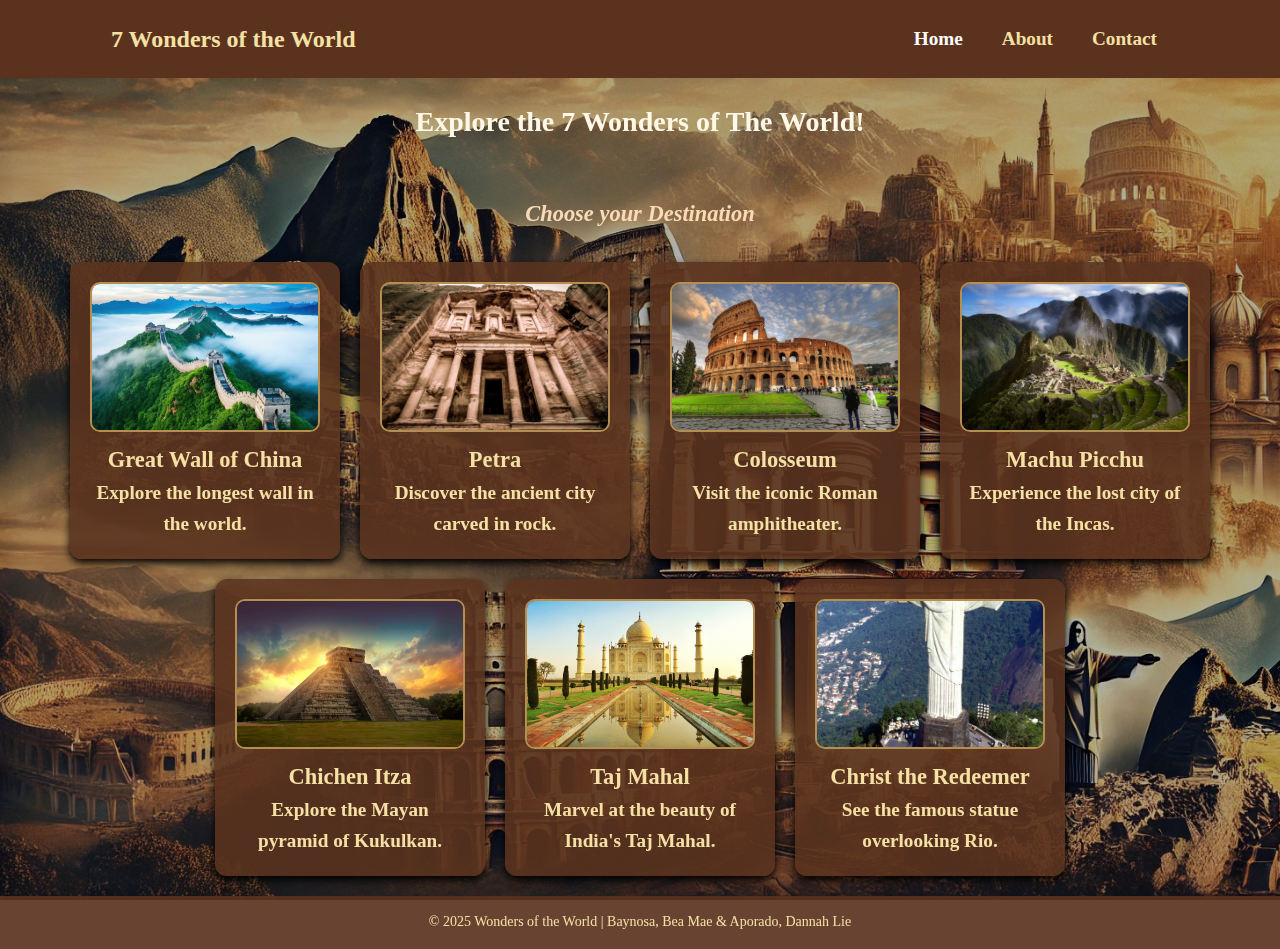
<file: index.html>
<!DOCTYPE html>
<html lang="en">
<head>
    <meta charset="UTF-8">
    <meta name="viewport" content="width=device-width, initial-scale=1.0">
    <title>7 Wonders of the World</title>
    <link rel="stylesheet" href="./css/style.css">
</head>
<body>
    <header>
    <nav class="navbar">
        <div class="container">          
        <h1 class="logo">7 Wonders of the World</h1>
            <ul class="nav-links">
                <li><a href="index.html" class="active">Home</a></li>
                <li><a href="about.html">About</a></li>
                <li><a href="contact.html">Contact</a></li>
            </ul>
        </div>
    </nav>
    </header>

<main>
    <section id="wonders">
    <div class="wonders">
        <h2>Explore the 7 Wonders of The World!</h2><br>
        <h3><i>Choose your Destination</i></h3><br>
        <div class="grid">
            <a href="greatwall.html" class="card">
                <img src="./img/china.jpg" alt="Great Wall of China">
                <h3>Great Wall of China</h3>
                <p>Explore the longest wall in the world.</p>
            </a>
            <a href="petra.html" class="card">
                <img src="./img/petra.jpg" alt="Petra">
                <h3>Petra</h3>
                <p>Discover the ancient city carved in rock.</p>
            </a>
            <a href="col.html" class="card">
                <img src="./img/col.jpg" alt="Colosseum">
                <h3>Colosseum</h3>
                <p>Visit the iconic Roman amphitheater.</p>
            </a>
            <a href="pitchu.html" class="card">
                <img src="./img/pitchu.jpg" alt="Machu Picchu">
                <h3>Machu Picchu</h3>
                <p>Experience the lost city of the Incas.</p>
            </a>
            <a href="itza.html" class="card">
                <img src="./img/mexico.jpeg" alt="Chichen Itza">
                <h3>Chichen Itza</h3>
                <p>Explore the Mayan pyramid of Kukulkan.</p>
            </a>
            <a href="taj.html" class="card">
                <img src="./img/taj.jpg" alt="Taj Mahal">
                <h3>Taj Mahal</h3>
                <p>Marvel at the beauty of India's Taj Mahal.</p>
            </a>
            <a href="redeemer.html" class="card">
                <img src="./img/redeem.jpg" alt="Christ the Redeemer">
                <h3>Christ the Redeemer</h3>
                <p>See the famous statue overlooking Rio.</p>
            </a>
        </div>
        </div>
    </section>
</main>

    <footer>
        <p>&copy; 2025 Wonders of the World | Baynosa, Bea Mae & Aporado, Dannah Lie</p>
    </footer>
</body>
</html>
</file>
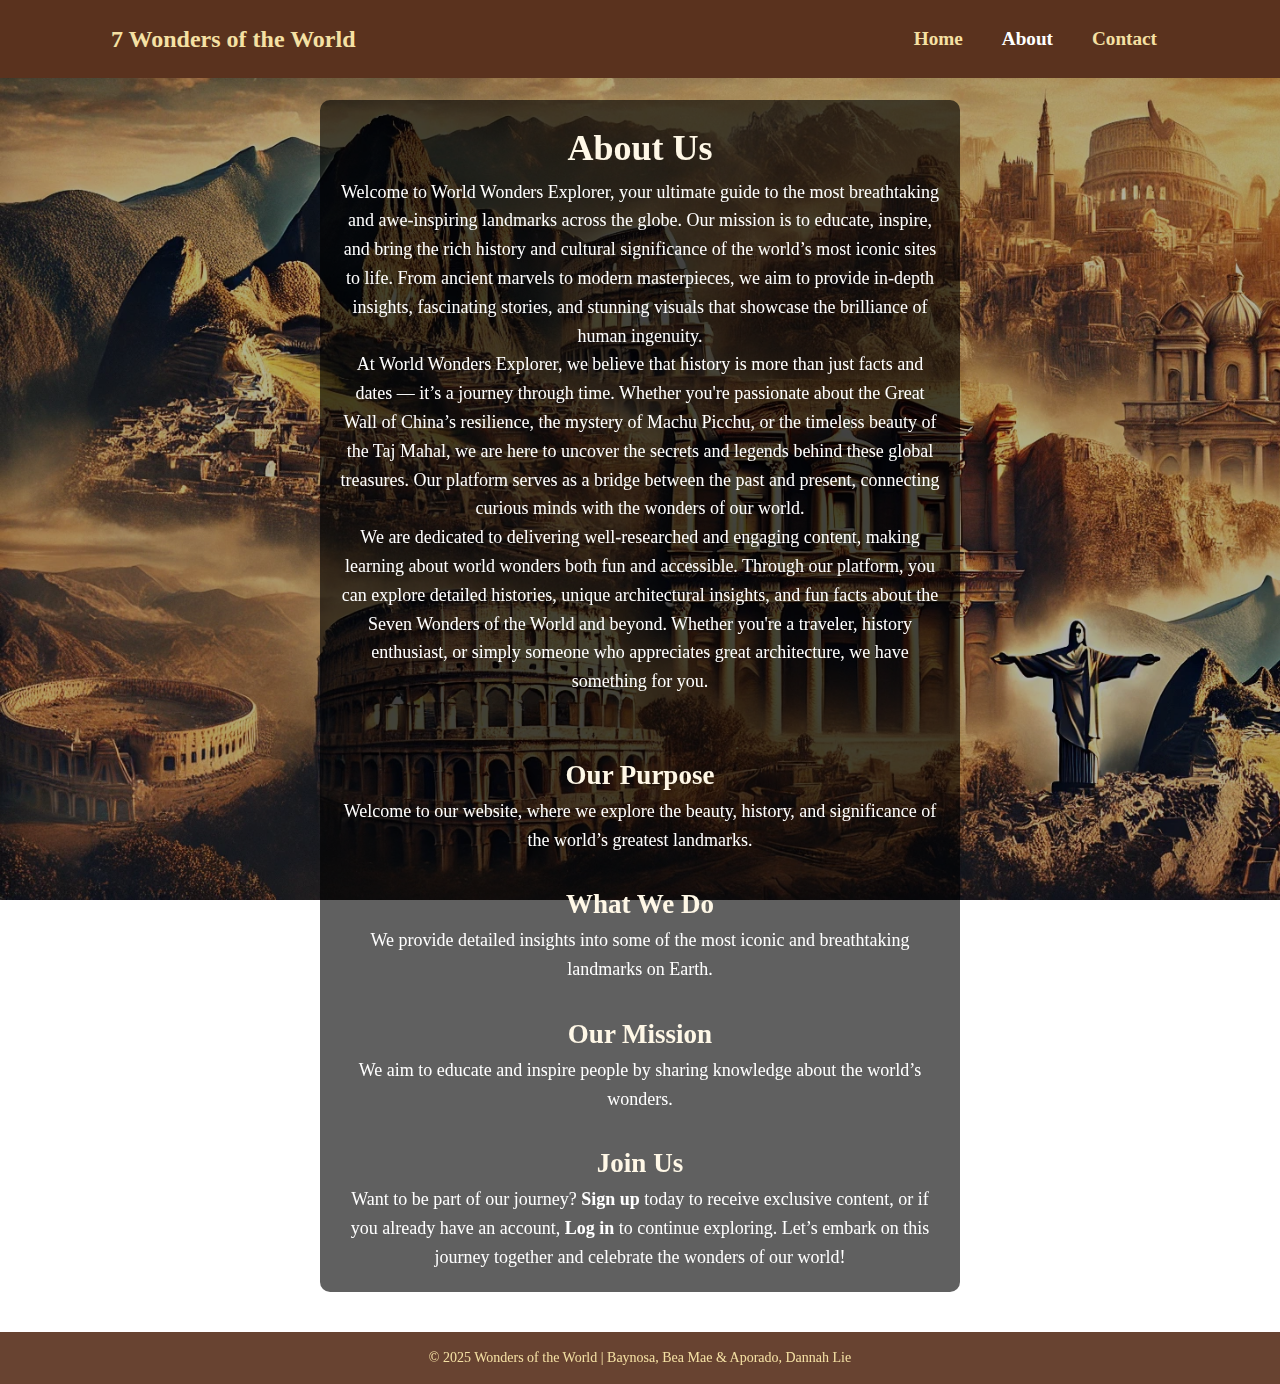
<file: about.html>
<!DOCTYPE html>
<html lang="en">
<head>
    <meta charset="UTF-8">
    <meta name="viewport" content="width=device-width, initial-scale=1.0">
    <title>About Us</title>
    <link rel="stylesheet" href="./css/style.css">
</head>
<body>
    <header>
        <nav class="navbar">
            <div class="container">          
            <h1 class="logo">7 Wonders of the World</h1>
                <ul class="nav-links">
                    <li><a href="index.html" >Home</a></li>
                    <li><a href="about.html"class="active">About</a></li>
                    <li><a href="contact.html">Contact</a></li>
                </ul>
            </div>
        </nav>
        </header>

    <div class="about-container">
        <h1>About Us</h1>
        <p>Welcome to World Wonders Explorer, your ultimate guide to the most breathtaking and awe-inspiring landmarks across the globe. Our mission is to educate, inspire, and bring the rich history and cultural significance of the world’s most iconic sites to life. From ancient marvels to modern masterpieces, we aim to provide in-depth insights, fascinating stories, and stunning visuals that showcase the brilliance of human ingenuity.</p>
        <p>At World Wonders Explorer, we believe that history is more than just facts and dates — it’s a journey through time. Whether you're passionate about the Great Wall of China’s resilience, the mystery of Machu Picchu, or the timeless beauty of the Taj Mahal, we are here to uncover the secrets and legends behind these global treasures. Our platform serves as a bridge between the past and present, connecting curious minds with the wonders of our world.</p>
        <p>We are dedicated to delivering well-researched and engaging content, making learning about world wonders both fun and accessible. Through our platform, you can explore detailed histories, unique architectural insights, and fun facts about the Seven Wonders of the World and beyond. Whether you're a traveler, history enthusiast, or simply someone who appreciates great architecture, we have something for you.</p>
        <br>
        <br>

        <h2>Our Purpose</h2>
        <p>Welcome to our website, where we explore the beauty, history, and significance of the world’s greatest landmarks.</p>
        <br>
        
        <h2>What We Do</h2>
        <p>We provide detailed insights into some of the most iconic and breathtaking landmarks on Earth.</p>
        <br>
        
        <h2>Our Mission</h2>
        <p>We aim to educate and inspire people by sharing knowledge about the world’s wonders.</p>
        <br>
        
        <h2>Join Us</h2>
        <p>Want to be part of our journey? <a href="signup.html">Sign up</a> today to receive exclusive content, or if you already have an account, <a href="login.html">Log in</a> to continue exploring. Let’s embark on this journey together and celebrate the wonders of our world!</p>
    </div>
    <footer>
        <p>&copy; 2025 Wonders of the World | Baynosa, Bea Mae & Aporado, Dannah Lie</p>
    </footer>
</body>
</html>
</file>
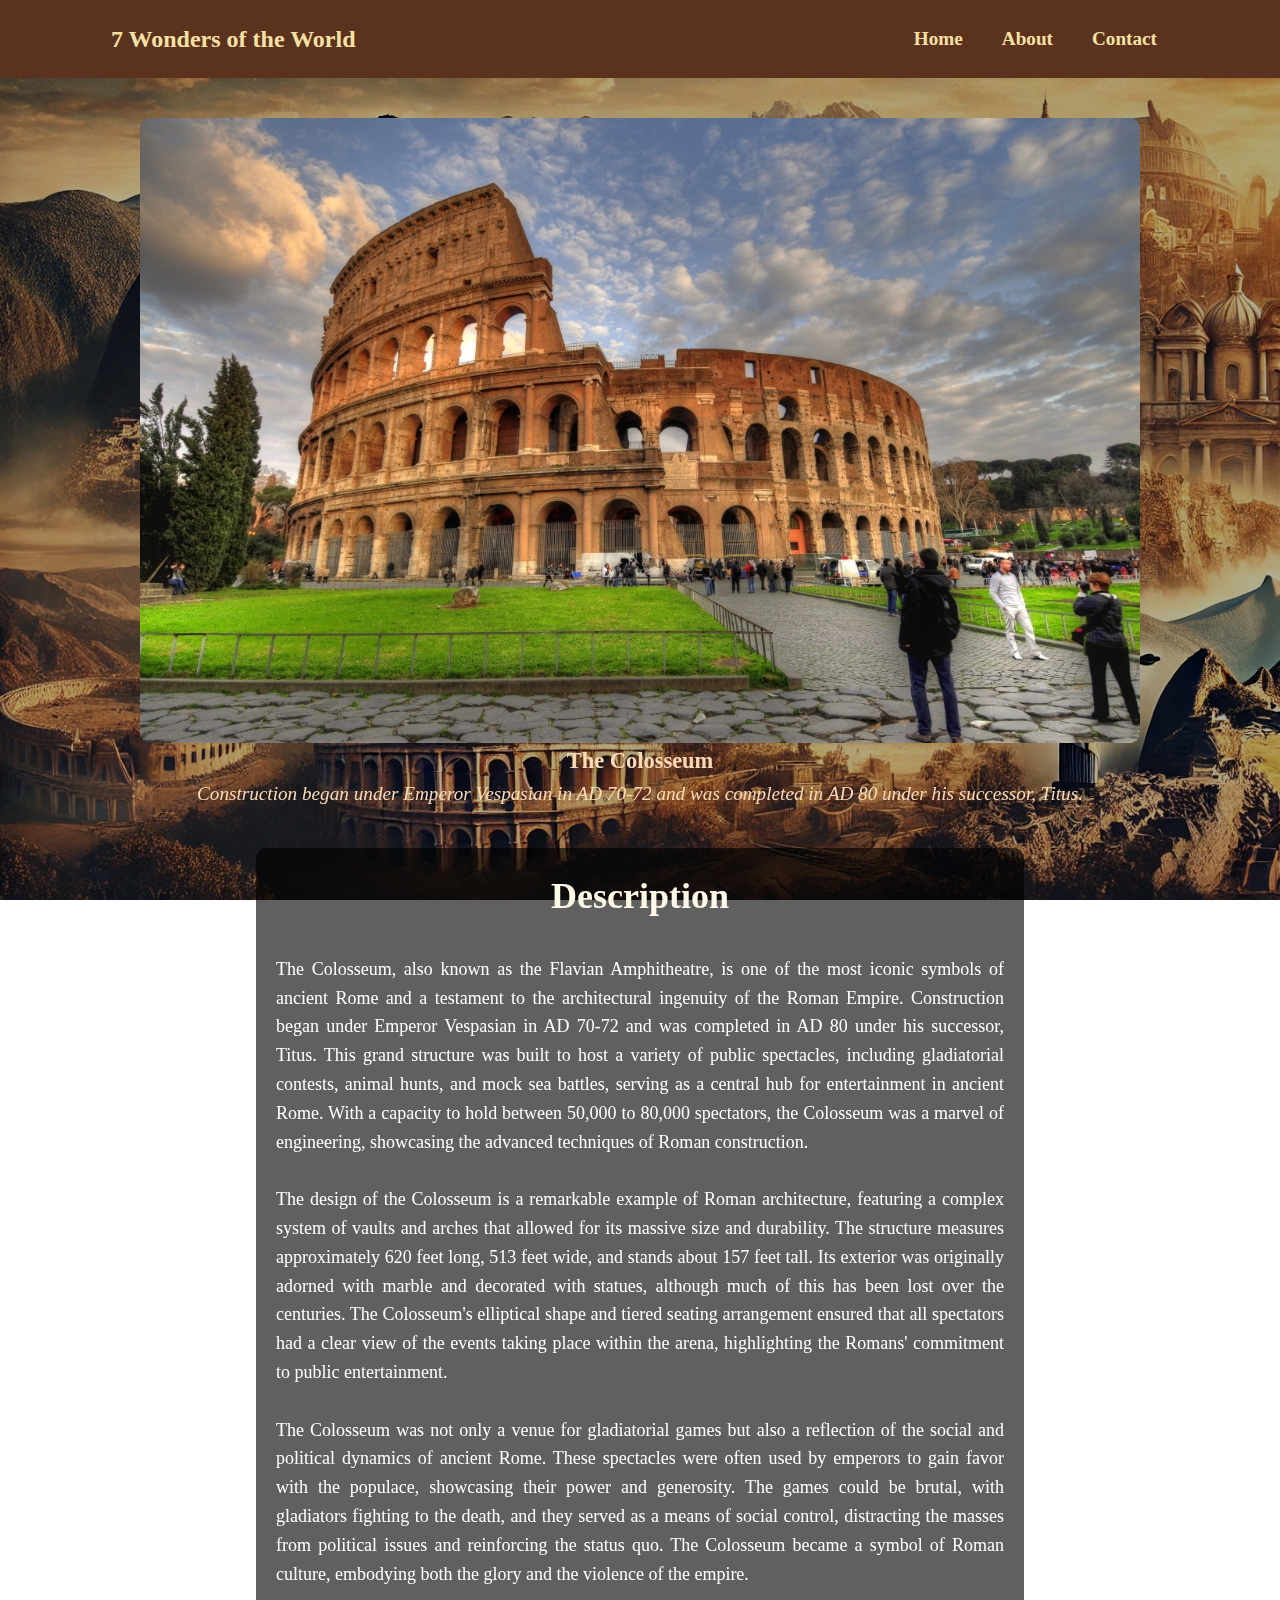
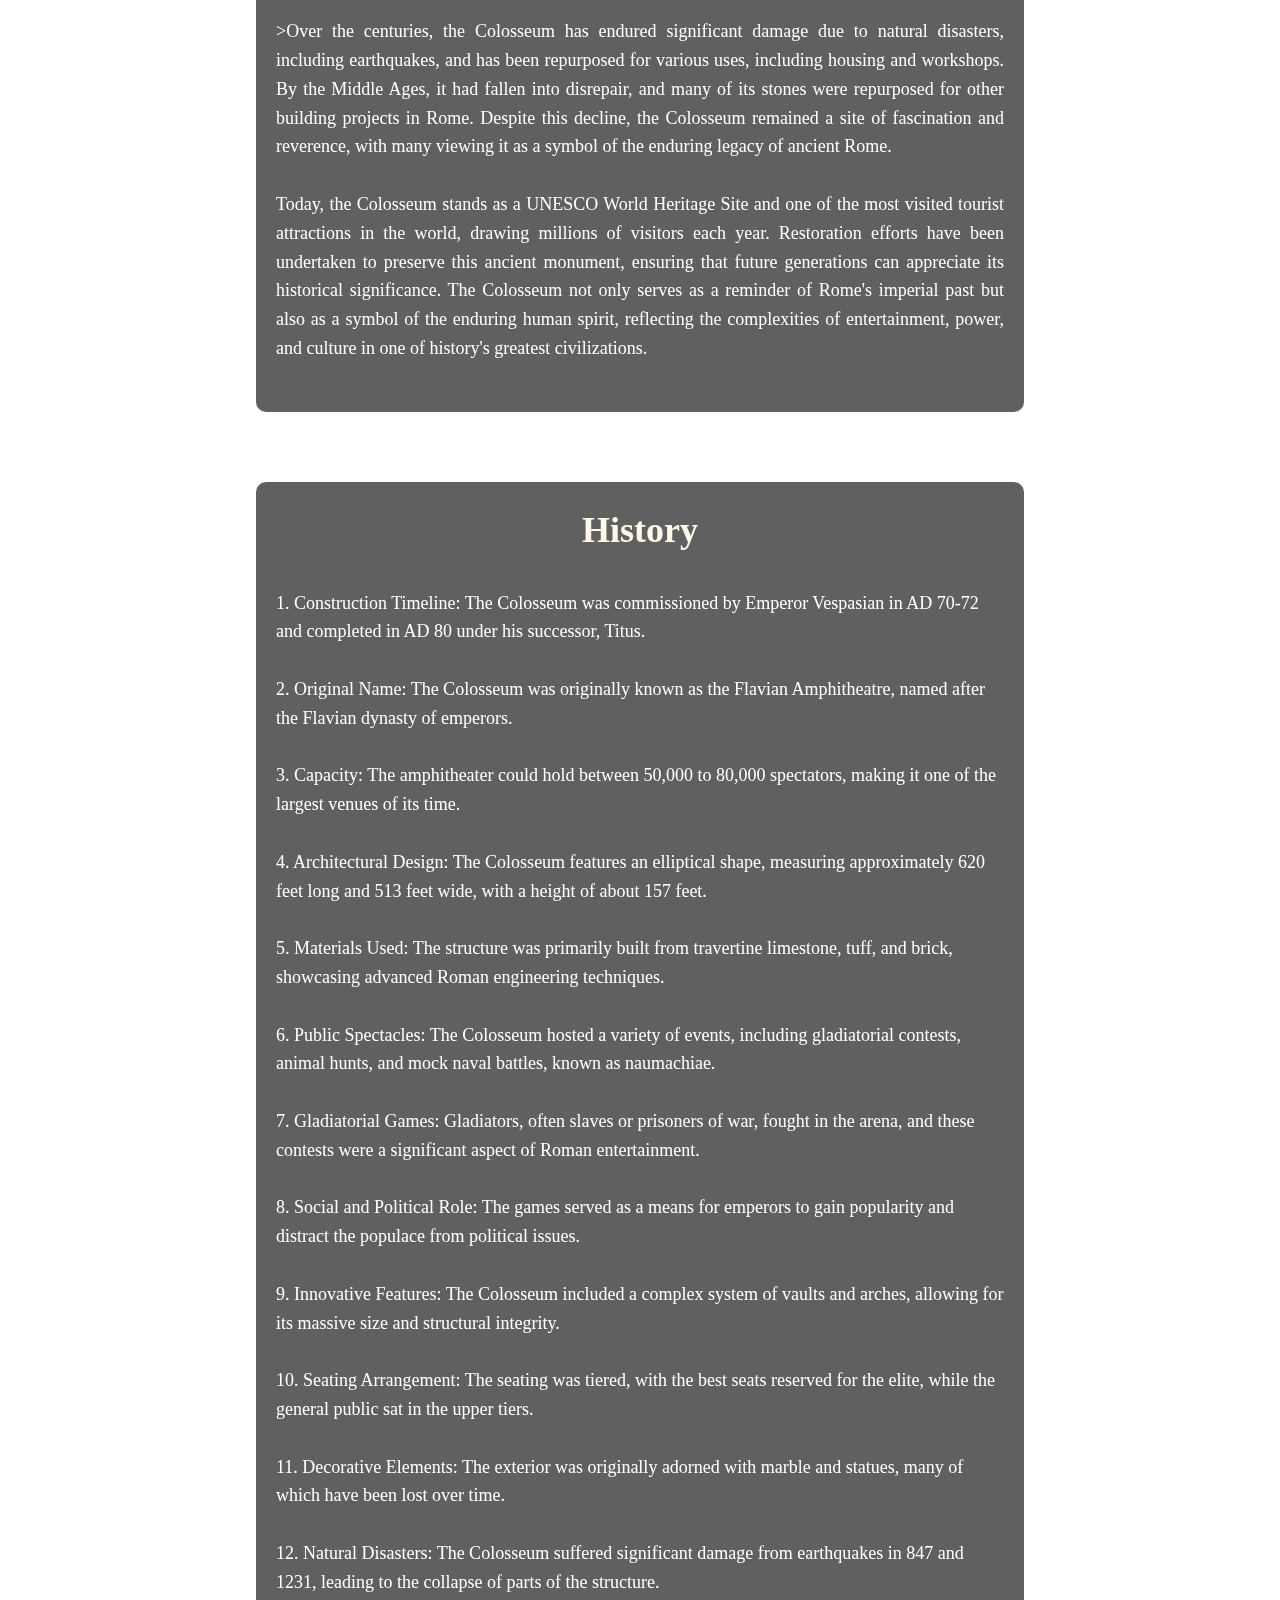
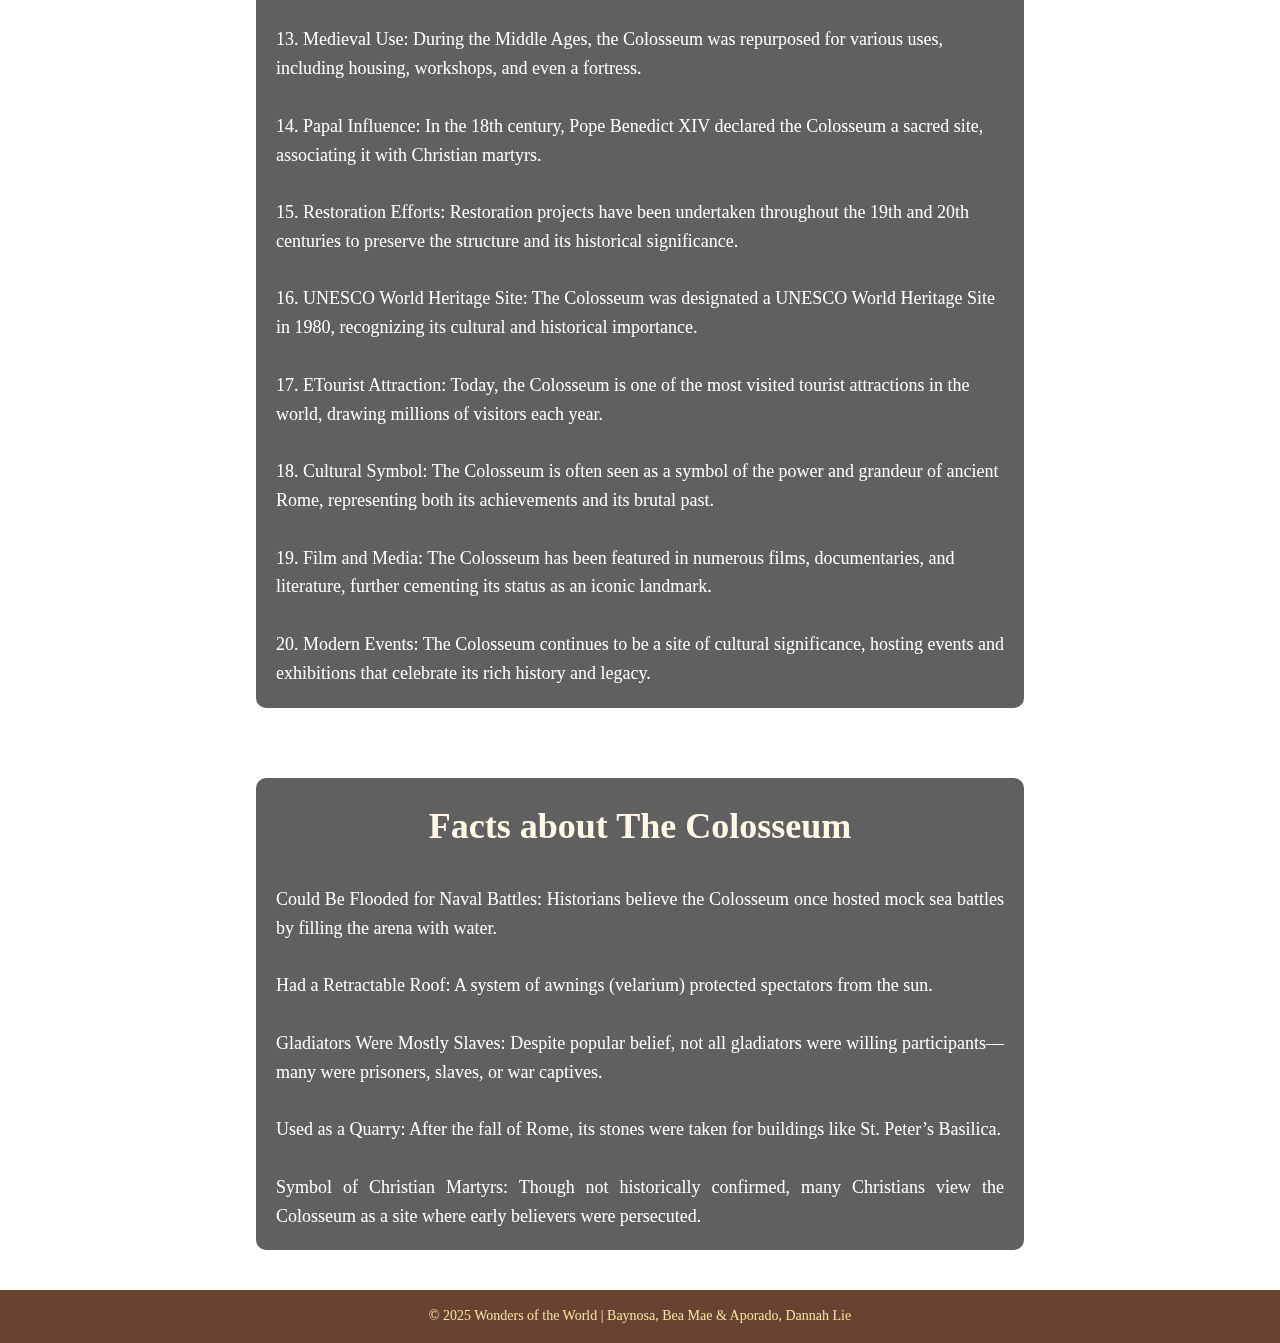
<file: col.html>
<!DOCTYPE html>
<html lang="en">
<head>
    <meta charset="UTF-8">
    <meta name="viewport" content="width=device-width, initial-scale=1.0">
    <title>7 Wonders of the World</title>
    <link rel="stylesheet" href="./css/style.css">
</head>
<body>
    <header>
        <nav class="navbar">
            <div class="container">          
            <h1 class="logo">7 Wonders of the World</h1>
                <ul class="nav-links">
                    <li><a href="index.html">Home</a></li>
                    <li><a href="about.html">About</a></li>
                    <li><a href="contact.html">Contact</a></li>
                    
                </ul>
            </div>
        </nav>
        </header>

<main>
    <section id="wonders">
        <div class="image-wrapper">
            <div class="image-container">
                    <img src="./img/col.jpg" alt="Colosseum" width="800px">
            </div>

            <div class="text-content">
                <h3>The Colosseum</h3>
                        <p><i>Construction began under Emperor Vespasian in AD 70-72 and was completed in 
                            AD 80 under his successor, Titus.</i></p>
                 </div>
            </div>
        </div>

        <div class="text-container">
            <div class="description">
                <h1>Description</h1>
                <br>
                <p>The Colosseum, also known as the Flavian Amphitheatre, is one of the most iconic symbols of ancient Rome and a testament to 
                    the architectural ingenuity of the Roman Empire. Construction began under Emperor Vespasian in AD 70-72 and was completed in 
                    AD 80 under his successor, Titus. This grand structure was built to host a variety of public spectacles, including gladiatorial 
                    contests, animal hunts, and mock sea battles, serving as a central hub for entertainment in ancient Rome. With a capacity to 
                    hold between 50,000 to 80,000 spectators, the Colosseum was a marvel of engineering, showcasing the advanced techniques of Roman 
                    construction.</p>
                    <br>

                    <p>The design of the Colosseum is a remarkable example of Roman architecture, featuring a complex system of vaults and arches that 
                    allowed for its massive size and durability. The structure measures approximately 620 feet long, 513 feet wide, and stands about 
                    157 feet tall. Its exterior was originally adorned with marble and decorated with statues, although much of this has been lost 
                    over the centuries. The Colosseum's elliptical shape and tiered seating arrangement ensured that all spectators had a clear view 
                    of the events taking place within the arena, highlighting the Romans' commitment to public entertainment.</p>
                    <br>
                    
                    <p>The Colosseum was not only a venue for gladiatorial games but also a reflection of the social and political dynamics of ancient 
                    Rome. These spectacles were often used by emperors to gain favor with the populace, showcasing their power and generosity. 
                    The games could be brutal, with gladiators fighting to the death, and they served as a means of social control, distracting 
                    the masses from political issues and reinforcing the status quo. The Colosseum became a symbol of Roman culture, embodying both 
                    the glory and the violence of the empire.</p>
                    <br>
                    
                    <p>>Over the centuries, the Colosseum has endured significant damage due to natural disasters, including earthquakes, and has been 
                    repurposed for various uses, including housing and workshops. By the Middle Ages, it had fallen into disrepair, and many of its 
                    stones were repurposed for other building projects in Rome. Despite this decline, the Colosseum remained a site of fascination 
                    and reverence, with many viewing it as a symbol of the enduring legacy of ancient Rome.</p>
                    <br>
                    
                    <p>Today, the Colosseum stands as a UNESCO World Heritage Site and one of the most visited tourist attractions in the world, drawing 
                    millions of visitors each year. Restoration efforts have been undertaken to preserve this ancient monument, ensuring that future 
                    generations can appreciate its historical significance. The Colosseum not only serves as a reminder of Rome's imperial past but 
                    also as a symbol of the enduring human spirit, reflecting the complexities of entertainment, power, and culture in one of history's 
                    greatest civilizations.</p>
                    <br>
            </div>
            <br>
        
        <div class="history"> 
            <h1>History</h1>
            <br>
            <p>1. Construction Timeline: The Colosseum was commissioned by Emperor Vespasian in AD 70-72 and completed in AD 80 under his successor, Titus.<br><br>

                2. Original Name: The Colosseum was originally known as the Flavian Amphitheatre, named after the Flavian dynasty of emperors.<br><br>
                
                3.  Capacity: The amphitheater could hold between 50,000 to 80,000 spectators, making it one of the largest venues of its time.<br><br>
                
                4. Architectural Design: The Colosseum features an elliptical shape, measuring approximately 620 feet long and 513 feet wide, with a height of about 157 feet.<br><br>
                
                5. Materials Used: The structure was primarily built from travertine limestone, tuff, and brick, showcasing advanced Roman engineering techniques.<br><br>
                
                6. Public Spectacles: The Colosseum hosted a variety of events, including gladiatorial contests, animal hunts, and mock naval battles, known as naumachiae.<br><br>
                
                7. Gladiatorial Games: Gladiators, often slaves or prisoners of war, fought in the arena, and these contests were a significant aspect of Roman entertainment.<br><br>
                
                8. Social and Political Role: The games served as a means for emperors to gain popularity and distract the populace from political issues.<br><br>
                
                9. Innovative Features: The Colosseum included a complex system of vaults and arches, allowing for its massive size and structural integrity.<br><br>
                
                10. Seating Arrangement: The seating was tiered, with the best seats reserved for the elite, while the general public sat in the upper tiers.<br><br>
                
                11. Decorative Elements: The exterior was originally adorned with marble and statues, many of which have been lost over time.<br><br>
                
                12. Natural Disasters: The Colosseum suffered significant damage from earthquakes in 847 and 1231, leading to the collapse of parts of the structure.<br><br>
                
                13. Medieval Use: During the Middle Ages, the Colosseum was repurposed for various uses, including housing, workshops, and even a fortress.<br><br>
                
                14. Papal Influence: In the 18th century, Pope Benedict XIV declared the Colosseum a sacred site, associating it with Christian martyrs.<br><br>
                
                15. Restoration Efforts: Restoration projects have been undertaken throughout the 19th and 20th centuries to preserve the structure and its historical significance.<br><br>
                
                16. UNESCO World Heritage Site: The Colosseum was designated a UNESCO World Heritage Site in 1980, recognizing its cultural and historical importance.<br><br>
                
                17. ETourist Attraction: Today, the Colosseum is one of the most visited tourist attractions in the world, drawing millions of visitors each year.<br><br>
                
                18. Cultural Symbol: The Colosseum is often seen as a symbol of the power and grandeur of ancient Rome, representing both its achievements and its brutal past.<br><br>
                
                19. Film and Media: The Colosseum has been featured in numerous films, documentaries, and literature, further cementing its status as an iconic landmark.<br><br>
                
                20. Modern Events: The Colosseum continues to be a site of cultural significance, hosting events and exhibitions that celebrate its rich history and legacy.</p>
        </div>
        <br>

        <div class="facts">
            <h1>Facts about The Colosseum</h1>
            <br>
            <p>
                Could Be Flooded for Naval Battles: Historians believe the Colosseum once hosted mock sea battles by filling the arena with water. <br><br>
                Had a Retractable Roof: A system of awnings (velarium) protected spectators from the sun. <br><br>
                Gladiators Were Mostly Slaves: Despite popular belief, not all gladiators were willing participants—many were prisoners, slaves, or war captives. <br><br>
                Used as a Quarry: After the fall of Rome, its stones were taken for buildings like St. Peter’s Basilica. <br><br>
                Symbol of Christian Martyrs: Though not historically confirmed, many Christians view the Colosseum as a site where early believers were persecuted. <br>
            </p>
        </div>
    </section>
</main>
<footer>
    <p>&copy; 2025 Wonders of the World | Baynosa, Bea Mae & Aporado, Dannah Lie</p>
</footer>
</body>
</html>
</file>
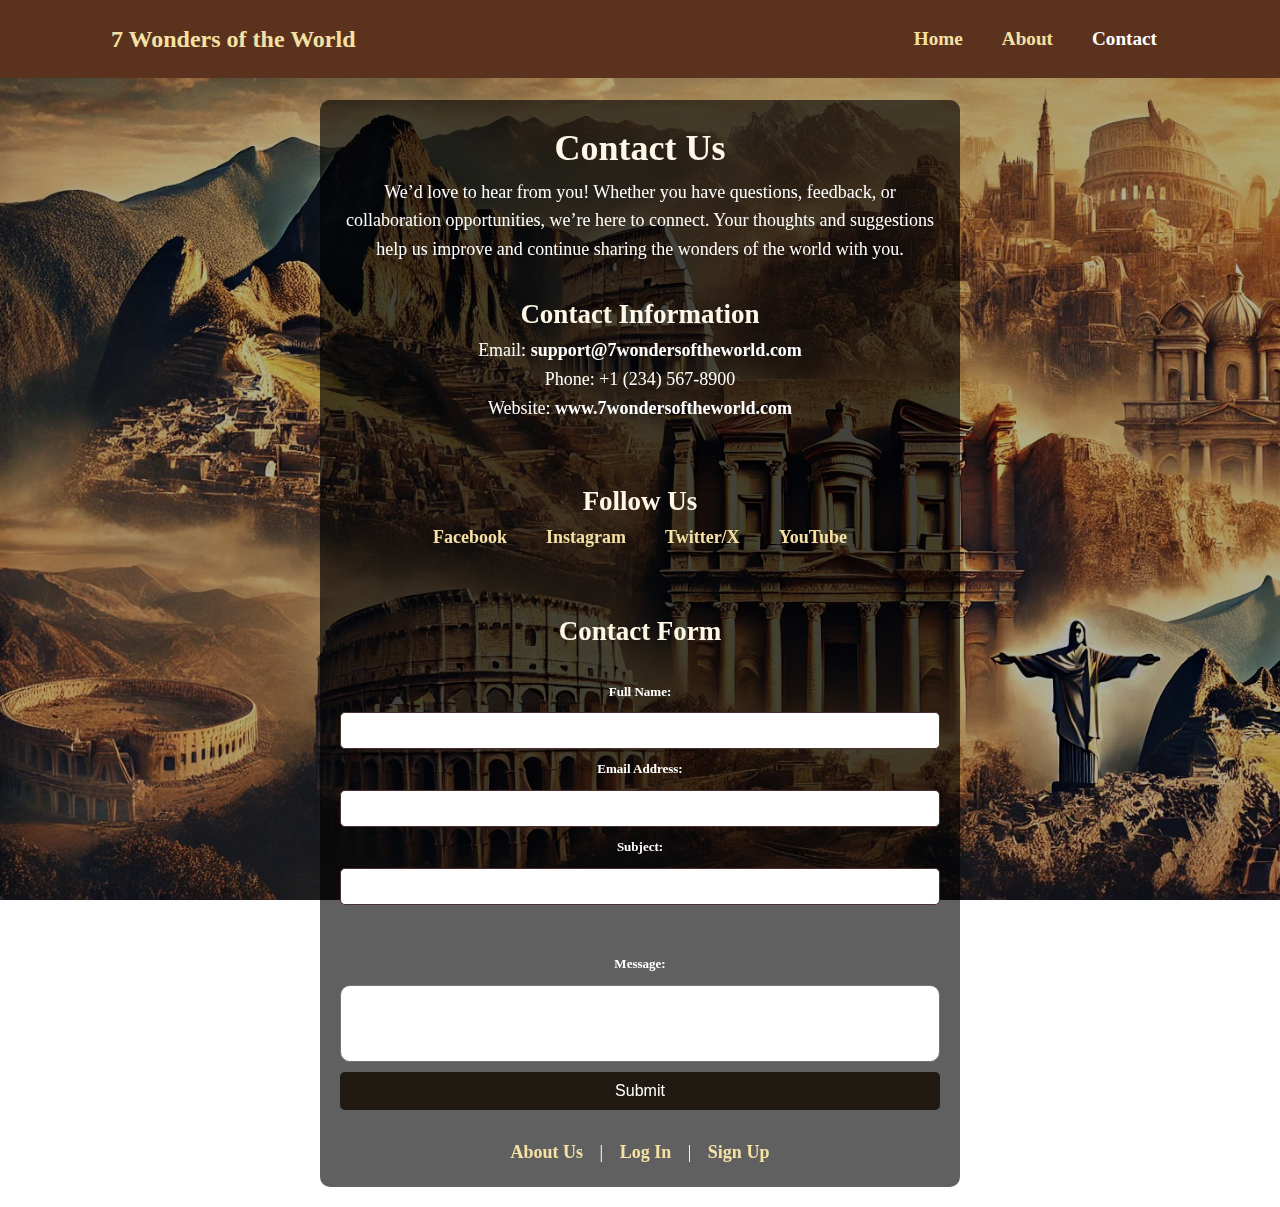
<file: contact.html>
<!DOCTYPE html>
<html lang="en">
<head>
    <meta charset="UTF-8">
    <meta name="viewport" content="width=device-width, initial-scale=1.0">
    <title>Contact Us</title>
     <link rel="stylesheet" href="./css/style.css">
</head>
<body>
    <header>
        <nav class="navbar">
            <div class="container">          
            <h1 class="logo">7 Wonders of the World</h1>
                <ul class="nav-links">
                    <li><a href="index.html" >Home</a></li>
                    <li><a href="about.html">About</a></li>
                    <li><a href="contact.html" class="active">Contact</a></li>
                </ul>
            </div>
        </nav>
        </header>

    <section id="contact">
      <div class="contact-container">
        <h1>Contact Us</h1>
        <p>We’d love to hear from you! Whether you have questions, feedback, or collaboration opportunities, we’re here to connect. Your thoughts and suggestions help us improve and continue sharing the wonders of the world with you.</p>
        <br>
        
        <h2>Contact Information</h2>
        <p>Email: <a href="#">support@7wondersoftheworld.com</a></p>
        <p>Phone: +1 (234) 567-8900</p>
        <p>Website: <a href="#">www.7wondersoftheworld.com</a></p>
        <br>
        <br>

    <div class="follow">
        <h2>Follow Us</h2>
        <ul class="nav-links">
            <li><a href="#">Facebook</a></li>
            <li><a href="#">Instagram</a></li>
            <li><a href="#">Twitter/X</a></li>
            <li><a href="#">YouTube</a></li>
        </ul>
    </div>
    <br>
    <br>

    <div class="forms">
        <h2>Contact Form</h2>
        <br>
        <form action="submit_form.php" method="POST">
            <label for="name">Full Name:</label>
            <input type="text" id="name" name="name" required>
            
            <label for="email">Email Address:</label>
            <input type="email" id="email" name="email" required>
            
            <label for="subject">Subject:</label>
            <input type="text" id="subject" name="subject" required>
            <br>
            
            <label for="message">Message:</label>
            <textarea id="message" name="message" rows="5" required></textarea>
            
            <button type="submit">Submit</button>
        </form>
    </div>
        <br>
        
        <div class="nav-links">
        <p><a href="about.html">About Us</a> | 
           <a href="login.html">Log In</a> | 
           <a href="signup.html">Sign Up</a></p>
        </div>
        </div>
</section>
</body>
</html>
</file>
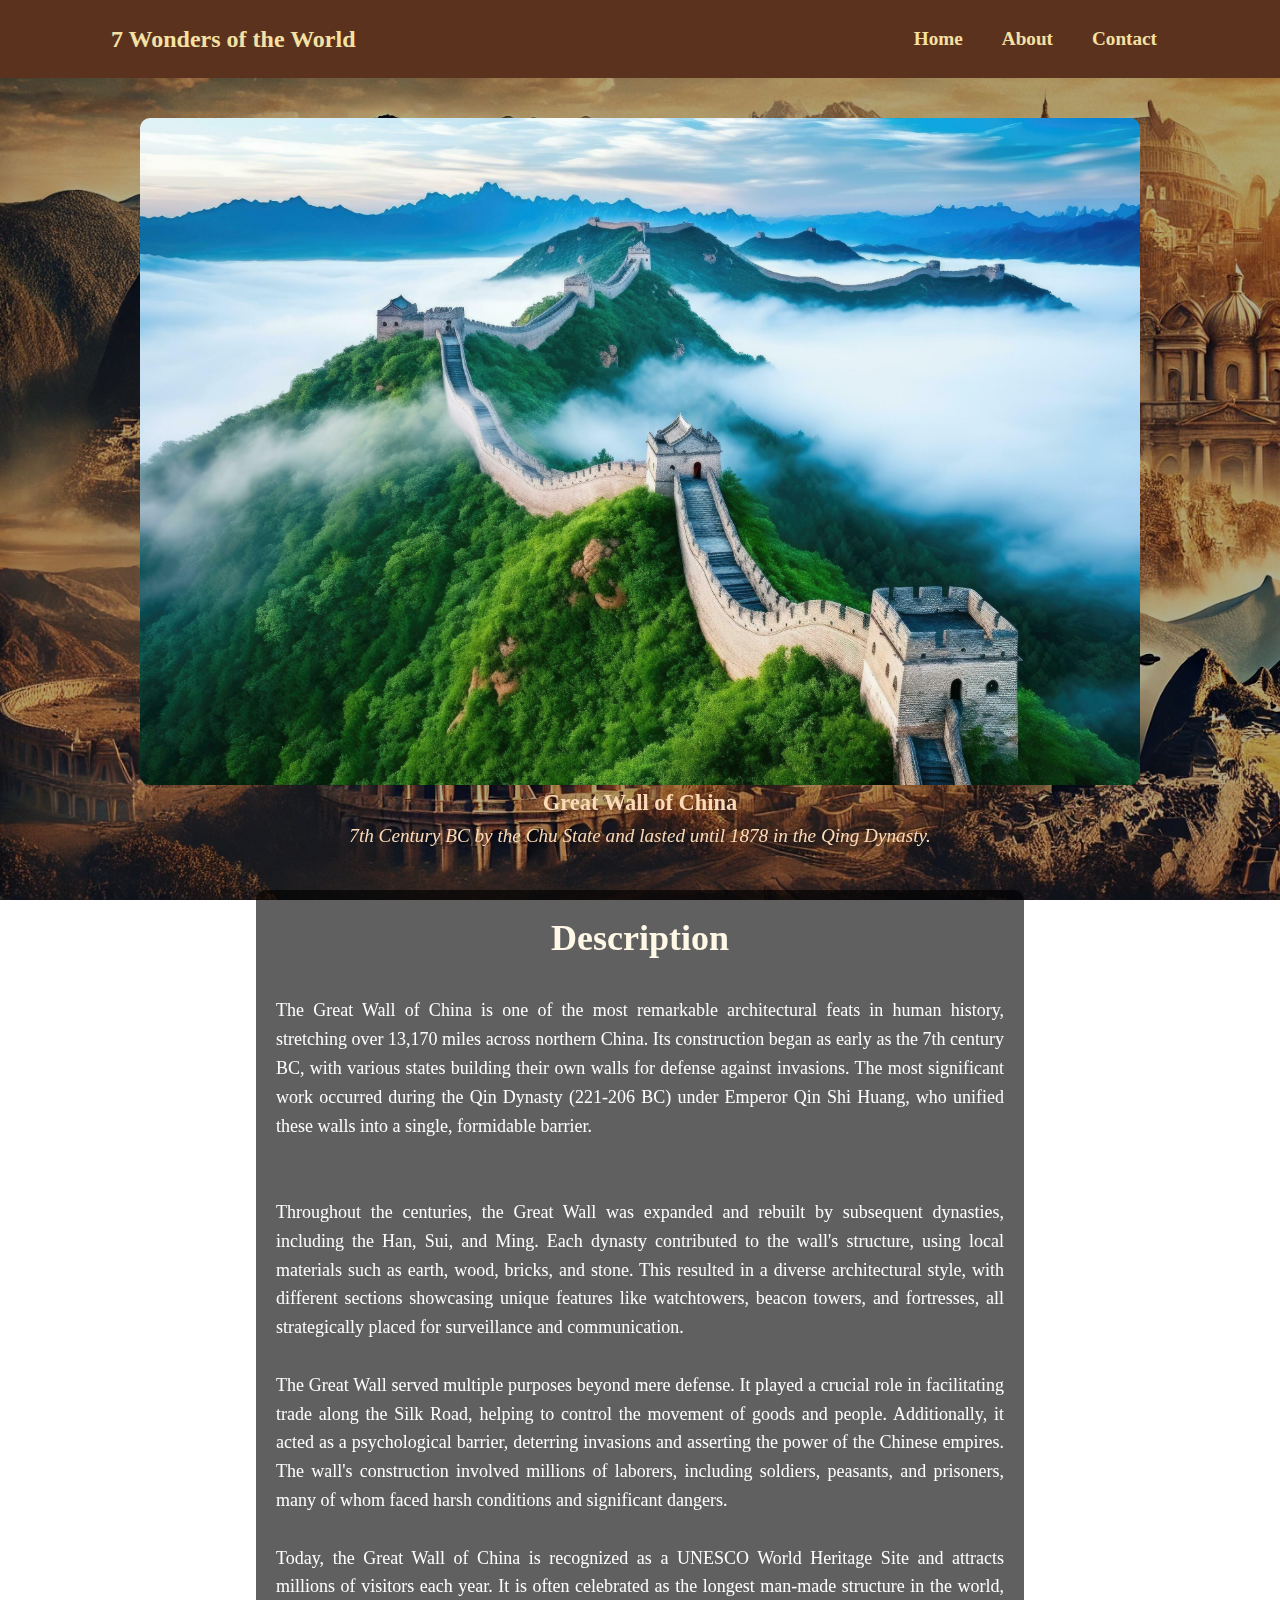
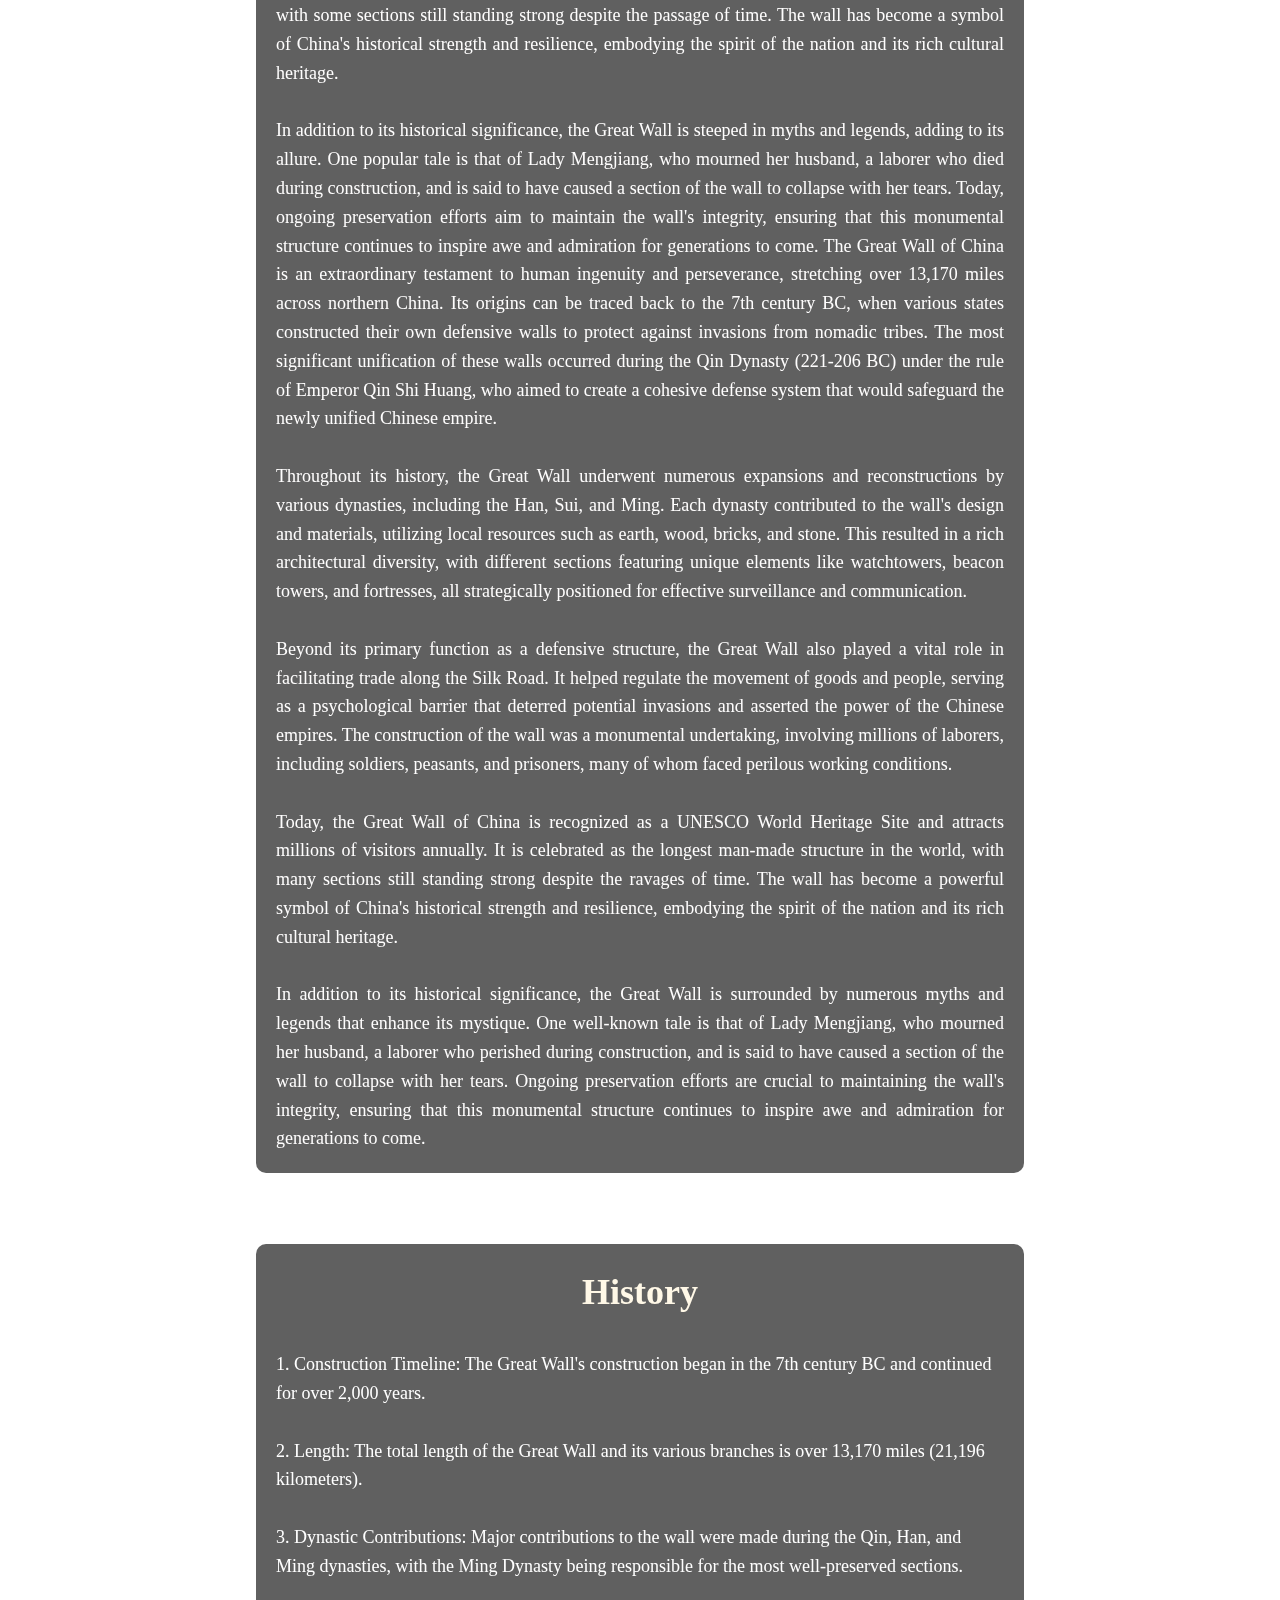
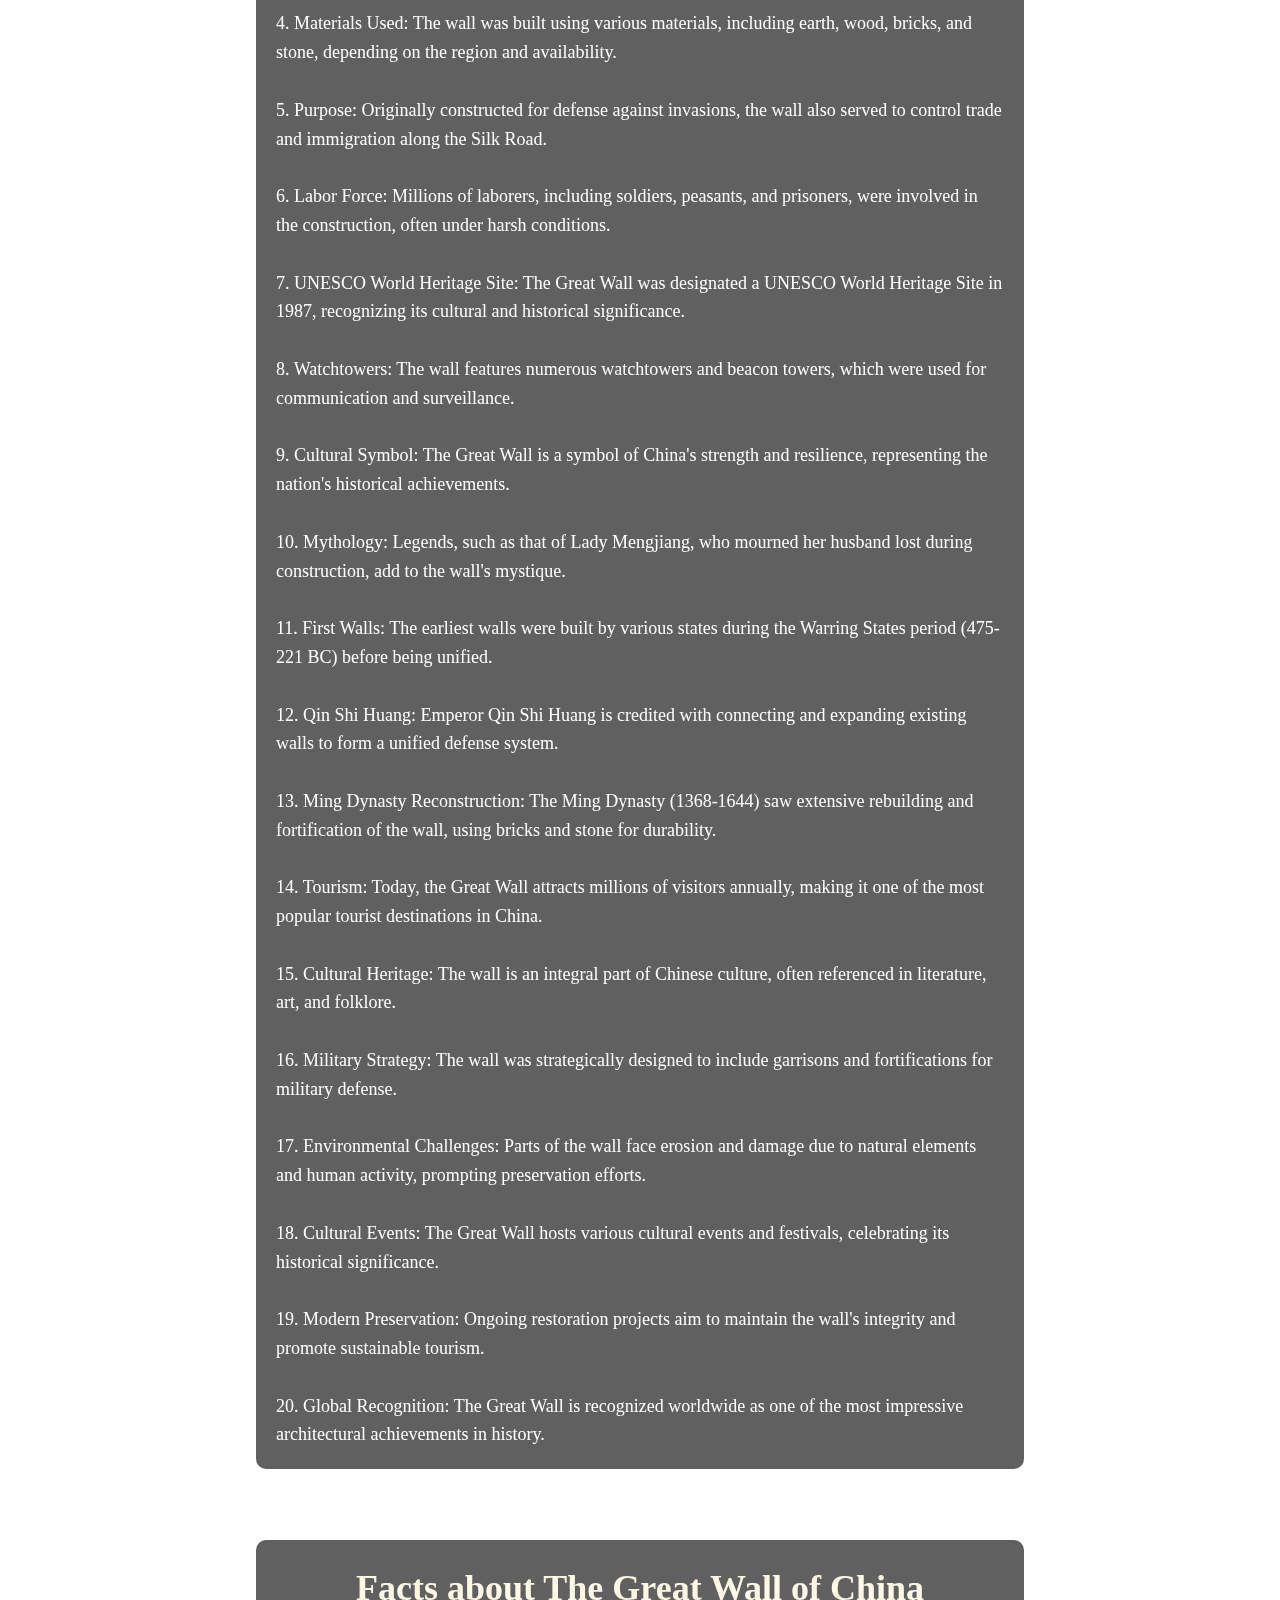
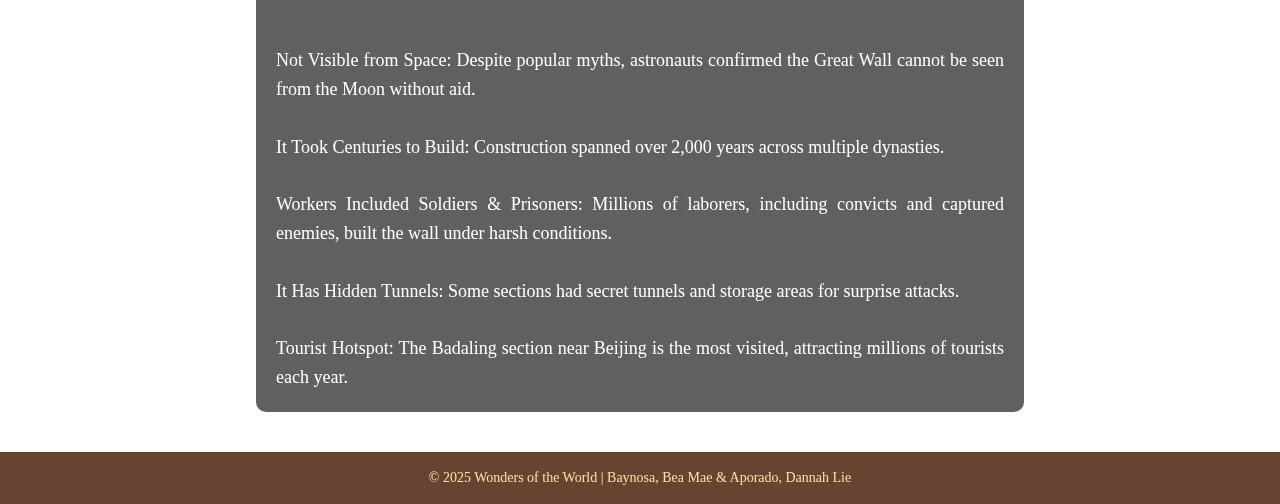
<file: greatwall.html>
<!DOCTYPE html>
<html lang="en">
<head>
    <meta charset="UTF-8">
    <meta name="viewport" content="width=device-width, initial-scale=1.0">
    <title>7 Wonders of the World</title>
    <link rel="stylesheet" href="./css/style.css">
</head>
<body>
    <header>
        <nav class="navbar">
            <div class="container">          
            <h1 class="logo">7 Wonders of the World</h1>
                <ul class="nav-links">
                    <li><a href="index.html">Home</a></li>
                    <li><a href="about.html">About</a></li>
                    <li><a href="contact.html">Contact</a></li>
                    
                </ul>
            </div>
        </nav>
        </header>

<main>
    <section id="wonders">
        <div class="image-wrapper">
            <div class="image-container">
                    <img src="./img/china.jpg" alt="Great Wall of China" width="800px">
            </div>

            <div class="text-content">
                <h3>Great Wall of China</h3>
                        <p><i>7th Century BC by the Chu State and 
                            lasted until 1878 in the Qing Dynasty.</i></p>
                 </div>
            </div>
        </div>

        <div class="text-container">
            <div class="description">
                <h1>Description</h1>
                <br>
                <p>The Great Wall of China is one of the most remarkable architectural feats in human history, stretching over 13,170 miles across northern China. Its construction began as early as the 7th century BC, with various states building their own walls for defense against invasions. The most significant work occurred during the Qin Dynasty (221-206 BC) under Emperor Qin Shi Huang, who unified these walls into a single, formidable barrier.<br>
                    <br>
                    <br>

                    Throughout the centuries, the Great Wall was expanded and rebuilt by subsequent dynasties, including the Han, Sui, and Ming. Each dynasty contributed to the wall's structure, using local materials such as earth, wood, bricks, and stone. This resulted in a diverse architectural style, with different sections showcasing unique features like watchtowers, beacon towers, and fortresses, all strategically placed for surveillance and communication.<br>
                    <br>
                    
                    The Great Wall served multiple purposes beyond mere defense. It played a crucial role in facilitating trade along the Silk Road, helping to control the movement of goods and people. Additionally, it acted as a psychological barrier, deterring invasions and asserting the power of the Chinese empires. The wall's construction involved millions of laborers, including soldiers, peasants, and prisoners, many of whom faced harsh conditions and significant dangers.<br>
                    <br>
                    
                    Today, the Great Wall of China is recognized as a UNESCO World Heritage Site and attracts millions of visitors each year. It is often celebrated as the longest man-made structure in the world, with some sections still standing strong despite the passage of time. The wall has become a symbol of China's historical strength and resilience, embodying the spirit of the nation and its rich cultural heritage.<br>
                    <br>
                    
                    In addition to its historical significance, the Great Wall is steeped in myths and legends, adding to its allure. One popular tale is that of Lady Mengjiang, who mourned her husband, a laborer who died during construction, and is said to have caused a section of the wall to collapse with her tears. Today, ongoing preservation efforts aim to maintain the wall's integrity, ensuring that this monumental structure continues to inspire awe and admiration for generations to come. 
                    The Great Wall of China is an extraordinary testament to human ingenuity and perseverance, stretching over 13,170 miles across northern China. Its origins can be traced back to the 7th century BC, when various states constructed their own defensive walls to protect against invasions from nomadic tribes. The most significant unification of these walls occurred during the Qin Dynasty (221-206 BC) under the rule of Emperor Qin Shi Huang, who aimed to create a cohesive defense system that would safeguard the newly unified Chinese empire.<br>
                    <br>
                    
                    Throughout its history, the Great Wall underwent numerous expansions and reconstructions by various dynasties, including the Han, Sui, and Ming. Each dynasty contributed to the wall's design and materials, utilizing local resources such as earth, wood, bricks, and stone. This resulted in a rich architectural diversity, with different sections featuring unique elements like watchtowers, beacon towers, and fortresses, all strategically positioned for effective surveillance and communication.<br>
                    <br>
                    
                    Beyond its primary function as a defensive structure, the Great Wall also played a vital role in facilitating trade along the Silk Road. It helped regulate the movement of goods and people, serving as a psychological barrier that deterred potential invasions and asserted the power of the Chinese empires. The construction of the wall was a monumental undertaking, involving millions of laborers, including soldiers, peasants, and prisoners, many of whom faced perilous working conditions.<br>
                    <br>
                    
                    Today, the Great Wall of China is recognized as a UNESCO World Heritage Site and attracts millions of visitors annually. It is celebrated as the longest man-made structure in the world, with many sections still standing strong despite the ravages of time. The wall has become a powerful symbol of China's historical strength and resilience, embodying the spirit of the nation and its rich cultural heritage.<br>
                    <br>
                    
                    In addition to its historical significance, the Great Wall is surrounded by numerous myths and legends that enhance its mystique. One well-known tale is that of Lady Mengjiang, who mourned her husband, a laborer who perished during construction, and is said to have caused a section of the wall to collapse with her tears. Ongoing preservation efforts are crucial to maintaining the wall's integrity, ensuring that this monumental structure continues to inspire awe and admiration for generations to come.
                    </p>
            </div>
            <br>
        
        <div class="history"> 
            <h1>History</h1>
            <br>
            <p>1. Construction Timeline: The Great Wall's construction began in the 7th century BC and continued for over 2,000 years.<br><br>

                2. Length: The total length of the Great Wall and its various branches is over 13,170 miles (21,196 kilometers).<br><br>
                
                3. Dynastic Contributions: Major contributions to the wall were made during the Qin, Han, and Ming dynasties, with the Ming Dynasty being responsible for the most well-preserved sections.<br><br>
                
                4. Materials Used: The wall was built using various materials, including earth, wood, bricks, and stone, depending on the region and availability.<br><br>
                
                5. Purpose: Originally constructed for defense against invasions, the wall also served to control trade and immigration along the Silk Road.<br><br>
                
                6. Labor Force: Millions of laborers, including soldiers, peasants, and prisoners, were involved in the construction, often under harsh conditions.<br><br>
                
                7. UNESCO World Heritage Site: The Great Wall was designated a UNESCO World Heritage Site in 1987, recognizing its cultural and historical significance.<br><br>
                
                8. Watchtowers: The wall features numerous watchtowers and beacon towers, which were used for communication and surveillance.<br><br>
                
                9. Cultural Symbol: The Great Wall is a symbol of China's strength and resilience, representing the nation's historical achievements.<br><br>
                
                10. Mythology: Legends, such as that of Lady Mengjiang, who mourned her husband lost during construction, add to the wall's mystique.<br><br>
                
                11. First Walls: The earliest walls were built by various states during the Warring States period (475-221 BC) before being unified.<br><br>
                
                12. Qin Shi Huang: Emperor Qin Shi Huang is credited with connecting and expanding existing walls to form a unified defense system.<br><br>
                
                13. Ming Dynasty Reconstruction: The Ming Dynasty (1368-1644) saw extensive rebuilding and fortification of the wall, using bricks and stone for durability.<br><br>
                
                14. Tourism: Today, the Great Wall attracts millions of visitors annually, making it one of the most popular tourist destinations in China.<br><br>
                
                15. Cultural Heritage: The wall is an integral part of Chinese culture, often referenced in literature, art, and folklore.<br><br>
                
                16. Military Strategy: The wall was strategically designed to include garrisons and fortifications for military defense.<br><br>
                
                17. Environmental Challenges: Parts of the wall face erosion and damage due to natural elements and human activity, prompting preservation efforts.<br><br>
                
                18. Cultural Events: The Great Wall hosts various cultural events and festivals, celebrating its historical significance.<br><br>
                
                19. Modern Preservation: Ongoing restoration projects aim to maintain the wall's integrity and promote sustainable tourism.<br><br>
                
                20. Global Recognition: The Great Wall is recognized worldwide as one of the most impressive architectural achievements in history.</p>
        </div>
        <br>

        <div class="facts">
            <h1>Facts about The Great Wall of China</h1>
            <br>
            <p>
                Not Visible from Space: Despite popular myths, astronauts confirmed the Great Wall cannot be seen from the Moon without aid.<br><br>
                It Took Centuries to Build: Construction spanned over 2,000 years across multiple dynasties.<br><br>
                Workers Included Soldiers & Prisoners: Millions of laborers, including convicts and captured enemies, built the wall under harsh conditions.<br><br>
                It Has Hidden Tunnels: Some sections had secret tunnels and storage areas for surprise attacks.<br><br>
                Tourist Hotspot: The Badaling section near Beijing is the most visited, attracting millions of tourists each year.<br>
            </p>
        </div>
    </section>
</main>

<footer>
    <p>&copy; 2025 Wonders of the World | Baynosa, Bea Mae & Aporado, Dannah Lie</p>
</footer>
</body>
</html>
</file>
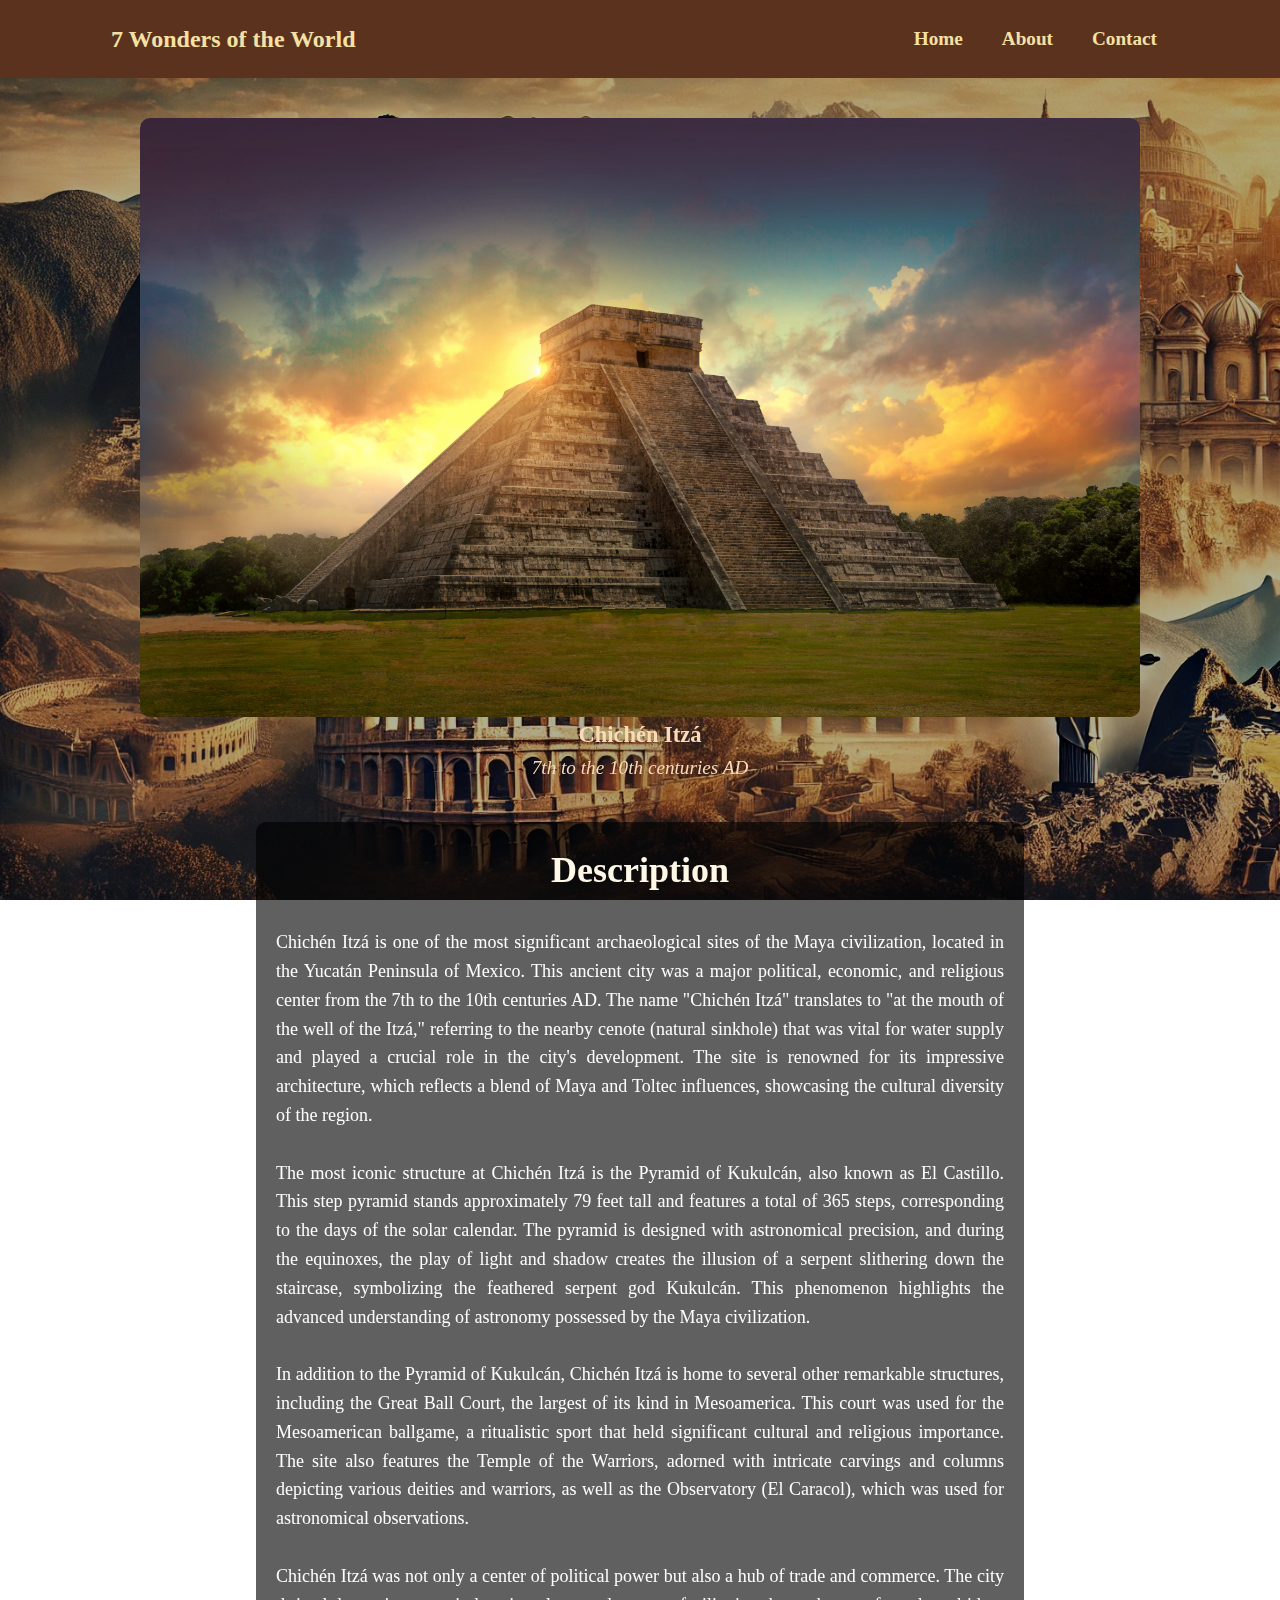
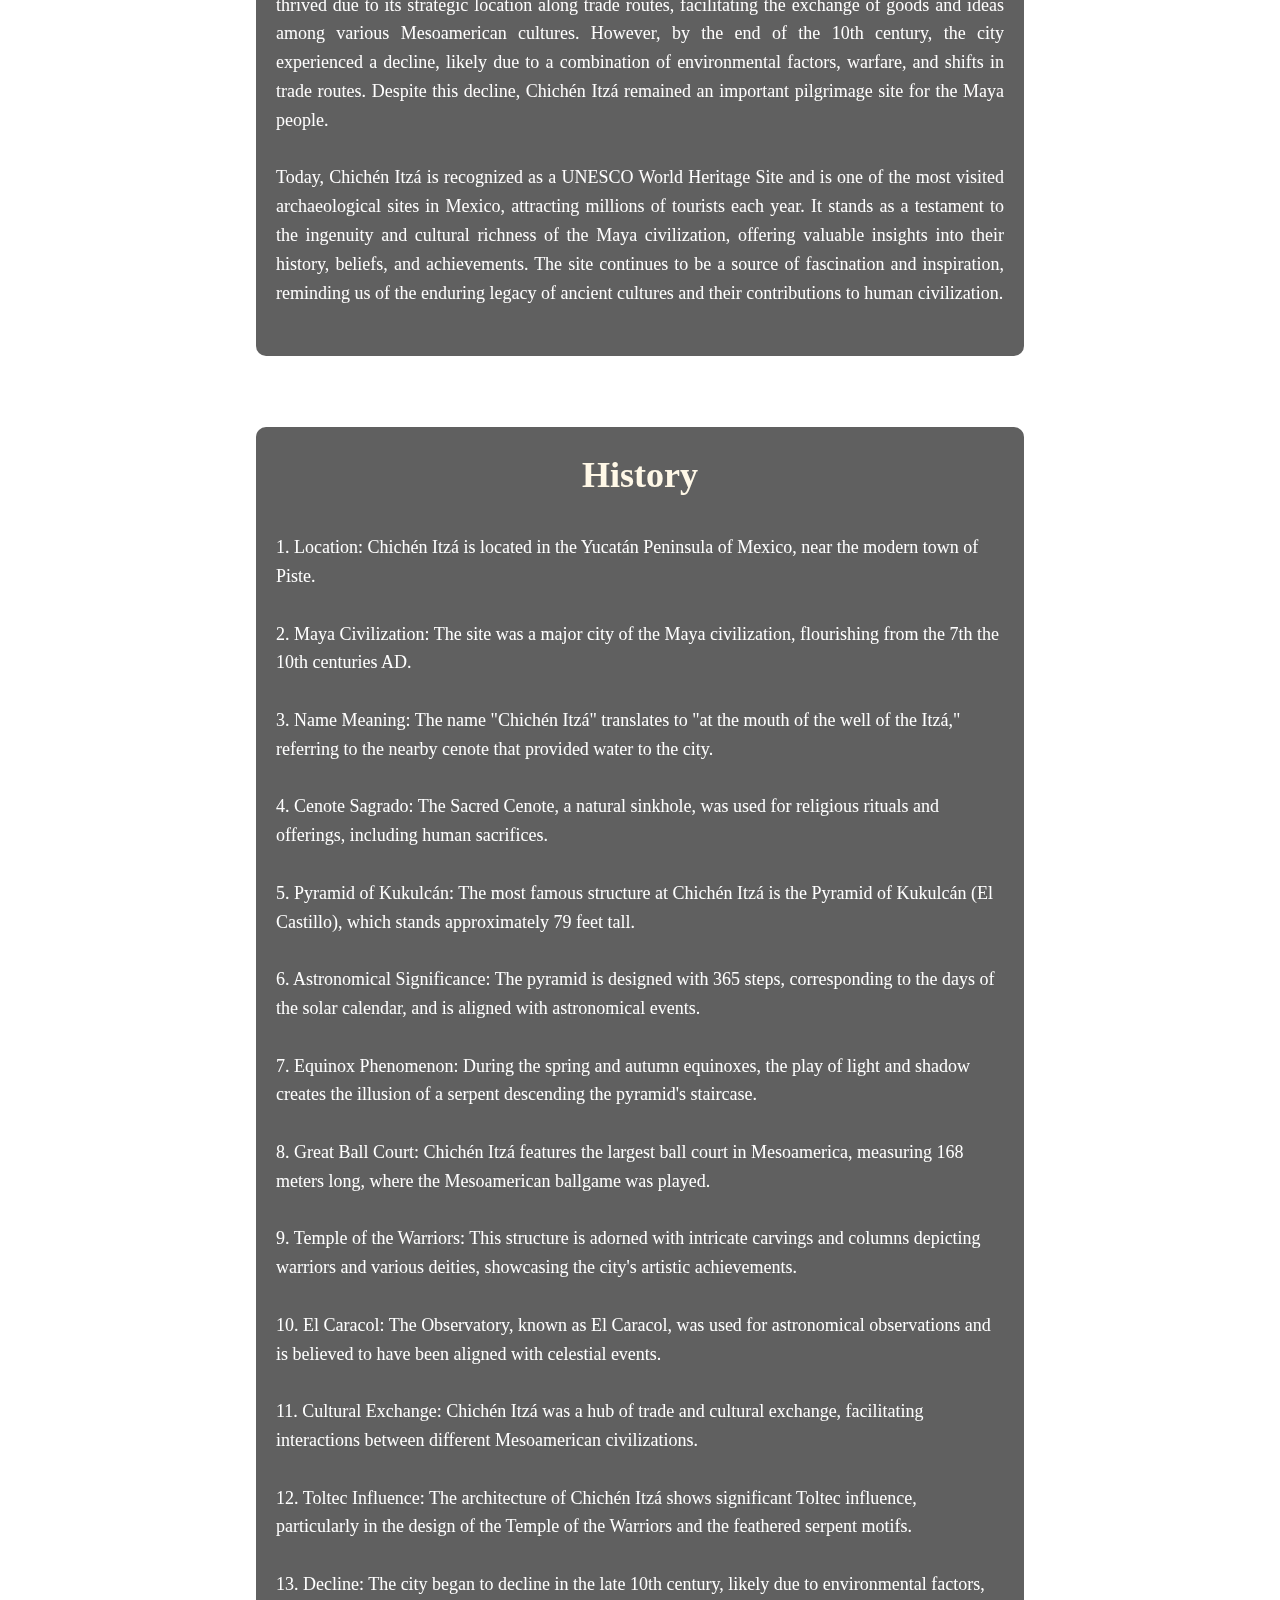
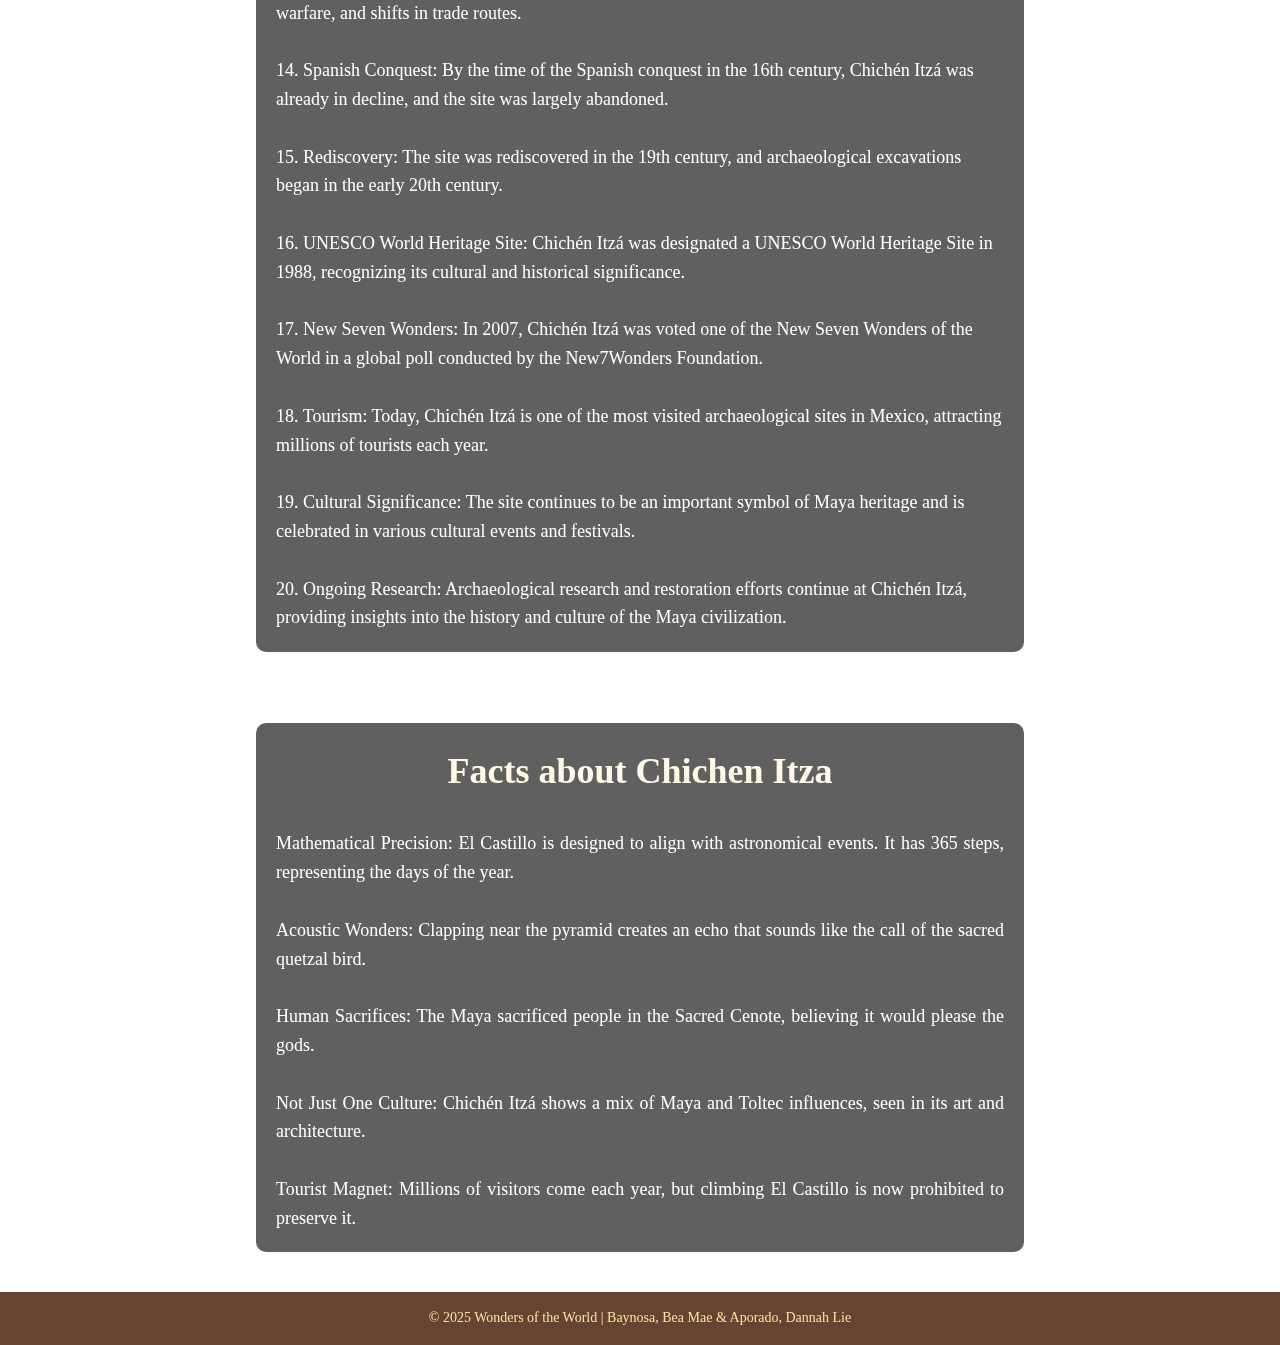
<file: itza.html>
<!DOCTYPE html>
<html lang="en">
<head>
    <meta charset="UTF-8">
    <meta name="viewport" content="width=device-width, initial-scale=1.0">
    <title>7 Wonders of the World</title>
    <link rel="stylesheet" href="./css/style.css">
</head>
<body>
    <header>
        <nav class="navbar">
            <div class="container">          
            <h1 class="logo">7 Wonders of the World</h1>
                <ul class="nav-links">
                    <li><a href="index.html">Home</a></li>
                    <li><a href="about.html">About</a></li>
                    <li><a href="contact.html">Contact</a></li>
                    
                </ul>
            </div>
        </nav>
        </header>

<main>
    <section id="wonders">
        <div class="image-wrapper">
            <div class="image-container">
                    <img src="./img/mexico.jpeg" alt="Chichen Itza" width="800px">
            </div>

            <div class="text-content">
                <h3>Chichén Itzá</h3>
                        <p><i>7th to the 10th centuries AD</i></p>
                 </div>
            </div>
        </div>

        <div class="text-container">
            <div class="description">
                <h1>Description</h1>
                <br>
                <p>Chichén Itzá is one of the most significant archaeological sites of the Maya civilization, located in the Yucatán Peninsula of Mexico. 
                    This ancient city was a major political, economic, and religious center from the 7th to the 10th centuries AD. The name "Chichén Itzá" 
                    translates to "at the mouth of the well of the Itzá," referring to the nearby cenote (natural sinkhole) that was vital for water supply 
                    and played a crucial role in the city's development. The site is renowned for its impressive architecture, which reflects a blend of 
                    Maya and Toltec influences, showcasing the cultural diversity of the region.<br>
                    <br>

                    The most iconic structure at Chichén Itzá is the Pyramid of Kukulcán, also known as El Castillo. This step pyramid stands approximately 
                    79 feet tall and features a total of 365 steps, corresponding to the days of the solar calendar. The pyramid is designed with astronomical 
                    precision, and during the equinoxes, the play of light and shadow creates the illusion of a serpent slithering down the staircase, 
                    symbolizing the feathered serpent god Kukulcán. This phenomenon highlights the advanced understanding of astronomy possessed by the 
                    Maya civilization.<br>
                    <br>
                    
                    In addition to the Pyramid of Kukulcán, Chichén Itzá is home to several other remarkable structures, including the Great Ball Court, 
                    the largest of its kind in Mesoamerica. This court was used for the Mesoamerican ballgame, a ritualistic sport that held significant 
                    cultural and religious importance. The site also features the Temple of the Warriors, adorned with intricate carvings and columns 
                    depicting various deities and warriors, as well as the Observatory (El Caracol), which was used for astronomical observations.<br>
                    <br>
                    
                    Chichén Itzá was not only a center of political power but also a hub of trade and commerce. The city thrived due to its strategic 
                    location along trade routes, facilitating the exchange of goods and ideas among various Mesoamerican cultures. However, by the end 
                    of the 10th century, the city experienced a decline, likely due to a combination of environmental factors, warfare, and shifts in 
                    trade routes. Despite this decline, Chichén Itzá remained an important pilgrimage site for the Maya people.<br>
                    <br>
                    
                    Today, Chichén Itzá is recognized as a UNESCO World Heritage Site and is one of the most visited archaeological sites in Mexico, 
                    attracting millions of tourists each year. It stands as a testament to the ingenuity and cultural richness of the Maya civilization, 
                    offering valuable insights into their history, beliefs, and achievements. The site continues to be a source of fascination and inspiration, 
                    reminding us of the enduring legacy of ancient cultures and their contributions to human civilization.<br>
                    <br>
                    </p>
            </div>
            <br>
        
        <div class="history"> 
            <h1>History</h1>
            <br>
            <p>1. Location: Chichén Itzá is located in the Yucatán Peninsula of Mexico, near the modern town of Piste.<br><br>

                2. Maya Civilization: The site was a major city of the Maya civilization, flourishing from the 7th  the 10th centuries AD.<br><br>
                
                3. Name Meaning: The name "Chichén Itzá" translates to "at the mouth of the well of the Itzá," referring to the nearby cenote that provided water to the city.<br><br>
                
                4. Cenote Sagrado: The Sacred Cenote, a natural sinkhole, was used for religious rituals and offerings, including human sacrifices.<br><br>
                
                5. Pyramid of Kukulcán: The most famous structure at Chichén Itzá is the Pyramid of Kukulcán (El Castillo), which stands approximately 79 feet tall.<br><br>
                
                6. Astronomical Significance: The pyramid is designed with 365 steps, corresponding to the days of the solar calendar, and is aligned with astronomical events.<br><br>
                
                7. Equinox Phenomenon: During the spring and autumn equinoxes, the play of light and shadow creates the illusion of a serpent descending the pyramid's staircase.<br><br>
                
                8. Great Ball Court: Chichén Itzá features the largest ball court in Mesoamerica, measuring 168 meters long, where the Mesoamerican ballgame was played.<br><br>
                
                9. Temple of the Warriors: This structure is adorned with intricate carvings and columns depicting warriors and various deities, showcasing the city's artistic achievements.<br><br>
                
                10. El Caracol: The Observatory, known as El Caracol, was used for astronomical observations and is believed to have been aligned with celestial events.<br><br>
                
                11. Cultural Exchange: Chichén Itzá was a hub of trade and cultural exchange, facilitating interactions between different Mesoamerican civilizations.<br><br>
                
                12. Toltec Influence: The architecture of Chichén Itzá shows significant Toltec influence, particularly in the design of the Temple of the Warriors and the feathered serpent motifs.<br><br>
                
                13. Decline: The city began to decline in the late 10th century, likely due to environmental factors, warfare, and shifts in trade routes.<br><br>
                
                14. Spanish Conquest: By the time of the Spanish conquest in the 16th century, Chichén Itzá was already in decline, and the site was largely abandoned.<br><br>
                
                15. Rediscovery: The site was rediscovered in the 19th century, and archaeological excavations began in the early 20th century.<br><br>
                
                16. UNESCO World Heritage Site: Chichén Itzá was designated a UNESCO World Heritage Site in 1988, recognizing its cultural and historical significance.<br><br>
                
                17. New Seven Wonders: In 2007, Chichén Itzá was voted one of the New Seven Wonders of the World in a global poll conducted by the New7Wonders Foundation.<br><br>
                
                18. Tourism: Today, Chichén Itzá is one of the most visited archaeological sites in Mexico, attracting millions of tourists each year.<br><br>
                
                19. Cultural Significance: The site continues to be an important symbol of Maya heritage and is celebrated in various cultural events and festivals.<br><br>
                
                20. Ongoing Research: Archaeological research and restoration efforts continue at Chichén Itzá, providing insights into the history and culture of the Maya civilization.</p>
        </div>
        <br>

        <div class="facts">
            <h1>Facts about Chichen Itza</h1>
            <br>
            <p>
                Mathematical Precision: El Castillo is designed to align with astronomical events. It has 365 steps, representing the days of the year. <br><br>
                Acoustic Wonders: Clapping near the pyramid creates an echo that sounds like the call of the sacred quetzal bird. <br><br>
                Human Sacrifices: The Maya sacrificed people in the Sacred Cenote, believing it would please the gods. <br><br>
                Not Just One Culture: Chichén Itzá shows a mix of Maya and Toltec influences, seen in its art and architecture. <br><br>
                Tourist Magnet: Millions of visitors come each year, but climbing El Castillo is now prohibited to preserve it. <br>
            </p>
        </div>
    </section>
</main>
<footer>
    <p>&copy; 2025 Wonders of the World | Baynosa, Bea Mae & Aporado, Dannah Lie</p>
</footer>
</body>
</html>
</file>
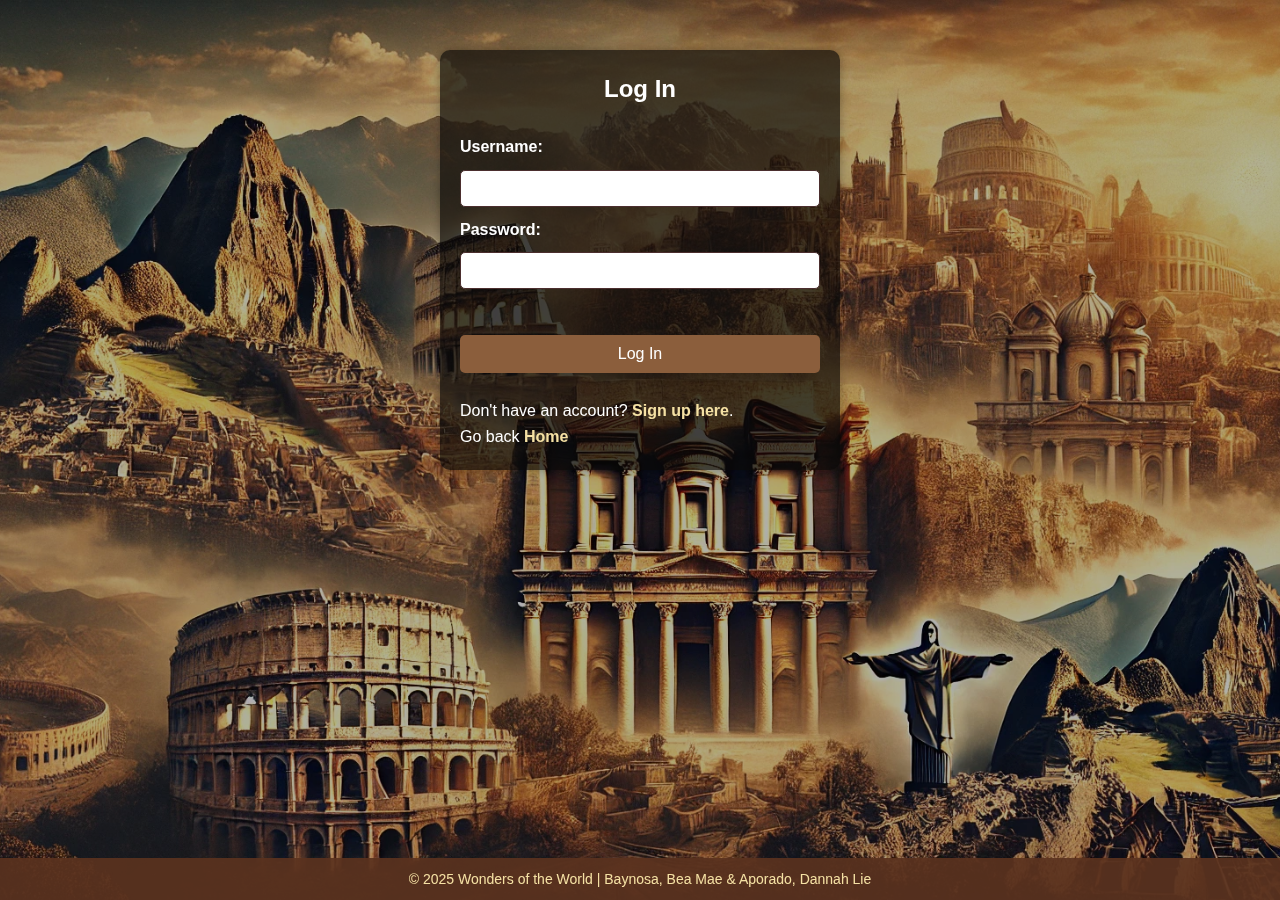
<file: login.html>
<!DOCTYPE html>
<html lang="en">
<head>
    <meta charset="UTF-8">
    <meta name="viewport" content="width=device-width, initial-scale=1.0">
    <title>Log In</title>
    <link rel="stylesheet" href="./css/style2.css">
</head>
<body>
    <div class="container">
        <h2>Log In</h2>
        <br>
        <form action="login_process.php" method="POST">
            <label for="username">Username:</label>
            <input type="text" id="username" name="username" required>

            <label for="password">Password:</label>
            <input type="password" id="password" name="password" required>
        <br>
            <button type="submit">Log In</button>
        </form>
        <br>

        <p>Don't have an account? <a href="signup.html">Sign up here</a>.</p>
        <p>Go back <a href="index.html">Home</a></p>
    </div>

    <footer>
        <p>&copy; 2025 Wonders of the World | Baynosa, Bea Mae & Aporado, Dannah Lie</p>
    </footer>
</body>
</html>
</file>
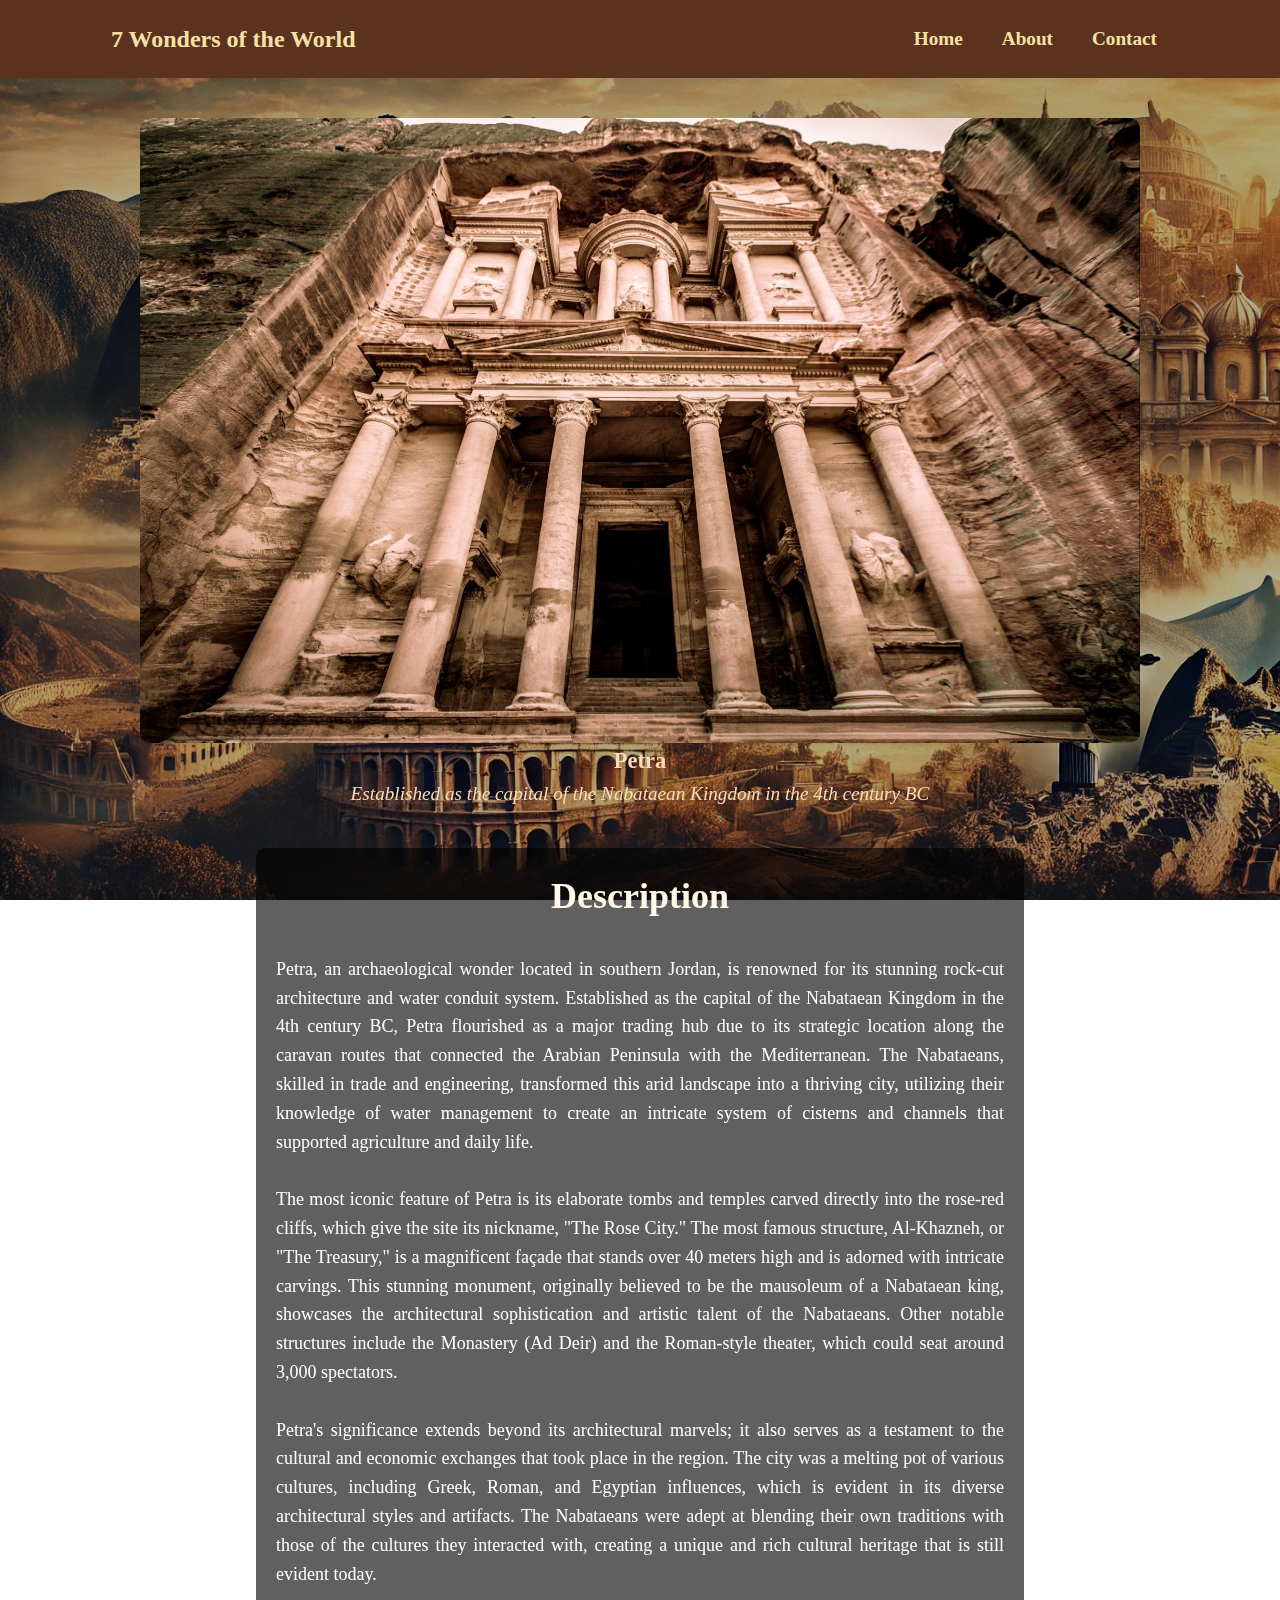
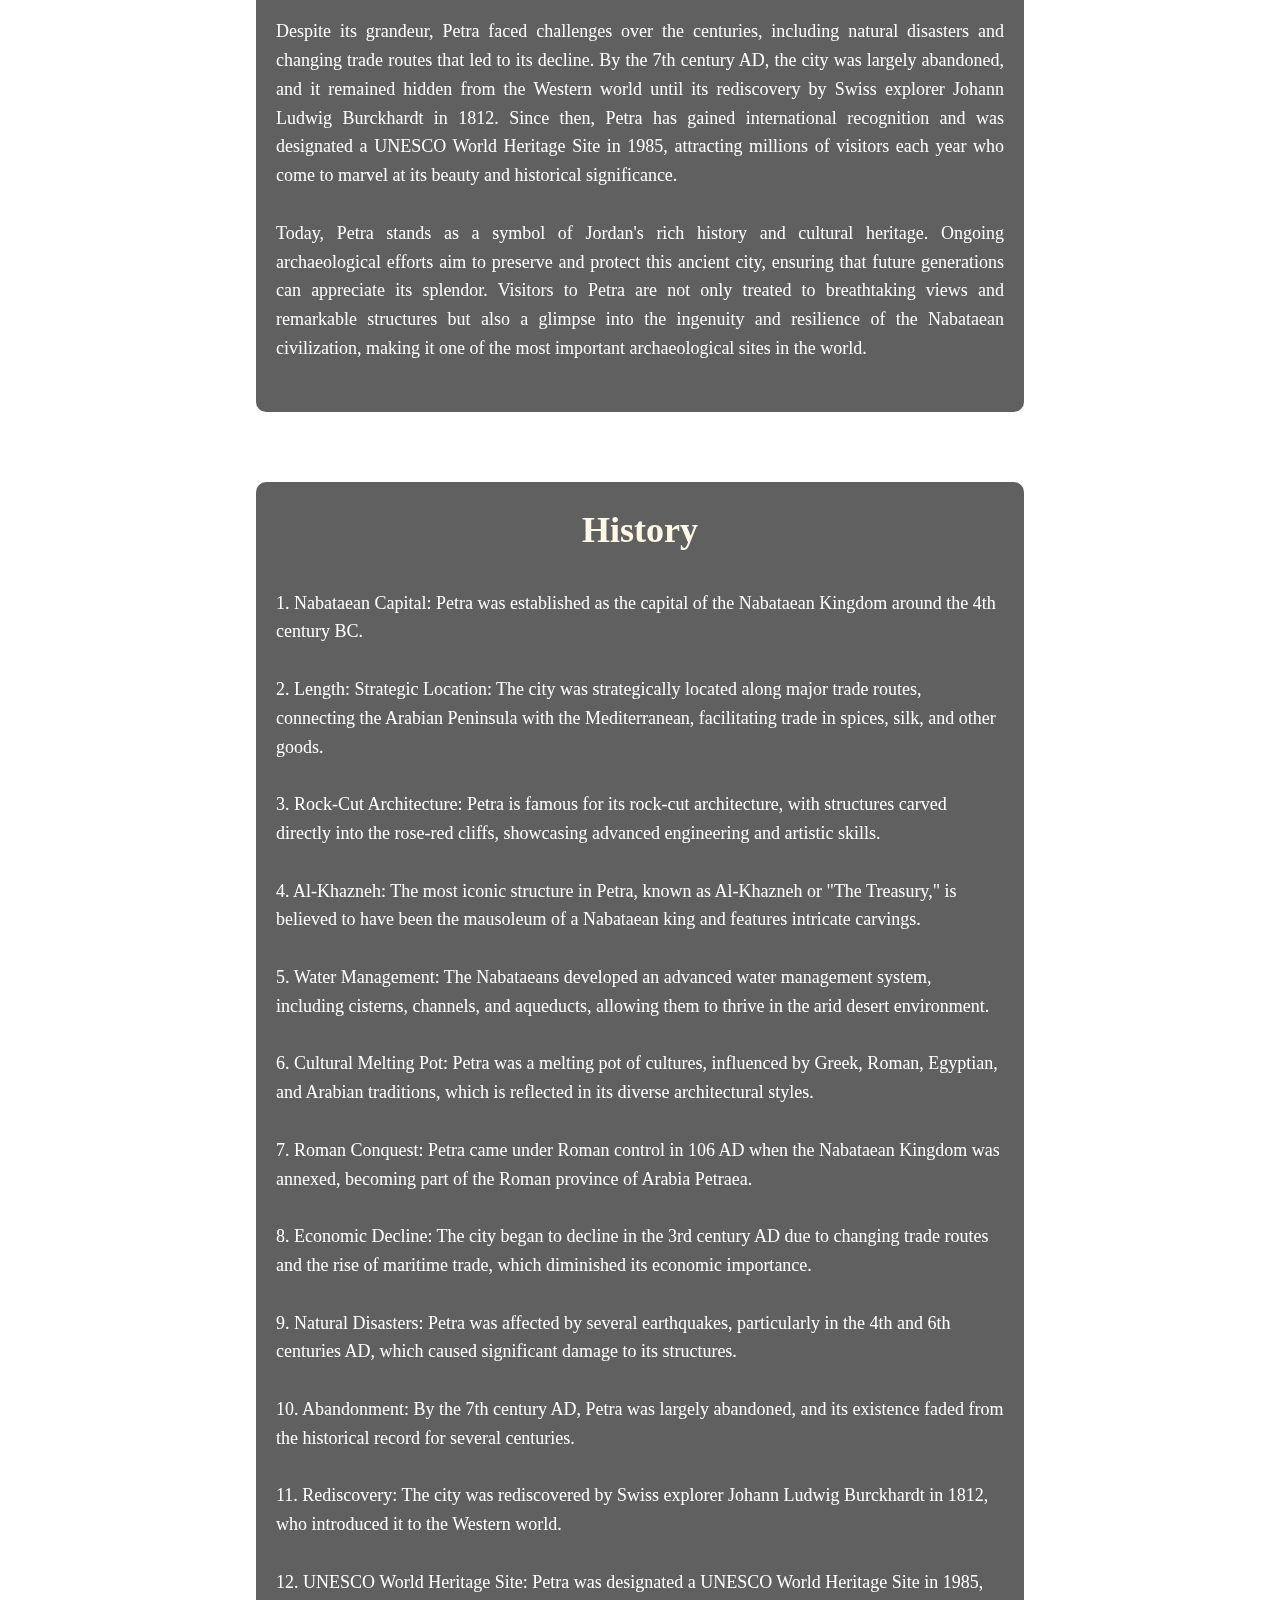
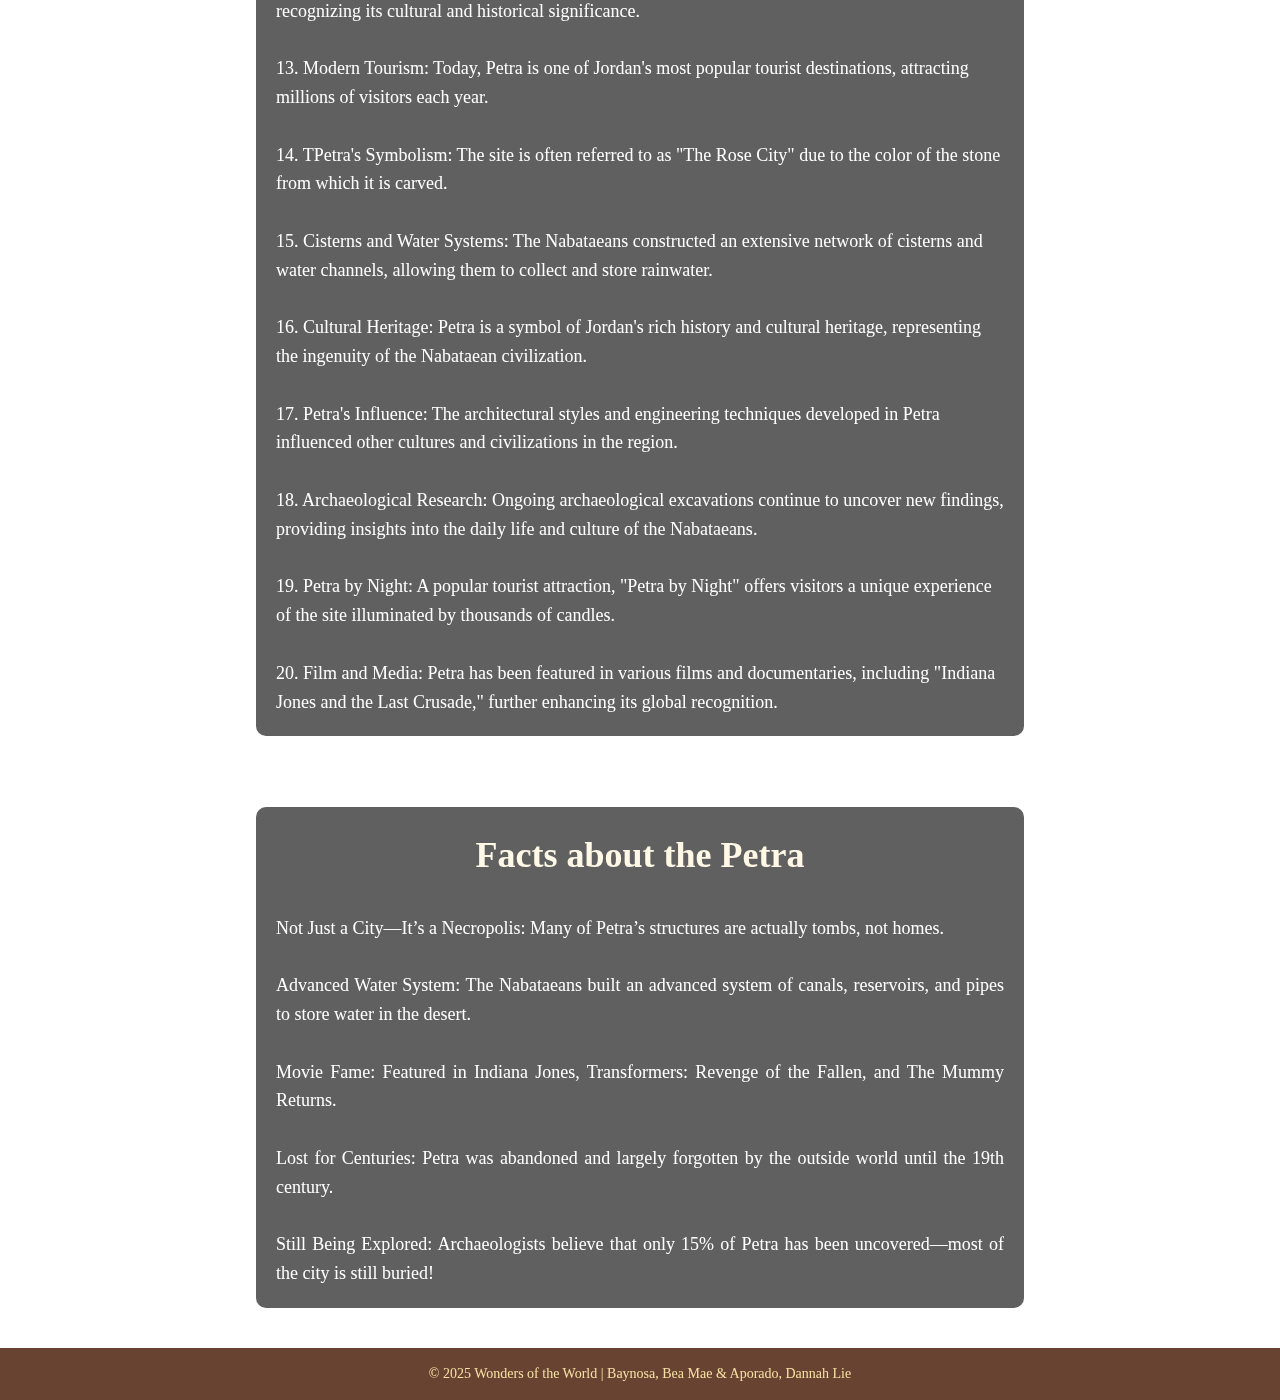
<file: petra.html>
<!DOCTYPE html>
<html lang="en">
<head>
    <meta charset="UTF-8">
    <meta name="viewport" content="width=device-width, initial-scale=1.0">
    <title>7 Wonders of the World</title>
    <link rel="stylesheet" href="./css/style.css">
</head>
<body>
    <header>
        <nav class="navbar">
            <div class="container">          
            <h1 class="logo">7 Wonders of the World</h1>
                <ul class="nav-links">
                    <li><a href="index.html">Home</a></li>
                    <li><a href="about.html">About</a></li>
                    <li><a href="contact.html">Contact</a></li>
                    
                </ul>
            </div>
        </nav>
        </header>
<main>
    <section id="wonders">
        <div class="image-wrapper">
            <div class="image-container">
                    <img src="./img/petra.jpg" alt="Petra" width="800px">
            </div>

            <div class="text-content">
                <h3>Petra</h3>
                        <p><i>Established as the capital of the Nabataean Kingdom in the 4th century BC</i></p>
                 </div>
            </div>
        </div>

        <div class="text-container">
            <div class="description">
                <h1>Description</h1>
                <br>
                <p>Petra, an archaeological wonder located in southern Jordan, is renowned for its stunning rock-cut architecture and water conduit system. 
                    Established as the capital of the Nabataean Kingdom in the 4th century BC, Petra flourished as a major trading hub due to its strategic 
                    location along the caravan routes that connected the Arabian Peninsula with the Mediterranean. The Nabataeans, skilled in trade and 
                    engineering, transformed this arid landscape into a thriving city, utilizing their knowledge of water management to create an intricate 
                    system of cisterns and channels that supported agriculture and daily life.</p>
                    <br>

                   <p>The most iconic feature of Petra is its elaborate tombs and temples carved directly into the rose-red cliffs, which give the site its 
                    nickname, "The Rose City." The most famous structure, Al-Khazneh, or "The Treasury," is a magnificent façade that stands over 40 meters 
                    high and is adorned with intricate carvings. This stunning monument, originally believed to be the mausoleum of a Nabataean king, 
                    showcases the architectural sophistication and artistic talent of the Nabataeans. Other notable structures include the Monastery 
                    (Ad Deir) and the Roman-style theater, which could seat around 3,000 spectators.</p>
                    <br>
                    
                    <p>Petra's significance extends beyond its architectural marvels; it also serves as a testament to the cultural and economic exchanges 
                        that took place in the region. The city was a melting pot of various cultures, including Greek, Roman, and Egyptian influences, 
                        which is evident in its diverse architectural styles and artifacts. The Nabataeans were adept at blending their own traditions 
                        with those of the cultures they interacted with, creating a unique and rich cultural heritage that is still evident today. </p>
                    <br>
                    
                    <p>Despite its grandeur, Petra faced challenges over the centuries, including natural disasters and changing trade routes that led to 
                        its decline. By the 7th century AD, the city was largely abandoned, and it remained hidden from the Western world until its rediscovery 
                        by Swiss explorer Johann Ludwig Burckhardt in 1812. Since then, Petra has gained international recognition and was designated a 
                        UNESCO World Heritage Site in 1985, attracting millions of visitors each year who come to marvel at its beauty and historical significance. </p>
                    <br>
                    
                    <p>Today, Petra stands as a symbol of Jordan's rich history and cultural heritage. Ongoing archaeological efforts aim to preserve and 
                        protect this ancient city, ensuring that future generations can appreciate its splendor. Visitors to Petra are not only treated to 
                        breathtaking views and remarkable structures but also a glimpse into the ingenuity and resilience of the Nabataean civilization, 
                        making it one of the most important archaeological sites in the world. </p>
                    <br>
            </div>
            <br>
        
        <div class="history"> 
            <h1>History</h1>
            <br>
            <p>1. Nabataean Capital: Petra was established as the capital of the Nabataean Kingdom around the 4th century BC. <br><br>

                2. Length: Strategic Location: The city was strategically located along major trade routes, connecting the Arabian Peninsula with the Mediterranean, facilitating trade in spices, silk, and other goods.<br><br>
                
                3. Rock-Cut Architecture: Petra is famous for its rock-cut architecture, with structures carved directly into the rose-red cliffs, showcasing advanced engineering and artistic skills.<br><br>
                
                4. Al-Khazneh: The most iconic structure in Petra, known as Al-Khazneh or "The Treasury," is believed to have been the mausoleum of a Nabataean king and features intricate carvings.<br><br>
                
                5. Water Management: The Nabataeans developed an advanced water management system, including cisterns, channels, and aqueducts, allowing them to thrive in the arid desert environment.<br><br>
                
                6. Cultural Melting Pot: Petra was a melting pot of cultures, influenced by Greek, Roman, Egyptian, and Arabian traditions, which is reflected in its diverse architectural styles.<br><br>
                
                7. Roman Conquest: Petra came under Roman control in 106 AD when the Nabataean Kingdom was annexed, becoming part of the Roman province of Arabia Petraea.<br><br>
                
                8. Economic Decline: The city began to decline in the 3rd century AD due to changing trade routes and the rise of maritime trade, which diminished its economic importance.<br><br>
                
                9. Natural Disasters: Petra was affected by several earthquakes, particularly in the 4th and 6th centuries AD, which caused significant damage to its structures.<br><br>
                
                10. Abandonment: By the 7th century AD, Petra was largely abandoned, and its existence faded from the historical record for several centuries.<br><br>
                
                11. Rediscovery: The city was rediscovered by Swiss explorer Johann Ludwig Burckhardt in 1812, who introduced it to the Western world.<br><br>
                
                12. UNESCO World Heritage Site: Petra was designated a UNESCO World Heritage Site in 1985, recognizing its cultural and historical significance.<br><br>
                
                13. Modern Tourism: Today, Petra is one of Jordan's most popular tourist destinations, attracting millions of visitors each year.<br><br>
                
                14. TPetra's Symbolism: The site is often referred to as "The Rose City" due to the color of the stone from which it is carved.<br><br>
                
                15. Cisterns and Water Systems: The Nabataeans constructed an extensive network of cisterns and water channels, allowing them to collect and store rainwater.<br><br>
                
                16. Cultural Heritage: Petra is a symbol of Jordan's rich history and cultural heritage, representing the ingenuity of the Nabataean civilization.<br><br>
                
                17. Petra's Influence: The architectural styles and engineering techniques developed in Petra influenced other cultures and civilizations in the region.<br><br>
                
                18. Archaeological Research: Ongoing archaeological excavations continue to uncover new findings, providing insights into the daily life and culture of the Nabataeans.<br><br>
                
                19. Petra by Night: A popular tourist attraction, "Petra by Night" offers visitors a unique experience of the site illuminated by thousands of candles.<br><br>
                
                20. Film and Media: Petra has been featured in various films and documentaries, including "Indiana Jones and the Last Crusade," further enhancing its global recognition.</p>
        </div>
        <br>

        <div class="facts">
            <h1>Facts about the Petra</h1>
            <br>
            <p>
                Not Just a City—It’s a Necropolis: Many of Petra’s structures are actually tombs, not homes. <br><br>
                Advanced Water System: The Nabataeans built an advanced system of canals, reservoirs, and pipes to store water in the desert. <br><br>
                Movie Fame: Featured in Indiana Jones, Transformers: Revenge of the Fallen, and The Mummy Returns. <br><br>
                Lost for Centuries: Petra was abandoned and largely forgotten by the outside world until the 19th century. <br><br>
                Still Being Explored: Archaeologists believe that only 15% of Petra has been uncovered—most of the city is still buried! <br>
            </p>
        </div>
    </section>
</main>
<footer>
    <p>&copy; 2025 Wonders of the World | Baynosa, Bea Mae & Aporado, Dannah Lie</p>
</footer>
</body>
</html>
</file>
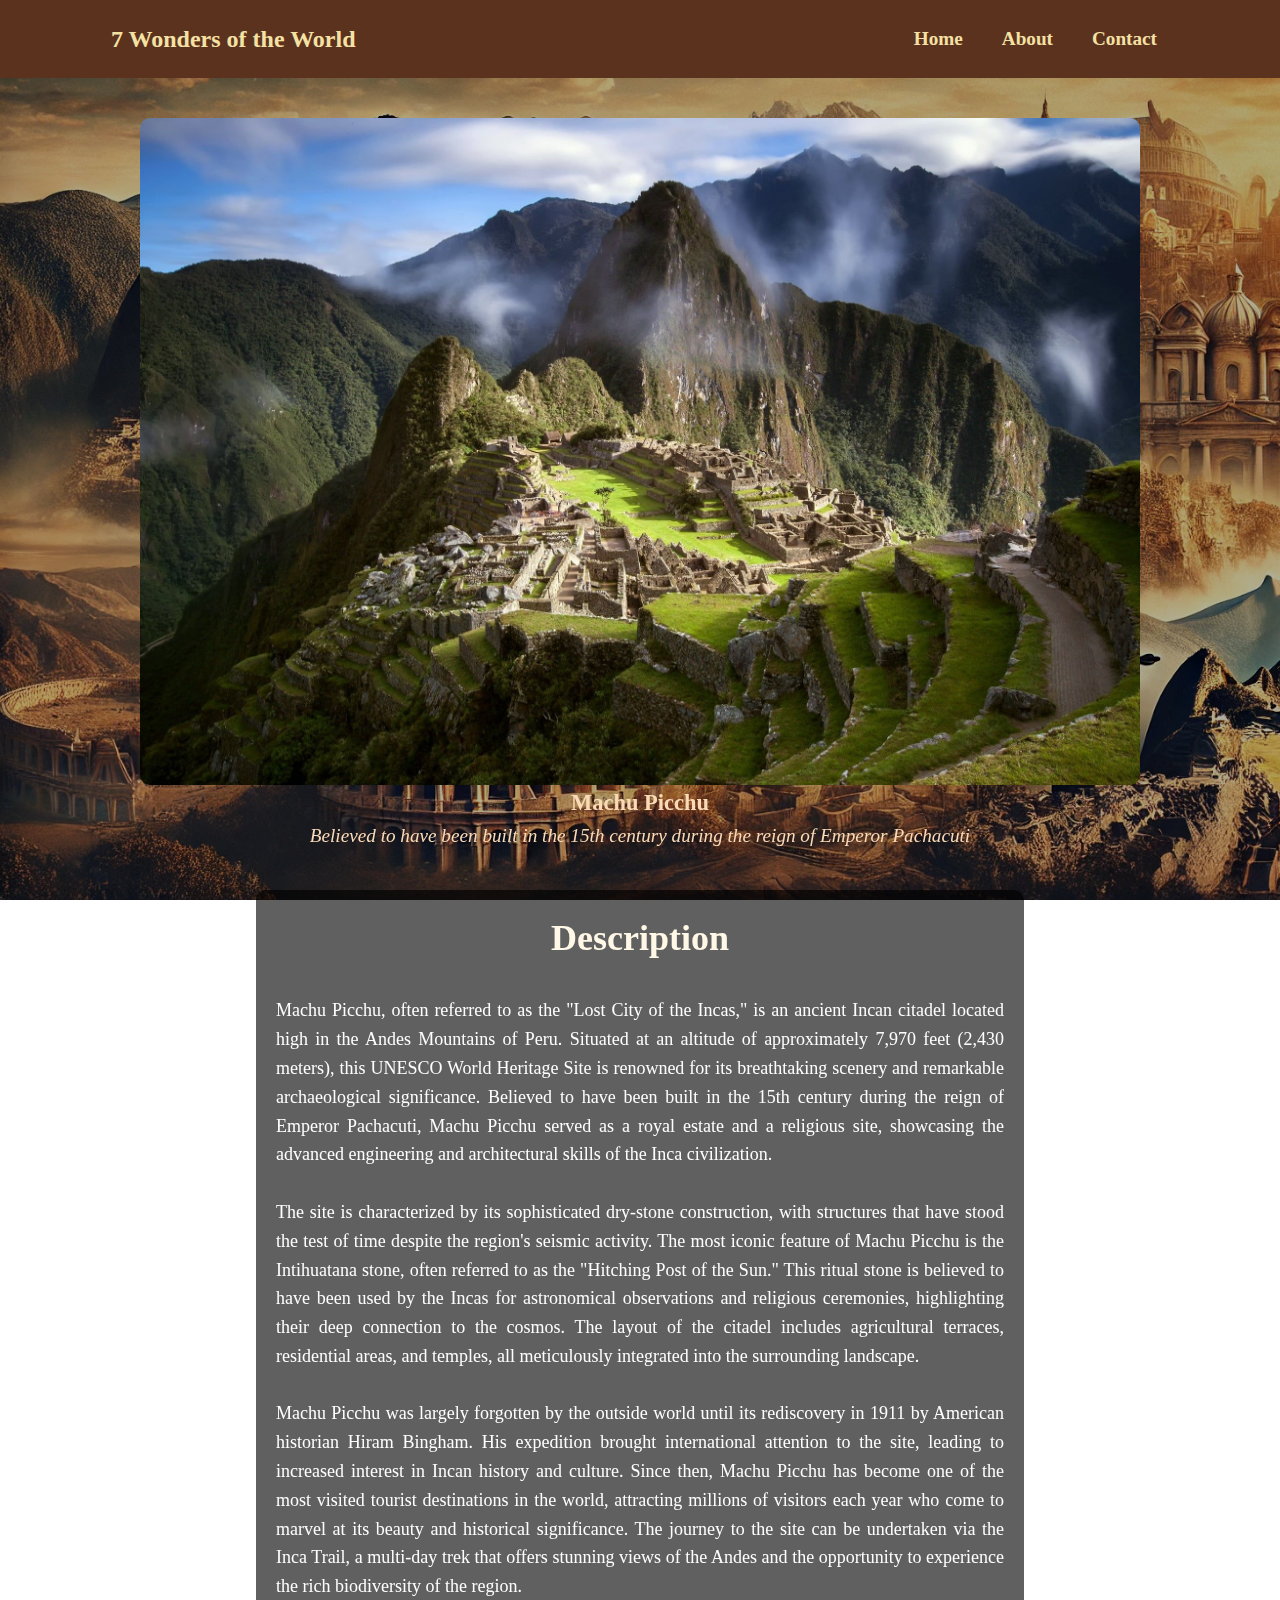
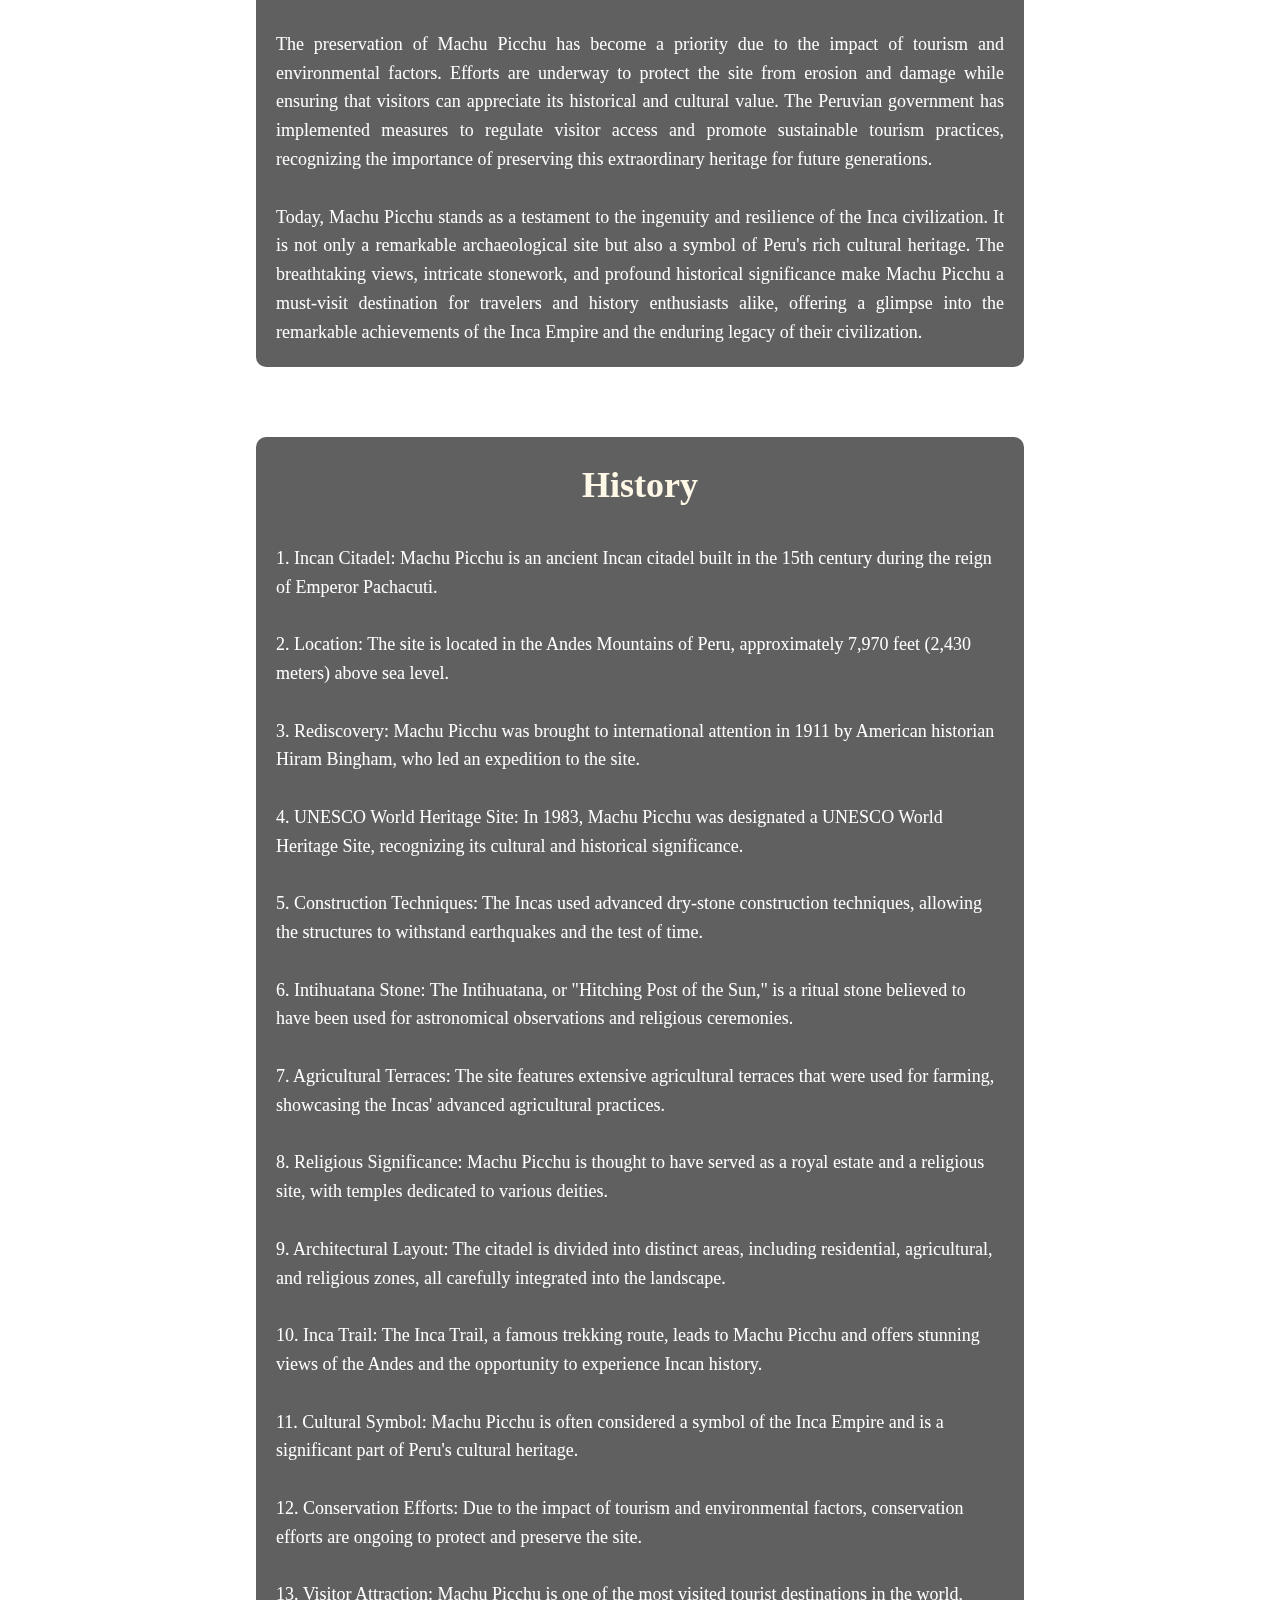
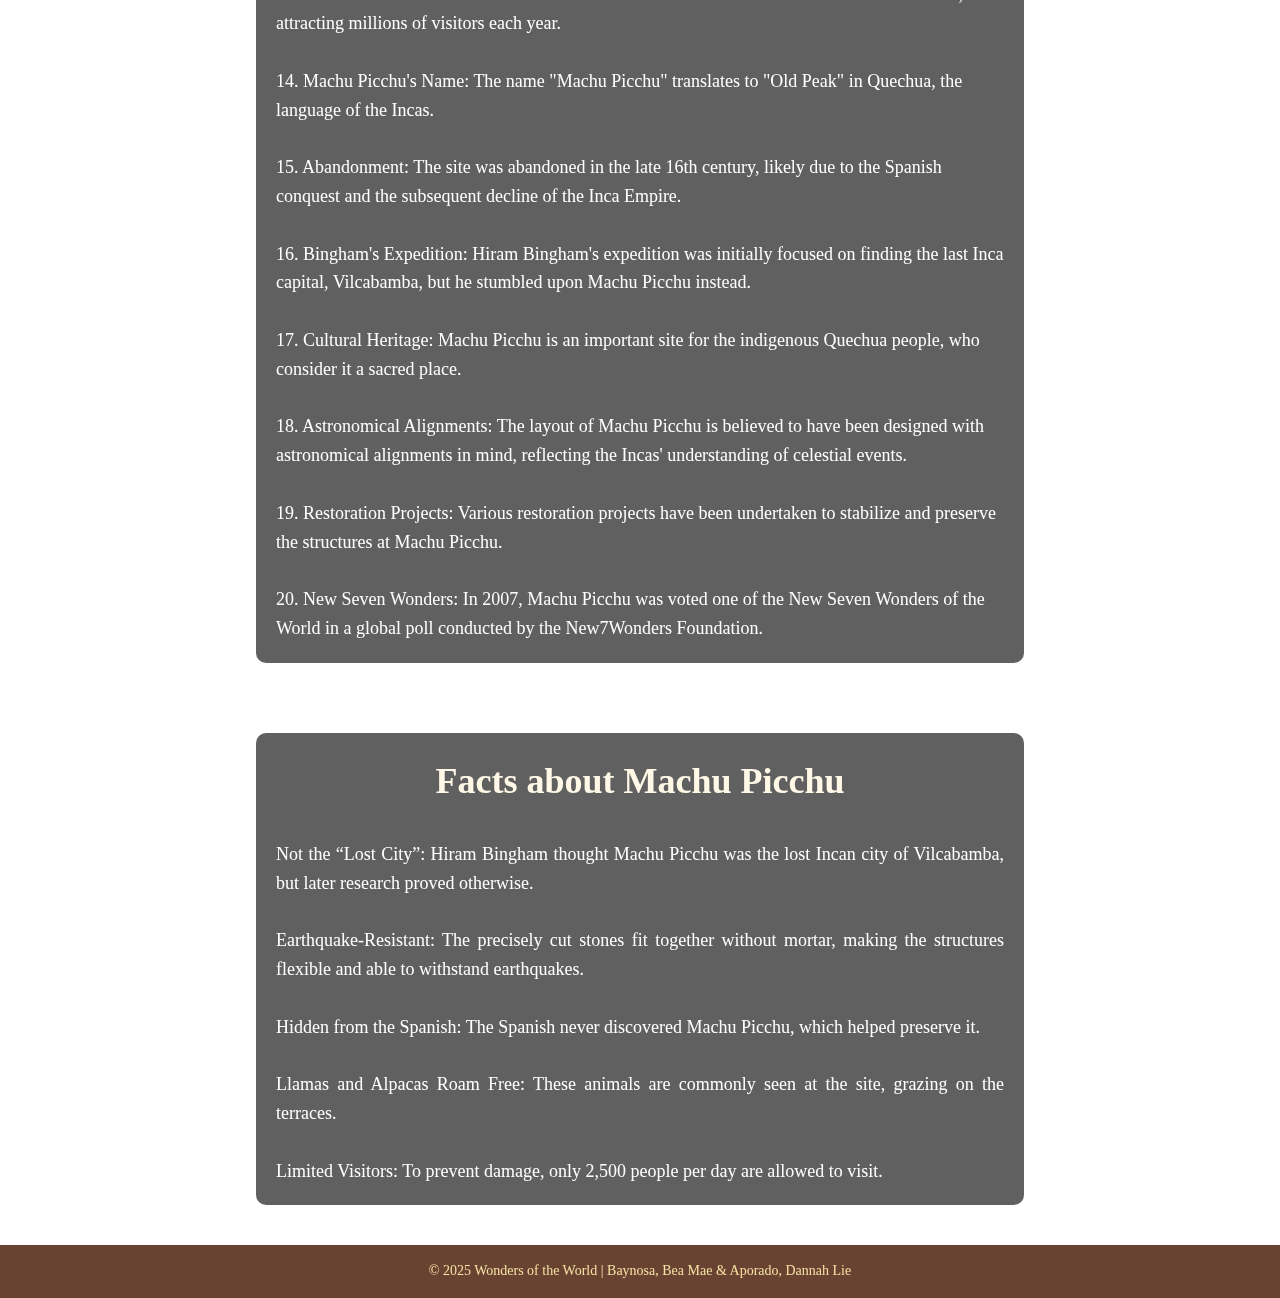
<file: pitchu.html>
<!DOCTYPE html>
<html lang="en">
<head>
    <meta charset="UTF-8">
    <meta name="viewport" content="width=device-width, initial-scale=1.0">
    <title>7 Wonders of the World</title>
    <link rel="stylesheet" href="./css/style.css">
</head>
<body>
    <header>
        <nav class="navbar">
            <div class="container">          
            <h1 class="logo">7 Wonders of the World</h1>
                <ul class="nav-links">
                    <li><a href="index.html" >Home</a></li>
                    <li><a href="about.html">About</a></li>
                    <li><a href="contact.html">Contact</a></li>
                    
                </ul>
            </div>
        </nav>
        </header>

<main>
    <section id="wonders">
        <div class="image-wrapper">
            <div class="image-container">
                    <img src="./img/pitchu.jpg" alt="Machu Picchu" width="800px">
            </div>

            <div class="text-content">
                <h3>Machu Picchu</h3>
                        <p><i>Believed to have been built in the 15th century during the reign of Emperor Pachacuti</i></p>
                 </div>
            </div>
        </div>

        <div class="text-container">
            <div class="description">
                <h1>Description</h1>
                <br>
                <p>Machu Picchu, often referred to as the "Lost City of the Incas," is an ancient Incan citadel located high in the Andes Mountains of Peru. 
                    Situated at an altitude of approximately 7,970 feet (2,430 meters), this UNESCO World Heritage Site is renowned for its breathtaking scenery and remarkable archaeological significance. 
                    Believed to have been built in the 15th century during the reign of Emperor Pachacuti, Machu Picchu served as a royal estate and a religious site, 
                    showcasing the advanced engineering and architectural skills of the Inca civilization.<br>
                    <br>

                    The site is characterized by its sophisticated dry-stone construction, with structures that have stood the test of time despite the region's seismic activity. 
                    The most iconic feature of Machu Picchu is the Intihuatana stone, often referred to as the "Hitching Post of the Sun." This ritual stone is believed to have been used by the Incas for astronomical 
                    observations and religious ceremonies, highlighting their deep connection to the cosmos. The layout of the citadel includes agricultural terraces, residential areas, 
                    and temples, all meticulously integrated into the surrounding landscape.<br><br>
                    
                    Machu Picchu was largely forgotten by the outside world until its rediscovery in 1911 by American historian Hiram Bingham. His expedition brought international attention to the site, leading to 
                    increased interest in Incan history and culture. Since then, Machu Picchu has become one of the most visited tourist destinations in the world, attracting millions of visitors each year who come
                     to marvel at its beauty and historical significance. The journey to the site can be undertaken via the Inca Trail, a multi-day trek that offers stunning views of the Andes and the opportunity to 
                     experience the rich biodiversity of the region.<br><br>
                    
                     The preservation of Machu Picchu has become a priority due to the impact of tourism and environmental factors. Efforts are underway to protect the site from erosion and damage while ensuring 
                     that visitors can appreciate its historical and cultural value. The Peruvian government has implemented measures to regulate visitor access and promote sustainable tourism practices, recognizing 
                     the importance of preserving this extraordinary heritage for future generations.<br><br>

                     Today, Machu Picchu stands as a testament to the ingenuity and resilience of the Inca civilization. It is not only a remarkable archaeological site but also a symbol of Peru's rich cultural heritage.
                      The breathtaking views, intricate stonework, and profound historical significance make Machu Picchu a must-visit destination for travelers and history enthusiasts alike, offering a glimpse into the 
                      remarkable achievements of the Inca Empire and the enduring legacy of their civilization.<br>
                    </p>
            </div>
            <br>
        
        <div class="history"> 
            <h1>History</h1>
            <br>
            <p>
                1. Incan Citadel: Machu Picchu is an ancient Incan citadel built in the 15th century during the reign of Emperor Pachacuti.<br><br>

2. Location: The site is located in the Andes Mountains of Peru, approximately 7,970 feet (2,430 meters) above sea level.<br><br>

3. Rediscovery: Machu Picchu was brought to international attention in 1911 by American historian Hiram Bingham, who led an expedition to the site.<br><br>

4. UNESCO World Heritage Site: In 1983, Machu Picchu was designated a UNESCO World Heritage Site, recognizing its cultural and historical significance.<br><br>

5. Construction Techniques: The Incas used advanced dry-stone construction techniques, allowing the structures to withstand earthquakes and the test of time.<br><br>

6. Intihuatana Stone: The Intihuatana, or "Hitching Post of the Sun," is a ritual stone believed to have been used for astronomical observations and religious ceremonies.<br><br>

7. Agricultural Terraces: The site features extensive agricultural terraces that were used for farming, showcasing the Incas' advanced agricultural practices.<br><br>

8. Religious Significance: Machu Picchu is thought to have served as a royal estate and a religious site, with temples dedicated to various deities.<br><br>

9. Architectural Layout: The citadel is divided into distinct areas, including residential, agricultural, and religious zones, all carefully integrated into the landscape.<br><br>

10. Inca Trail: The Inca Trail, a famous trekking route, leads to Machu Picchu and offers stunning views of the Andes and the opportunity to experience Incan history.<br><br>

11. Cultural Symbol: Machu Picchu is often considered a symbol of the Inca Empire and is a significant part of Peru's cultural heritage.<br><br>

12. Conservation Efforts: Due to the impact of tourism and environmental factors, conservation efforts are ongoing to protect and preserve the site.<br><br>

13. Visitor Attraction: Machu Picchu is one of the most visited tourist destinations in the world, attracting millions of visitors each year.<br><br>

14. Machu Picchu's Name: The name "Machu Picchu" translates to "Old Peak" in Quechua, the language of the Incas.<br><br>

15. Abandonment: The site was abandoned in the late 16th century, likely due to the Spanish conquest and the subsequent decline of the Inca Empire.<br><br>

16. Bingham's Expedition: Hiram Bingham's expedition was initially focused on finding the last Inca capital, Vilcabamba, but he stumbled upon Machu Picchu instead.<br><br>

17. Cultural Heritage: Machu Picchu is an important site for the indigenous Quechua people, who consider it a sacred place.<br><br>

18. Astronomical Alignments: The layout of Machu Picchu is believed to have been designed with astronomical alignments in mind, reflecting the Incas' understanding of celestial events.<br><br>

19. Restoration Projects: Various restoration projects have been undertaken to stabilize and preserve the structures at Machu Picchu.<br><br>

20. New Seven Wonders: In 2007, Machu Picchu was voted one of the New Seven Wonders of the World in a global poll conducted by the New7Wonders Foundation.<br>

            </p>
        </div>
        <br>

        <div class="facts">
            <h1>Facts about Machu Picchu </h1>
            <br>
            <p>
                Not the “Lost City”: Hiram Bingham thought Machu Picchu was the lost Incan city of Vilcabamba, but later research proved otherwise.<br><br>
                Earthquake-Resistant: The precisely cut stones fit together without mortar, making the structures flexible and able to withstand earthquakes.<br><br>
                Hidden from the Spanish: The Spanish never discovered Machu Picchu, which helped preserve it.<br><br>
                Llamas and Alpacas Roam Free: These animals are commonly seen at the site, grazing on the terraces.<br><br>
                Limited Visitors: To prevent damage, only 2,500 people per day are allowed to visit.
            </p>
        </div>
    </section>
</main>
<footer>
    <p>&copy; 2025 Wonders of the World | Baynosa, Bea Mae & Aporado, Dannah Lie</p>
</footer>
</body>
</html>
</file>
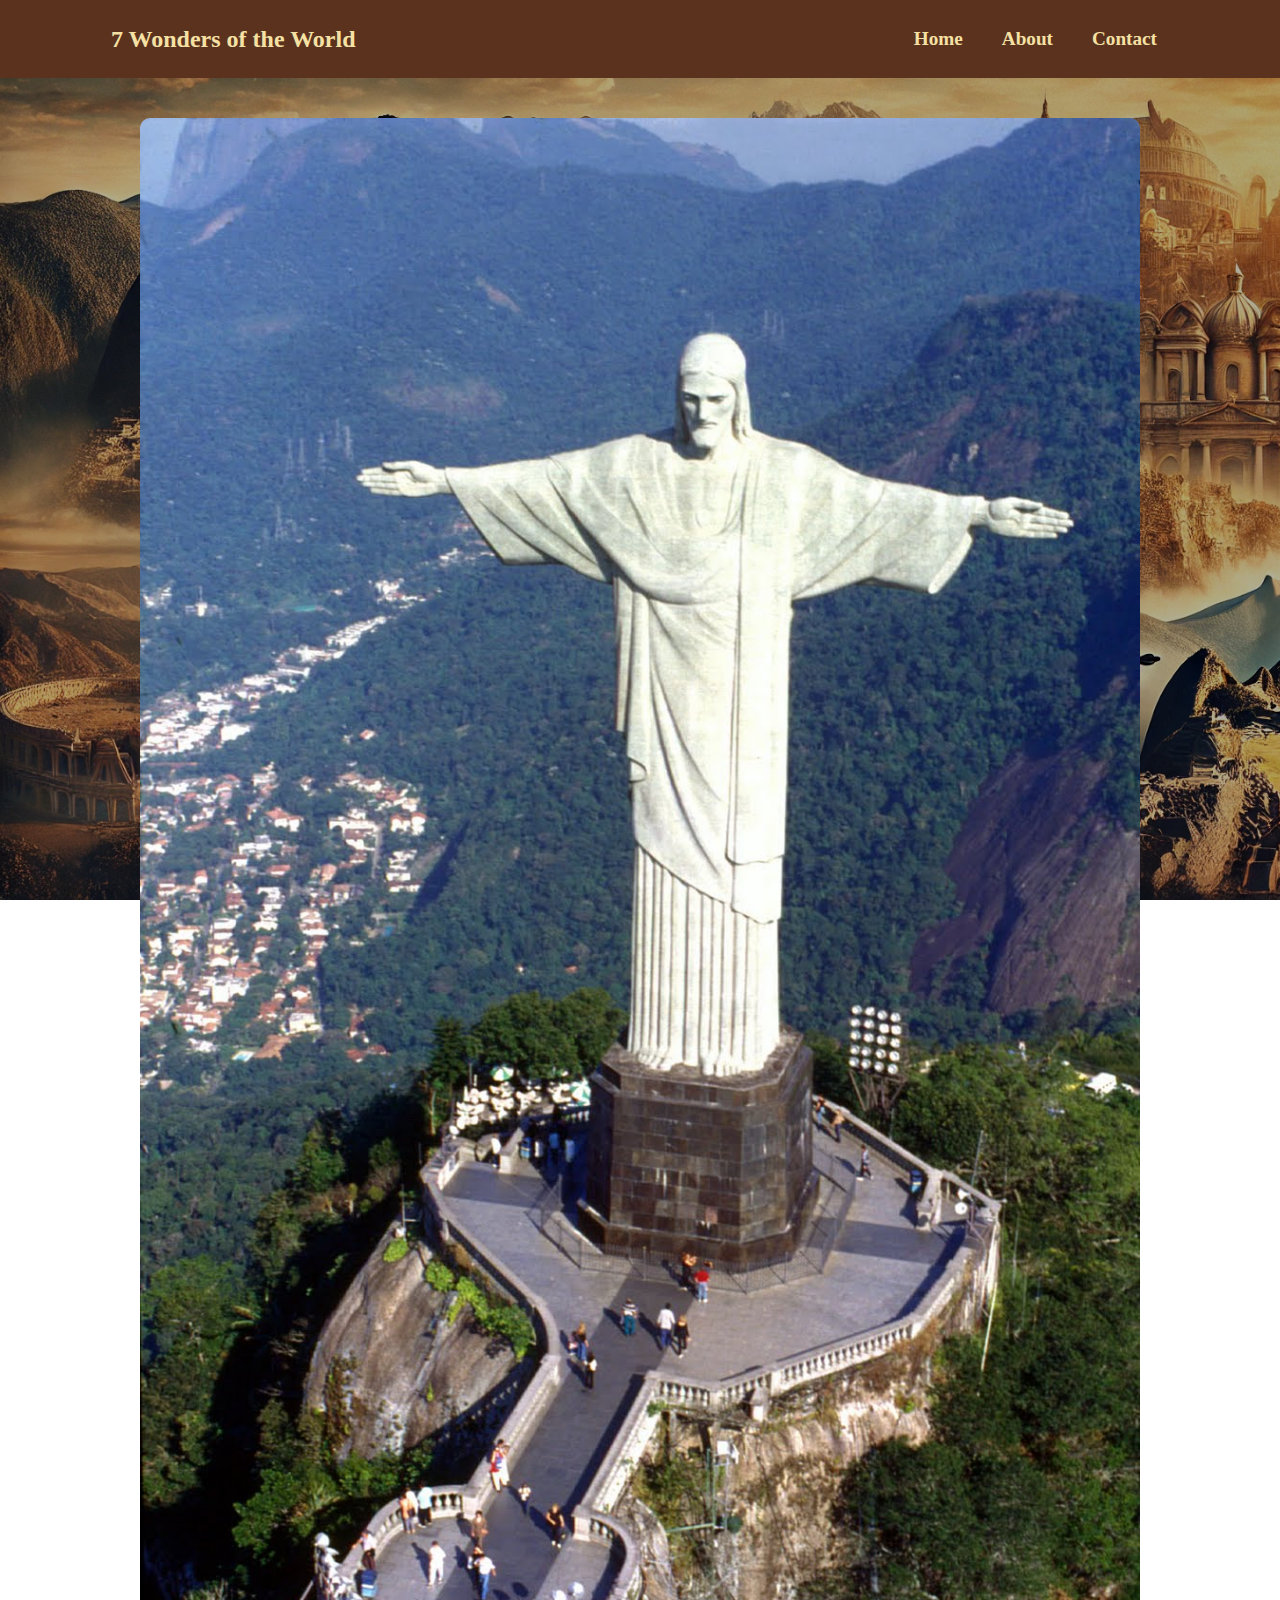
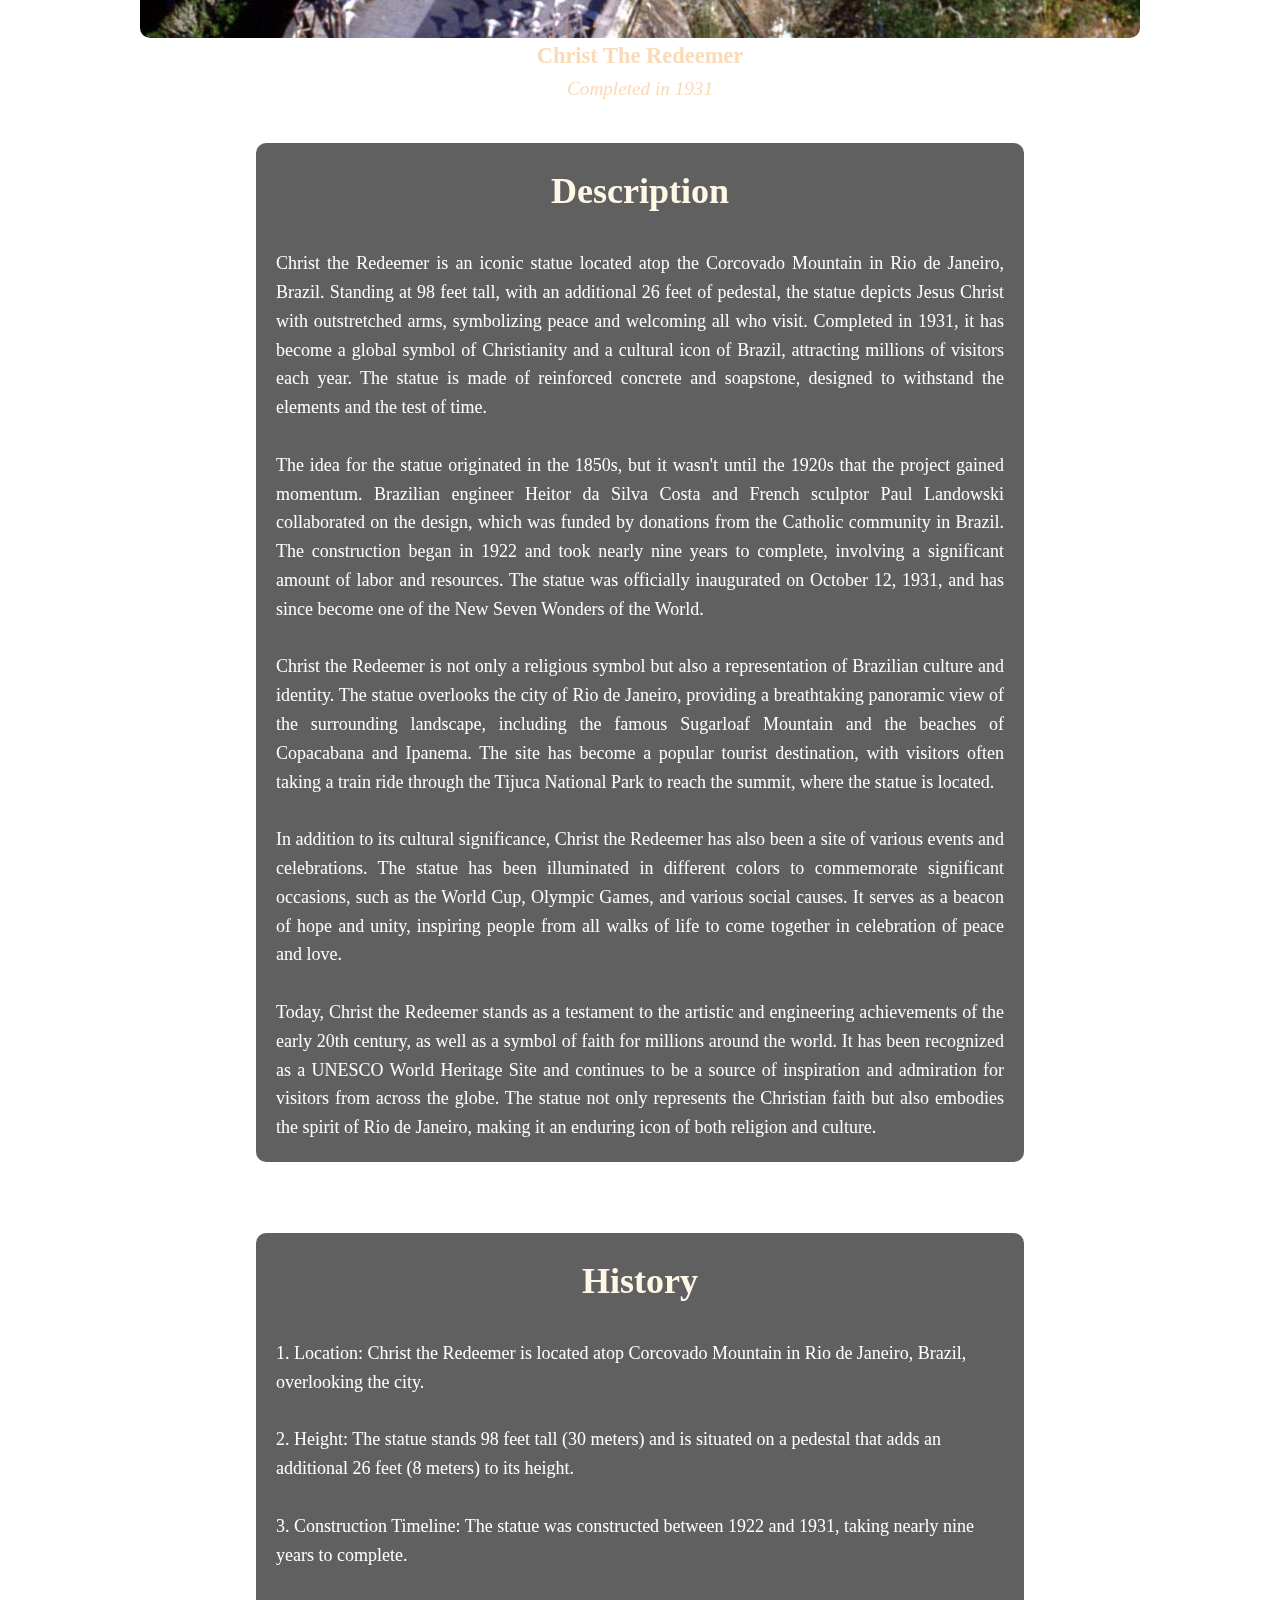
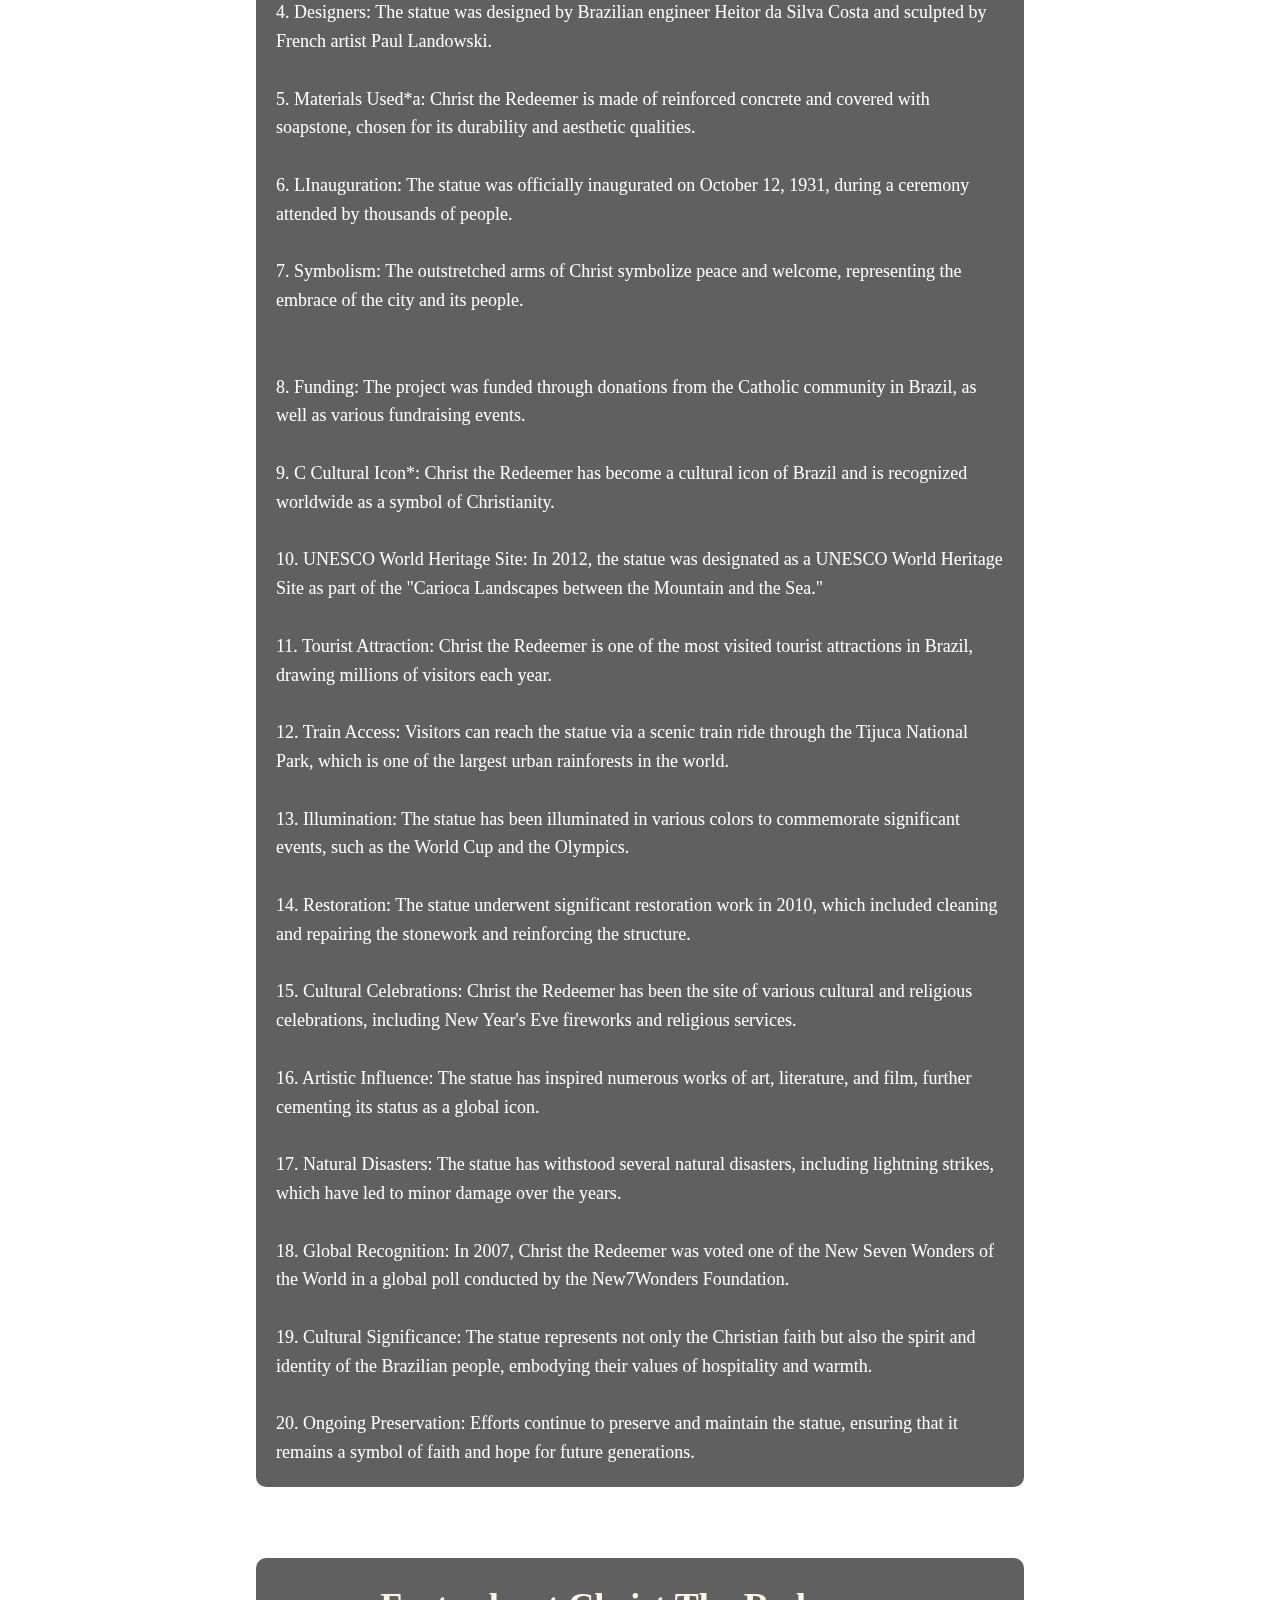
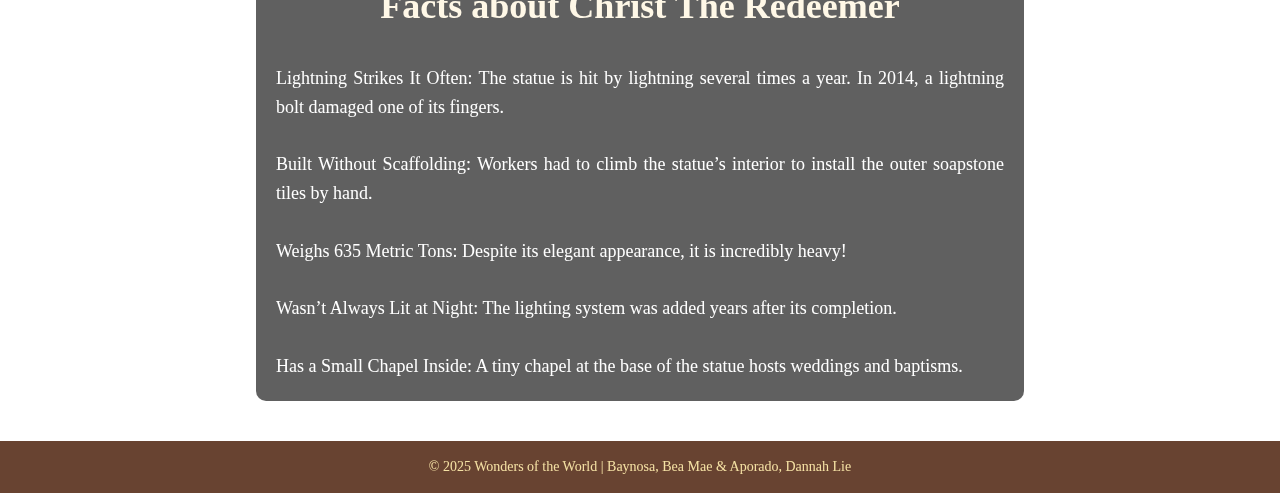
<file: redeemer.html>
<!DOCTYPE html>
<html lang="en">
<head>
    <meta charset="UTF-8">
    <meta name="viewport" content="width=device-width, initial-scale=1.0">
    <title>7 Wonders of the World</title>
    <link rel="stylesheet" href="./css/style.css">
</head>
<body>
    <header>
        <nav class="navbar">
            <div class="container">          
            <h1 class="logo">7 Wonders of the World</h1>
                <ul class="nav-links">
                    <li><a href="index.html">Home</a></li>
                    <li><a href="about.html">About</a></li>
                    <li><a href="contact.html">Contact</a></li>
                    
                </ul>
            </div>
        </nav>
        </header>
<main>
    <section id="wonders">
        <div class="image-wrapper">
            <div class="image-container">
                    <img src="./img/redeem.jpg" alt="Christ the Redeemer" width="800px">
            </div>

            <div class="text-content">
                <h3>Christ The Redeemer</h3>
                        <p><i>Completed in 1931</i></p>
                 </div>
            </div>
        </div>

        <div class="text-container">
            <div class="description">
                <h1>Description</h1>
                <br>
                <p>Christ the Redeemer is an iconic statue located atop the Corcovado Mountain in Rio de Janeiro, Brazil. Standing at 98 feet tall, 
                    with an additional 26 feet of pedestal, the statue depicts Jesus Christ with outstretched arms, symbolizing peace and welcoming 
                    all who visit. Completed in 1931, it has become a global symbol of Christianity and a cultural icon of Brazil, attracting millions 
                    of visitors each year. The statue is made of reinforced concrete and soapstone, designed to withstand the elements and the test of time.<br>
                    <br>

                    The idea for the statue originated in the 1850s, but it wasn't until the 1920s that the project gained momentum. Brazilian engineer Heitor 
                    da Silva Costa and French sculptor Paul Landowski collaborated on the design, which was funded by donations from the Catholic community in 
                    Brazil. The construction began in 1922 and took nearly nine years to complete, involving a significant amount of labor and resources. 
                    The statue was officially inaugurated on October 12, 1931, and has since become one of the New Seven Wonders of the World.<br>
                    <br>
                    
                    Christ the Redeemer is not only a religious symbol but also a representation of Brazilian culture and identity. The statue overlooks 
                    the city of Rio de Janeiro, providing a breathtaking panoramic view of the surrounding landscape, including the famous Sugarloaf Mountain 
                    and the beaches of Copacabana and Ipanema. The site has become a popular tourist destination, with visitors often taking a train ride 
                    through the Tijuca National Park to reach the summit, where the statue is located.<br>
                    <br>
                    
                    In addition to its cultural significance, Christ the Redeemer has also been a site of various events and celebrations. The statue has been 
                    illuminated in different colors to commemorate significant occasions, such as the World Cup, Olympic Games, and various social causes. 
                    It serves as a beacon of hope and unity, inspiring people from all walks of life to come together in celebration of peace and love.<br>
                    <br>
                    
                    Today, Christ the Redeemer stands as a testament to the artistic and engineering achievements of the early 20th century, as well as a 
                    symbol of faith for millions around the world. It has been recognized as a UNESCO World Heritage Site and continues to be a source of 
                    inspiration and admiration for visitors from across the globe. The statue not only represents the Christian faith but also embodies 
                    the spirit of Rio de Janeiro, making it an enduring icon of both religion and culture.<br>
                    </p>
            </div>
            <br>
        
        <div class="history"> 
            <h1>History</h1>
            <br>
            <p>1. Location: Christ the Redeemer is located atop Corcovado Mountain in Rio de Janeiro, Brazil, overlooking the city.<br><br>

                2. Height: The statue stands 98 feet tall (30 meters) and is situated on a pedestal that adds an additional 26 feet (8 meters) to its height.<br><br>
                
                3. Construction Timeline: The statue was constructed between 1922 and 1931, taking nearly nine years to complete.<br><br>
                
                4. Designers: The statue was designed by Brazilian engineer Heitor da Silva Costa and sculpted by French artist Paul Landowski.<br><br>
                
                5. Materials Used*a: Christ the Redeemer is made of reinforced concrete and covered with soapstone, chosen for its durability and aesthetic qualities.<br><br>
                
                6. LInauguration: The statue was officially inaugurated on October 12, 1931, during a ceremony attended by thousands of people.<br><br>
                
                7. Symbolism: The outstretched arms of Christ symbolize peace and welcome, representing the embrace of the city and its people.<br><br><br>
                
                8. Funding: The project was funded through donations from the Catholic community in Brazil, as well as various fundraising events.<br><br>
                
                9. C Cultural Icon*: Christ the Redeemer has become a cultural icon of Brazil and is recognized worldwide as a symbol of Christianity.<br><br>
                
                10.  UNESCO World Heritage Site: In 2012, the statue was designated as a UNESCO World Heritage Site as part of the "Carioca Landscapes between the Mountain and the Sea."<br><br>
                
                11. Tourist Attraction: Christ the Redeemer is one of the most visited tourist attractions in Brazil, drawing millions of visitors each year.<br><br>
                
                12. Train Access: Visitors can reach the statue via a scenic train ride through the Tijuca National Park, which is one of the largest urban rainforests in the world.<br><br>
                
                13. Illumination: The statue has been illuminated in various colors to commemorate significant events, such as the World Cup and the Olympics.<br><br>
                
                14. Restoration: The statue underwent significant restoration work in 2010, which included cleaning and repairing the stonework and reinforcing the structure.<br><br>
                
                15. Cultural Celebrations: Christ the Redeemer has been the site of various cultural and religious celebrations, including New Year's Eve fireworks and religious services.<br><br>
                
                16. Artistic Influence: The statue has inspired numerous works of art, literature, and film, further cementing its status as a global icon.<br><br>
                
                17. Natural Disasters: The statue has withstood several natural disasters, including lightning strikes, which have led to minor damage over the years.<br><br>
                
                18. Global Recognition: In 2007, Christ the Redeemer was voted one of the New Seven Wonders of the World in a global poll conducted by the New7Wonders Foundation.<br><br>
                
                19. Cultural Significance: The statue represents not only the Christian faith but also the spirit and identity of the Brazilian people, embodying their values of hospitality and warmth.<br><br>
                
                20. Ongoing Preservation: Efforts continue to preserve and maintain the statue, ensuring that it remains a symbol of faith and hope for future generations.</p>
        </div>
        <br>

        <div class="facts">
            <h1>Facts about Christ The Redeemer</h1>
            <br>
            <p>
                Lightning Strikes It Often: The statue is hit by lightning several times a year. In 2014, a lightning bolt damaged one of its fingers. <br><br>
                Built Without Scaffolding: Workers had to climb the statue’s interior to install the outer soapstone tiles by hand. <br><br>
                Weighs 635 Metric Tons: Despite its elegant appearance, it is incredibly heavy! <br><br>
                Wasn’t Always Lit at Night: The lighting system was added years after its completion. <br><br>
                Has a Small Chapel Inside: A tiny chapel at the base of the statue hosts weddings and baptisms. <br>
            </p>
        </div>
    </section>
</main>
<footer>
    <p>&copy; 2025 Wonders of the World | Baynosa, Bea Mae & Aporado, Dannah Lie</p>
</footer>
</body>
</html>
</file>
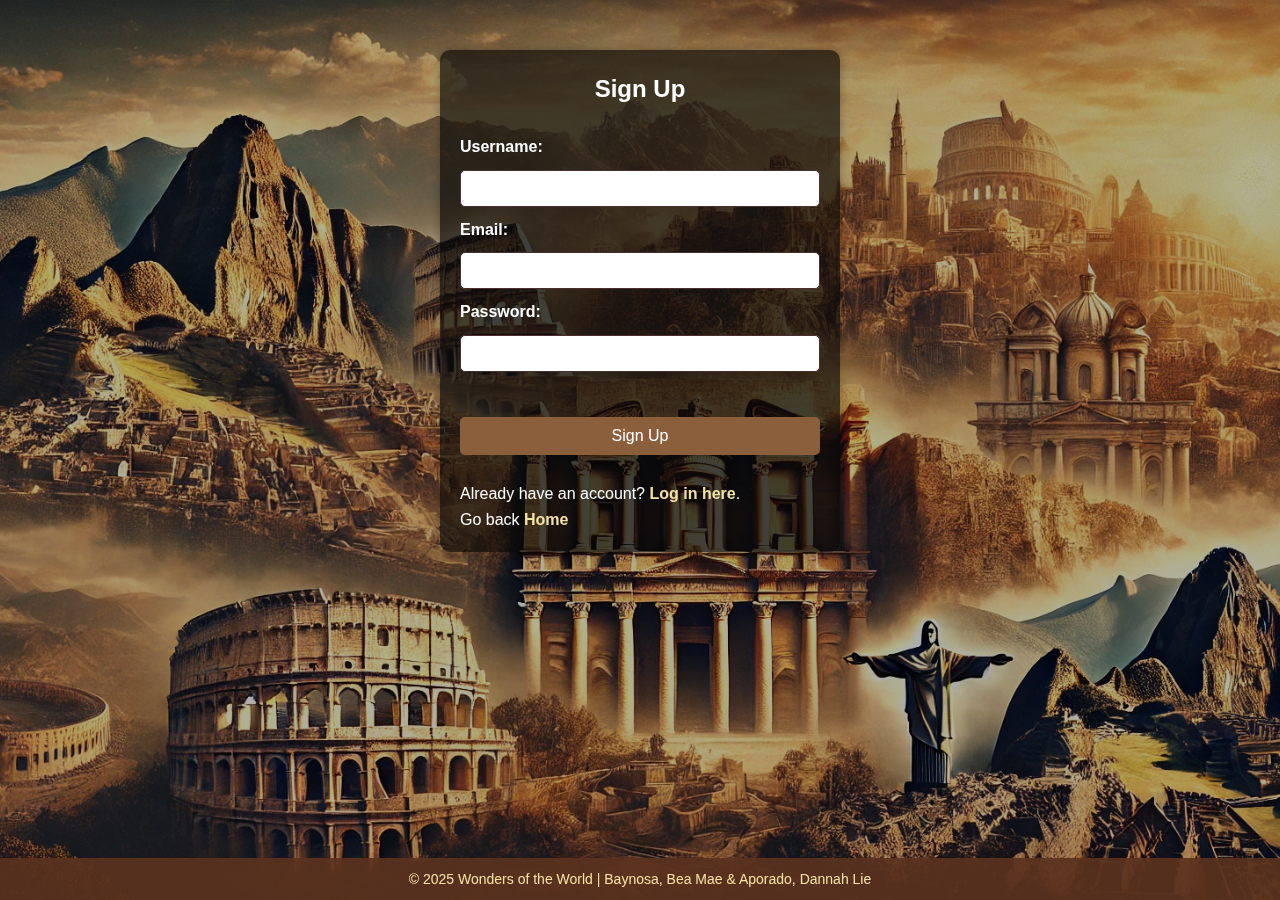
<file: signup.html>
<!DOCTYPE html>
<html lang="en">
<head>
    <meta charset="UTF-8">
    <meta name="viewport" content="width=device-width, initial-scale=1.0">
    <title>Sign Up</title>
    <link rel="stylesheet" href="./css/style2.css">
</head>
<body>
    <div class="container">
        <h2>Sign Up</h2>
        <br>
        <form action="signupprocess.php" method="POST">
            <label for="username">Username:</label>
            <input type="text" id="username" name="username" required>

            <label for="email">Email:</label>
            <input type="email" id="email" name="email" required>

            <label for="password">Password:</label>
            <input type="password" id="password" name="password" required>
        <br>
            <button type="submit">Sign Up</button>
        </form>
        <br>
        <p>Already have an account? <a href="login.html">Log in here</a>.</p>
        <p>Go back <a href="index.html">Home</a></p>
    </div>

    <footer>
        <p>&copy; 2025 Wonders of the World | Baynosa, Bea Mae & Aporado, Dannah Lie</p>
    </footer>
</body>
</html>
</file>
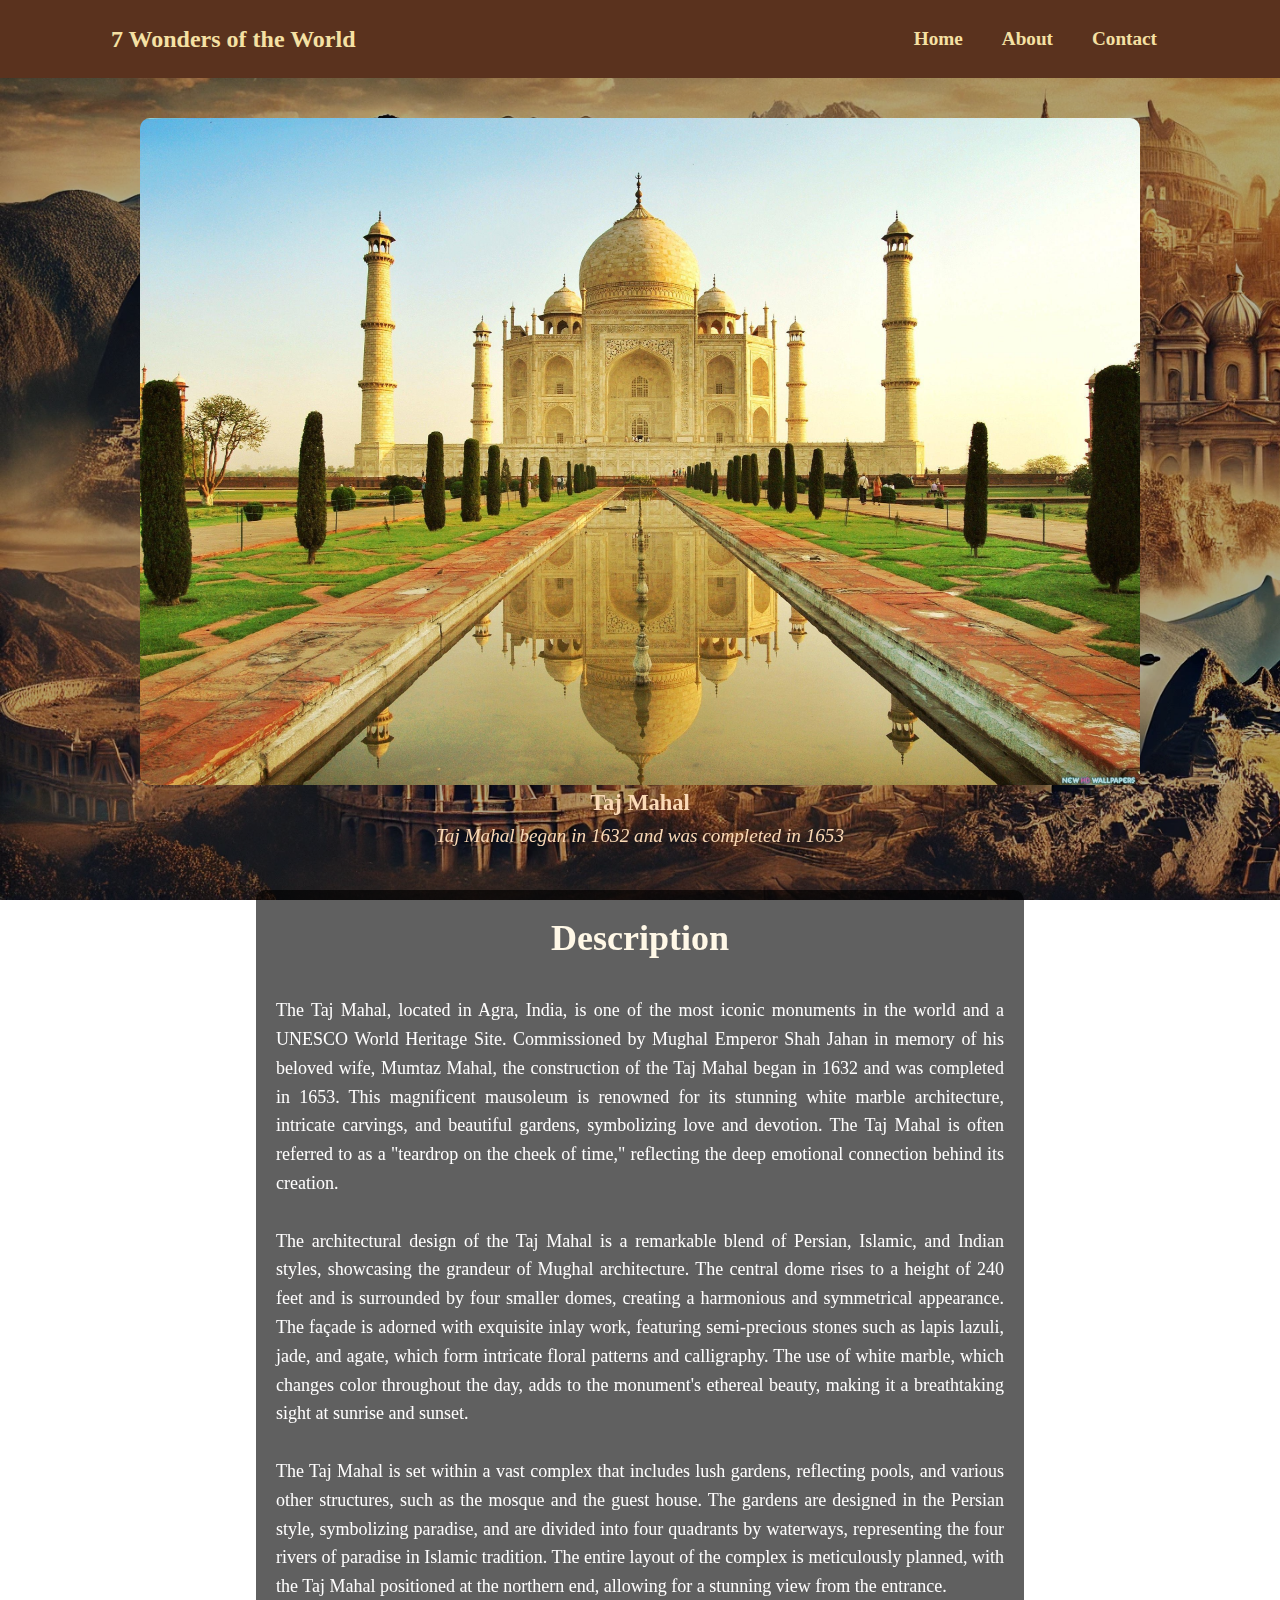
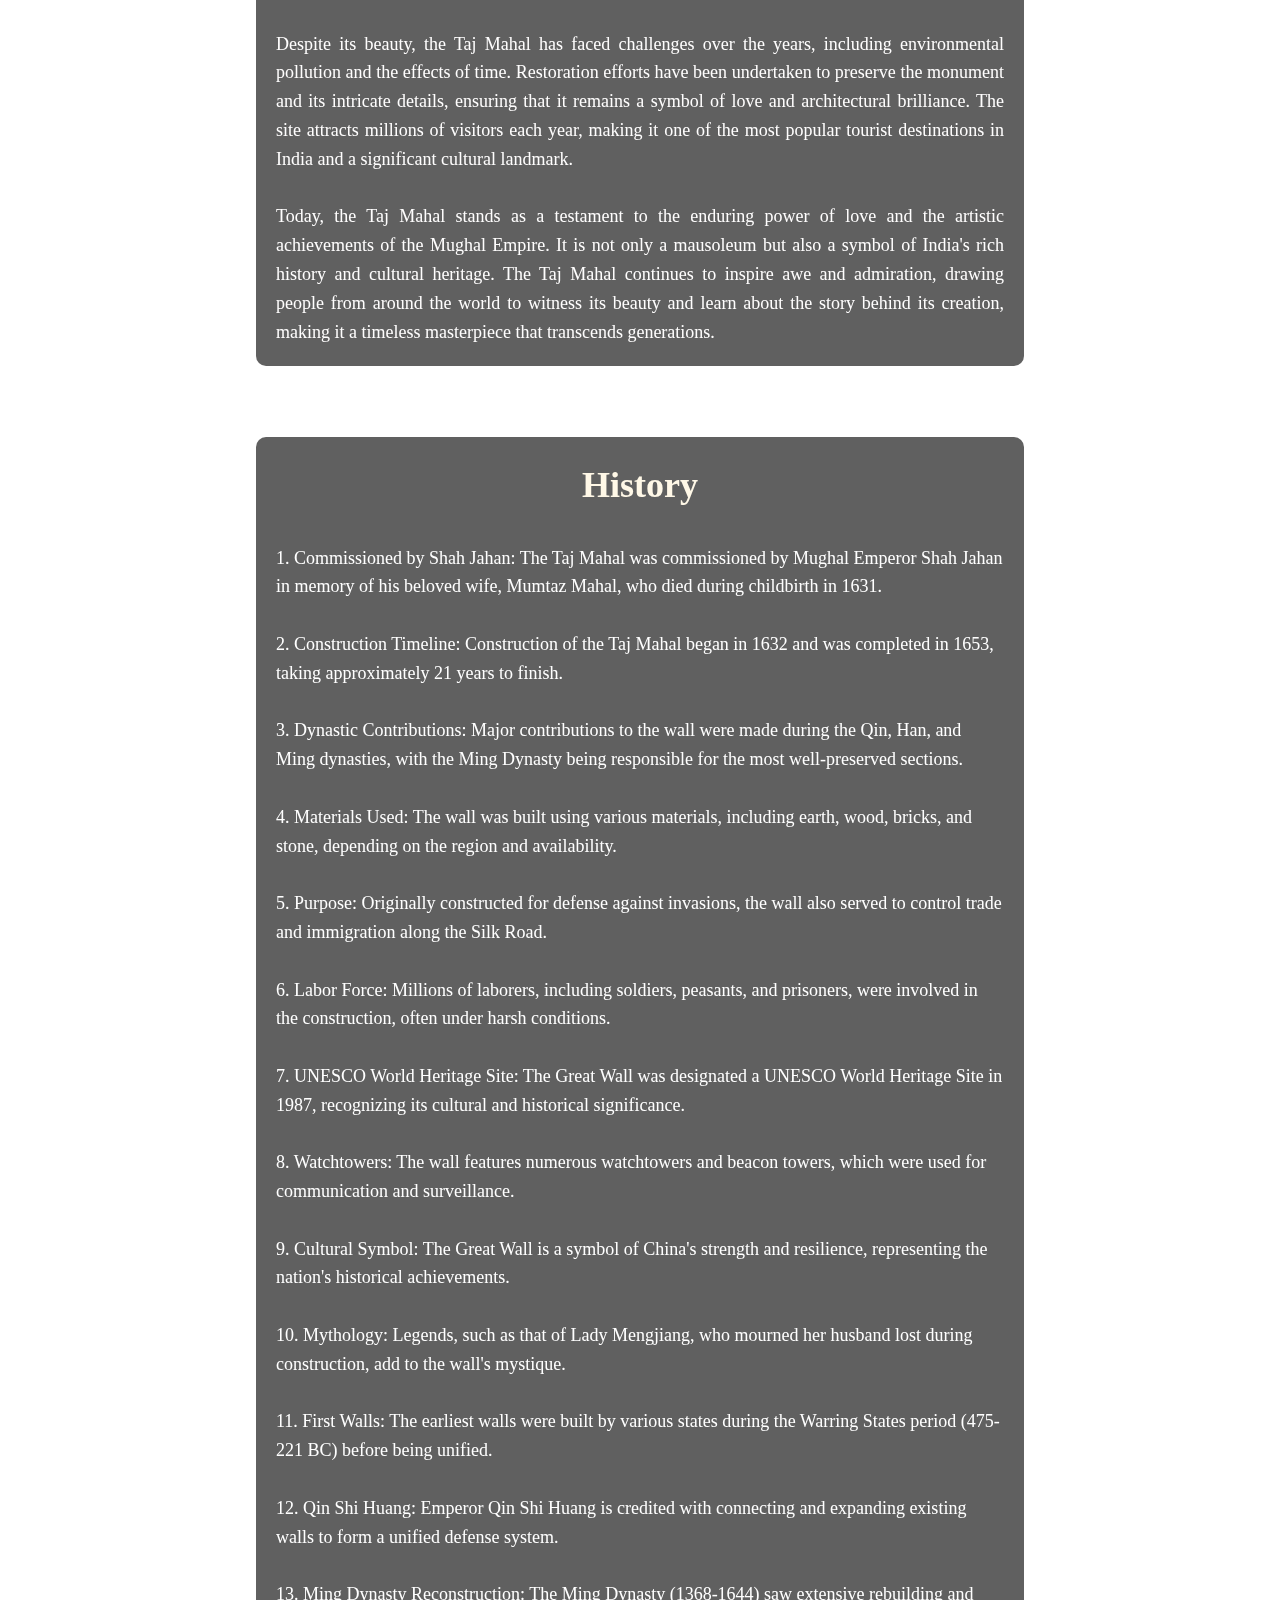
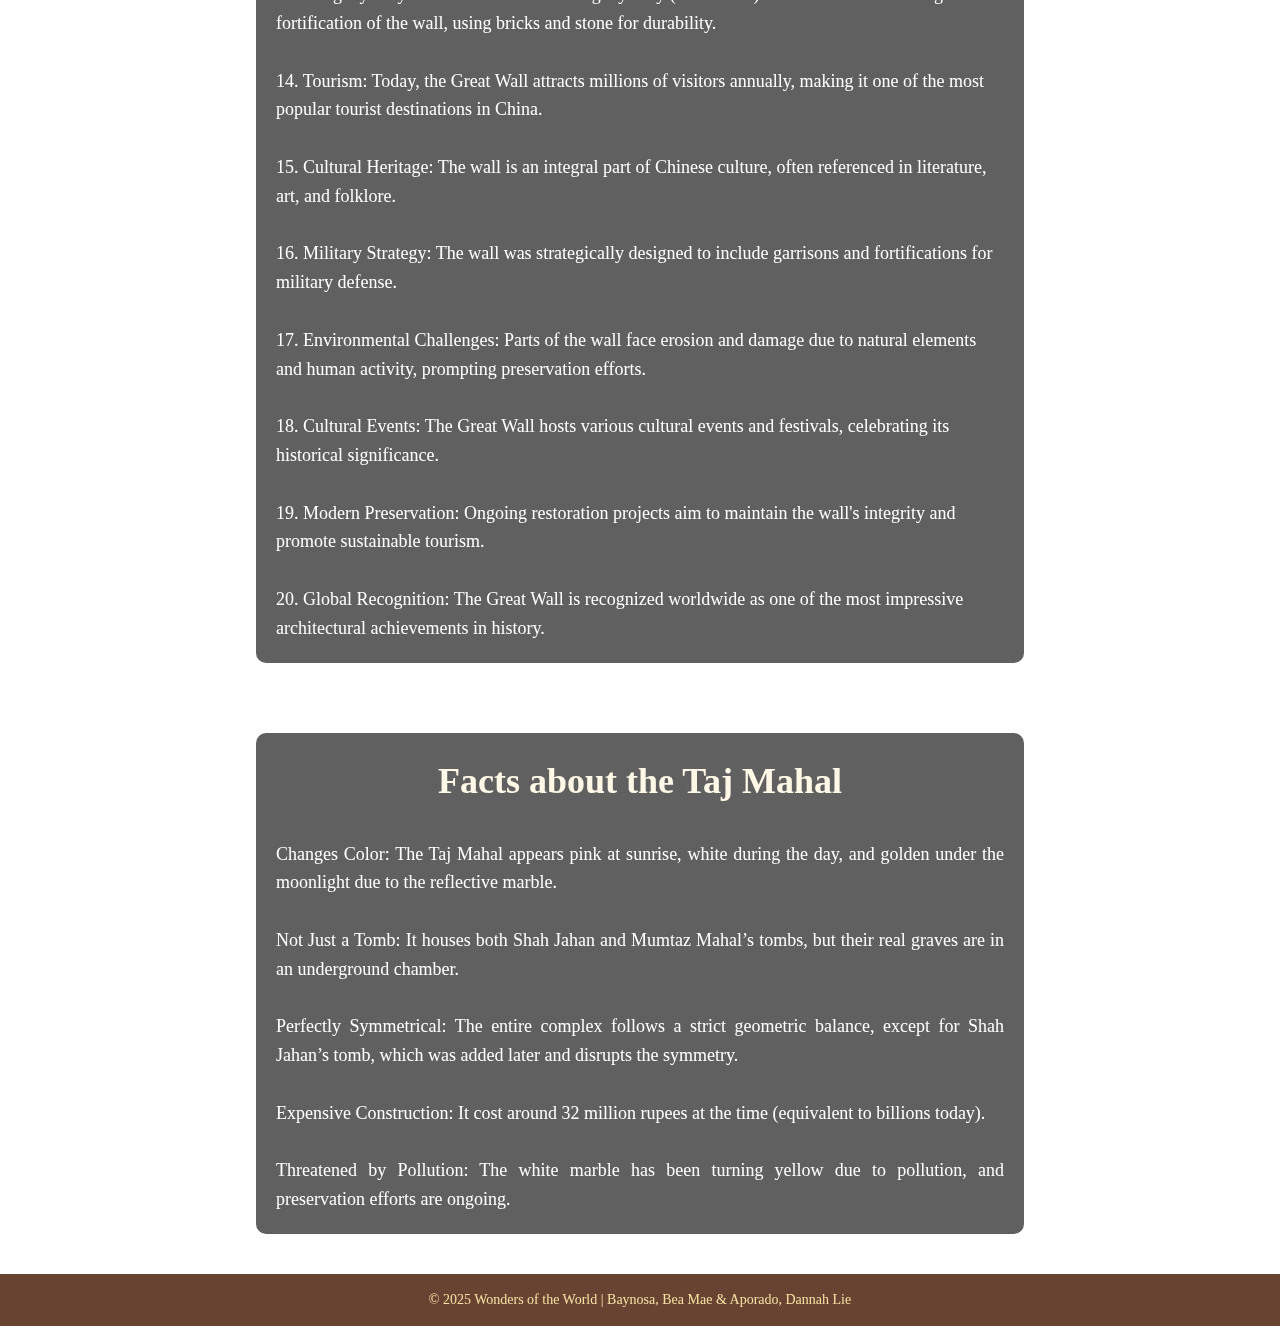
<file: taj.html>
<!DOCTYPE html>
<html lang="en">
<head>
    <meta charset="UTF-8">
    <meta name="viewport" content="width=device-width, initial-scale=1.0">
    <title>7 Wonders of the World</title>
    <link rel="stylesheet" href="./css/style.css">
</head>
<body>
    <header>
        <nav class="navbar">
            <div class="container">          
            <h1 class="logo">7 Wonders of the World</h1>
                <ul class="nav-links">
                    <li><a href="index.html">Home</a></li>
                    <li><a href="about.html">About</a></li>
                    <li><a href="contact.html">Contact</a></li>
                    
                </ul>
            </div>
        </nav>
        </header>

<main>
    <section id="wonders">
        <div class="image-wrapper">
            <div class="image-container">
                    <img src="./img/taj.jpg" alt="Taj Mahal" width="800px">
            </div>

            <div class="text-content">
                <h3>Taj Mahal</h3>
                        <p><i>Taj Mahal began in 1632 and was completed in 1653</i></p>
                 </div>
            </div>
        </div>

        <div class="text-container">
            <div class="description">
                <h1>Description</h1>
                <br>
                <p>The Taj Mahal, located in Agra, India, is one of the most iconic monuments in the world and a UNESCO World Heritage Site. 
                    Commissioned by Mughal Emperor Shah Jahan in memory of his beloved wife, Mumtaz Mahal, the construction of the Taj Mahal 
                    began in 1632 and was completed in 1653. This magnificent mausoleum is renowned for its stunning white marble architecture, 
                    intricate carvings, and beautiful gardens, symbolizing love and devotion. The Taj Mahal is often referred to as a "teardrop on 
                    the cheek of time," reflecting the deep emotional connection behind its creation.<br>
                    <br>

                    The architectural design of the Taj Mahal is a remarkable blend of Persian, Islamic, and Indian styles, showcasing the grandeur 
                    of Mughal architecture. The central dome rises to a height of 240 feet and is surrounded by four smaller domes, creating a harmonious 
                    and symmetrical appearance. The façade is adorned with exquisite inlay work, featuring semi-precious stones such as lapis lazuli, jade, 
                    and agate, which form intricate floral patterns and calligraphy. The use of white marble, which changes color throughout the day, adds 
                    to the monument's ethereal beauty, making it a breathtaking sight at sunrise and sunset.<br>
                    <br>
                    
                    The Taj Mahal is set within a vast complex that includes lush gardens, reflecting pools, and various other structures, such as the mosque 
                    and the guest house. The gardens are designed in the Persian style, symbolizing paradise, and are divided into four quadrants by waterways, 
                    representing the four rivers of paradise in Islamic tradition. The entire layout of the complex is meticulously planned, with the Taj Mahal 
                    positioned at the northern end, allowing for a stunning view from the entrance.<br>
                    <br>
                    
                    Despite its beauty, the Taj Mahal has faced challenges over the years, including environmental pollution and the effects of time. Restoration 
                    efforts have been undertaken to preserve the monument and its intricate details, ensuring that it remains a symbol of love and architectural
                     brilliance. The site attracts millions of visitors each year, making it one of the most popular tourist destinations in India and a 
                     significant cultural landmark.<br>
                    <br>
                    
                    Today, the Taj Mahal stands as a testament to the enduring power of love and the artistic achievements of the Mughal Empire. It is not only 
                    a mausoleum but also a symbol of India's rich history and cultural heritage. The Taj Mahal continues to inspire awe and admiration, drawing 
                    people from around the world to witness its beauty and learn about the story behind its creation, making it a timeless masterpiece that 
                    transcends generations.<br>
                    </p>
            </div>
            <br>
        
        <div class="history"> 
            <h1>History</h1>
            <br>
            <p>1. Commissioned by Shah Jahan: The Taj Mahal was commissioned by Mughal Emperor Shah Jahan in memory of his beloved wife, Mumtaz Mahal, who died during childbirth in 1631.<br><br>

                2. Construction Timeline: Construction of the Taj Mahal began in 1632 and was completed in 1653, taking approximately 21 years to finish.<br><br>
                
                3. Dynastic Contributions: Major contributions to the wall were made during the Qin, Han, and Ming dynasties, with the Ming Dynasty being responsible for the most well-preserved sections.<br><br>
                
                4. Materials Used: The wall was built using various materials, including earth, wood, bricks, and stone, depending on the region and availability.<br><br>
                
                5. Purpose: Originally constructed for defense against invasions, the wall also served to control trade and immigration along the Silk Road.<br><br>
                
                6. Labor Force: Millions of laborers, including soldiers, peasants, and prisoners, were involved in the construction, often under harsh conditions.<br><br>
                
                7. UNESCO World Heritage Site: The Great Wall was designated a UNESCO World Heritage Site in 1987, recognizing its cultural and historical significance.<br><br>
                
                8. Watchtowers: The wall features numerous watchtowers and beacon towers, which were used for communication and surveillance.<br><br>
                
                9. Cultural Symbol: The Great Wall is a symbol of China's strength and resilience, representing the nation's historical achievements.<br><br>
                
                10. Mythology: Legends, such as that of Lady Mengjiang, who mourned her husband lost during construction, add to the wall's mystique.<br><br>
                
                11. First Walls: The earliest walls were built by various states during the Warring States period (475-221 BC) before being unified.<br><br>
                
                12. Qin Shi Huang: Emperor Qin Shi Huang is credited with connecting and expanding existing walls to form a unified defense system.<br><br>
                
                13. Ming Dynasty Reconstruction: The Ming Dynasty (1368-1644) saw extensive rebuilding and fortification of the wall, using bricks and stone for durability.<br><br>
                
                14. Tourism: Today, the Great Wall attracts millions of visitors annually, making it one of the most popular tourist destinations in China.<br><br>
                
                15. Cultural Heritage: The wall is an integral part of Chinese culture, often referenced in literature, art, and folklore.<br><br>
                
                16. Military Strategy: The wall was strategically designed to include garrisons and fortifications for military defense.<br><br>
                
                17. Environmental Challenges: Parts of the wall face erosion and damage due to natural elements and human activity, prompting preservation efforts.<br><br>
                
                18. Cultural Events: The Great Wall hosts various cultural events and festivals, celebrating its historical significance.<br><br>
                
                19. Modern Preservation: Ongoing restoration projects aim to maintain the wall's integrity and promote sustainable tourism.<br><br>
                
                20. Global Recognition: The Great Wall is recognized worldwide as one of the most impressive architectural achievements in history.</p>
        </div>
        <br>

        <div class="facts">
            <h1>Facts about the Taj Mahal</h1>
            <br>
            <p>
                Changes Color: The Taj Mahal appears pink at sunrise, white during the day, and golden under the moonlight due to the reflective marble. <br><br>
                Not Just a Tomb: It houses both Shah Jahan and Mumtaz Mahal’s tombs, but their real graves are in an underground chamber. <br><br>
                Perfectly Symmetrical: The entire complex follows a strict geometric balance, except for Shah Jahan’s tomb, which was added later and disrupts the symmetry. <br><br>
                Expensive Construction: It cost around 32 million rupees at the time (equivalent to billions today). <br><br>
                Threatened by Pollution: The white marble has been turning yellow due to pollution, and preservation efforts are ongoing. <br>
            </p>
        </div>
    </section>
</main>
<footer>
    <p>&copy; 2025 Wonders of the World | Baynosa, Bea Mae & Aporado, Dannah Lie</p>
</footer>
</body>
</html>
</file>
<file: css/style.css>
*{
    margin: 0;
    padding: 0;
    box-sizing: border-box;
}
html, body {
    height: 100%;
    display: flex;
    flex-direction: column;
}
body {
    display: flex;
    font-family: Georgia, 'Times New Roman', Times, serif;
    line-height: 1.6;
    font-size: larger;
    color: #fbdab7;
    background-image: url('../images/pic1.webp');
    background-size: cover;
    background-attachment: fixed;
    padding-top: 80px;
}
body::before {
    content: "";
    position: fixed;
    top: 0;
    left: 0;
    width: 100%;
    height: 100%;
    background: rgba(0, 0, 0, 0.3);
    z-index: -1;
}
.container {
    display: flex;
    flex-direction: row;
    align-items: center;
    width: 90%;
    max-width: 1100px;
    margin: auto;
}
.navbar {
    display: flex;
    flex-wrap: wrap;
    justify-content: space-between;
    background: rgb(90, 50, 30);
    align-items: center;
    padding: 20px 30px;
    position: fixed;
    width: 100%;
    top: 0;
    left: 0;
    z-index: 1000;
}
.navbar .container {
    display: flex;
    align-items: center;
    justify-content: space-between;
    padding: 0 20px;
    position: relative;
}
.navbar h1 {
    margin: 0;
    color: #f5e1a4;
    font-size: 24px;
}
.nav-links {
    display: flex;
    flex-wrap: wrap;
    justify-content: center;
    gap: 15px;
}
.nav-links li {
    list-style: none;
}
.nav-links a {
    color: #f5e1a4;
    text-decoration: none;
    padding: 8px 12px;
    border-radius: 5px;
    transition: 0.3s;
    text-align: right;
}
.nav-links a:hover,
.nav-links a.active {
    color: #fff;
}

.grid {
    display: flex;
    justify-content: center;
    flex-wrap: wrap;
    gap: 20px;
}

.card {
    background: rgba(90, 50, 30, 0.89);
    padding: 20px;
    border-radius: 12px;
    box-shadow: 0px 4px 8px rgb(0, 0, 0);
    width: 270px;
    text-align: center;
    color: #f5e1a4;
    transition: transform 0.3s, box-shadow 0.3s;
    text-decoration: none;
    display: block;
}
.card:hover {
    transform: translateY(-10px);
    box-shadow: 0px 6px 12px rgba(0, 0, 0, 0.63);
}

.card img {
    width: 100%;
    height: 150px;
    object-fit: cover;
    border-radius: 10px;
    border: 2px solid #b58e52;
}

.wonders {
    padding-top: 20px;
    text-align: center;
}
.wonders h2 {
    font-size: 28px;
    margin-bottom: 20px;
}

.content-wrapper {
    display: flex;
    flex-direction: row;
    justify-content: space-between;
    align-items: flex-start;
    gap: 40px;
    padding: 20px;
    flex-wrap: wrap;
}

.text-content {
    text-align: center;
    margin-bottom: 3%;
}
.description {
    background: rgba(0, 0, 0, 0.625);
    color: rgb(255, 254, 254);
    padding: 20px;
    border-radius: 10px;
    width: 100%;
    font-size: 18px;
    line-height: 1.6;
    word-wrap: break-word;
    text-align: justify;
    margin: 20px auto;
    max-width: 60%;
}
.description h1 {
    text-align: center;
}

.image-container {
    width: 100%;
    display: flex;
    justify-content: center;
    align-items: center;
    margin-top: 3%;  
}   
.image-container img {
    width: 100%;
    max-width: 1000px;
    height: auto;
    border-radius: 10px;
}
.text-container {
    width: 100%;
    text-align: center;
    margin-top: 1px;
    color: #ffffff;
    margin-right: 10px;
}

.history {
    width: 100%;
    background: rgba(0, 0, 0, 0.625);
    color: white;
    padding: 20px;
    border-radius: 10px;
    font-size: 18px;
    line-height: 1.6;
    margin-top: 20px;
    text-align: left;
    margin: 20px auto;
    padding: 20px;
    max-width: 60%;
}
.history h1 {
    text-align: center;
}
.facts {
    background: rgba(0, 0, 0, 0.625);
    color: white;
    padding: 20px;
    border-radius: 10px;
    width: 100%;
    font-size: 18px;
    line-height: 1.6;
    word-wrap: break-word;
    text-align: justify;
    margin: 20px auto;
    padding: 20px;
    max-width: 60%;
}
.facts h1 {
    text-align: center;
}
@media (max-width: 768px) {
    .content-wrapper {
        flex-direction: column;
        align-items: center;
    }

    .text-container, .image-container {
        max-width: 100%;
    }

    .history {
        width: 100%;
    }
}

.about-container {
    background: rgba(0, 0, 0, 0.625);
    color: white;
    padding: 20px;
    border-radius: 10px;
    width: 100%;
    font-size: 18px;
    line-height: 1.6;
    word-wrap: break-word;
    text-align: center;
    margin: 20px auto;
    padding: 20px;
    max-width: 50%;
}
button {
    background-color: #201912;
    color: white;
    padding: 10px;
    border: none;
    border-radius: 5px;
    cursor: pointer;
    font-size: 16px;
}

button:hover {
    background: #b58e52;
}

a {
    text-decoration: none;
    color: #ffffff; 
    font-weight: bold;
    text-align: center;
}

a:hover {
    text-decoration: none;
    color: #b58e52; 
    text-decoration: underline;
}

.contact-container {
    background: rgba(0, 0, 0, 0.625);
    color: white;
    padding: 20px;
    border-radius: 10px;
    width: 60%;
    font-size: 18px;
    line-height: 1.6;
    word-wrap: break-word;
    text-align: center;
    margin: 20px auto;
    padding: 20px;
    max-width: 50%;
}
h1, h2 {
    color: rgb(255, 248, 231); /* ikaw nay bahala */
    text-align: center;
}
textarea {
    resize: none;
    border-radius: 10px;

}

form {
    display: flex;
    flex-direction: column;
    gap: 10px;
}

label {
    font-weight: bold;
    font-size: 13px;
    text-align: center;
}

input {
    padding: 10px;
    border: 1px solid #4B2E2E; 
    border-radius: 5px;
}



footer {
    background: rgba(90, 50, 30, 0.918);
    color: #f5e1a4;
    padding: 15px;
    margin-top: 20px;
    font-size: 14px;
    text-align: center;
    position: relative;
    width: 100%;
    bottom: 0;
}
</file>
<file: css/style2.css>
*{
    margin: 0;
    padding: 0;
    box-sizing: border-box;
}
html, body {
    height: 100%;
    display: flex;
    flex-direction: column;
}
body {
    display: flex;
    font-family:Georgia, 'Times New Roman', Times, serif;
    line-height: 1.6;
    color: #ffead4;
    background-image: url('../images/pic1.webp');
    background-size: cover;
    background-position: center;
    background-attachment: fixed;
    padding-top: 25px;
}
body::before {
    content: "";
    position: fixed;
    top: 0;
    left: 0;
    width: 100%;
    height: 100%;
    background: rgba(0, 0, 0, 0.3);
    z-index: -1;
}

body {
    font-family: Arial, sans-serif;
    margin: 0;
    padding: 0;
    text-align: center;
    color: #fff;
}

.container, .about-container {
    width: 80%;
    max-width: 400px;
    background: rgba(11, 9, 7, 0.67);
    padding: 20px;
    margin: 50px auto;
    border-radius: 10px;   
    box-shadow: 0 0 10px rgba(0, 0, 0, 0.3);
    color: #ffffff; 
    text-align: left;
}

h1, h2 {
    color: rgb(255, 255, 255); /* ikaw nay bahala */
    text-align: center;
}

form {
    display: flex;
    flex-direction: column;
    gap: 10px;
}

label {
    font-weight: bold;
}

input {
    padding: 10px;
    border: 1px solid #4B2E2E; 
    border-radius: 5px;
}

button {
    background: #8B5E3C; 
    color: white;
    padding: 10px;
    border: none;
    border-radius: 5px;
    cursor: pointer;
    font-size: 16px;
}

button:hover {
    background: #A67C52;
}

a {
    text-decoration: none;
    color: #f5e1a4; 
    font-weight: bold;
}

a:hover {
    color: rgba(254, 254, 254, 0.918); 
    text-decoration: underline;
}

footer {
    background: rgba(90, 50, 30, 0.918);
    color: #f5e1a4;
    padding: 10px 0;
    margin-top: 20px;
    font-size: 14px;
    text-align: center;
    position: fixed;
    width: 100%;
    bottom: 0;
}
</file>
